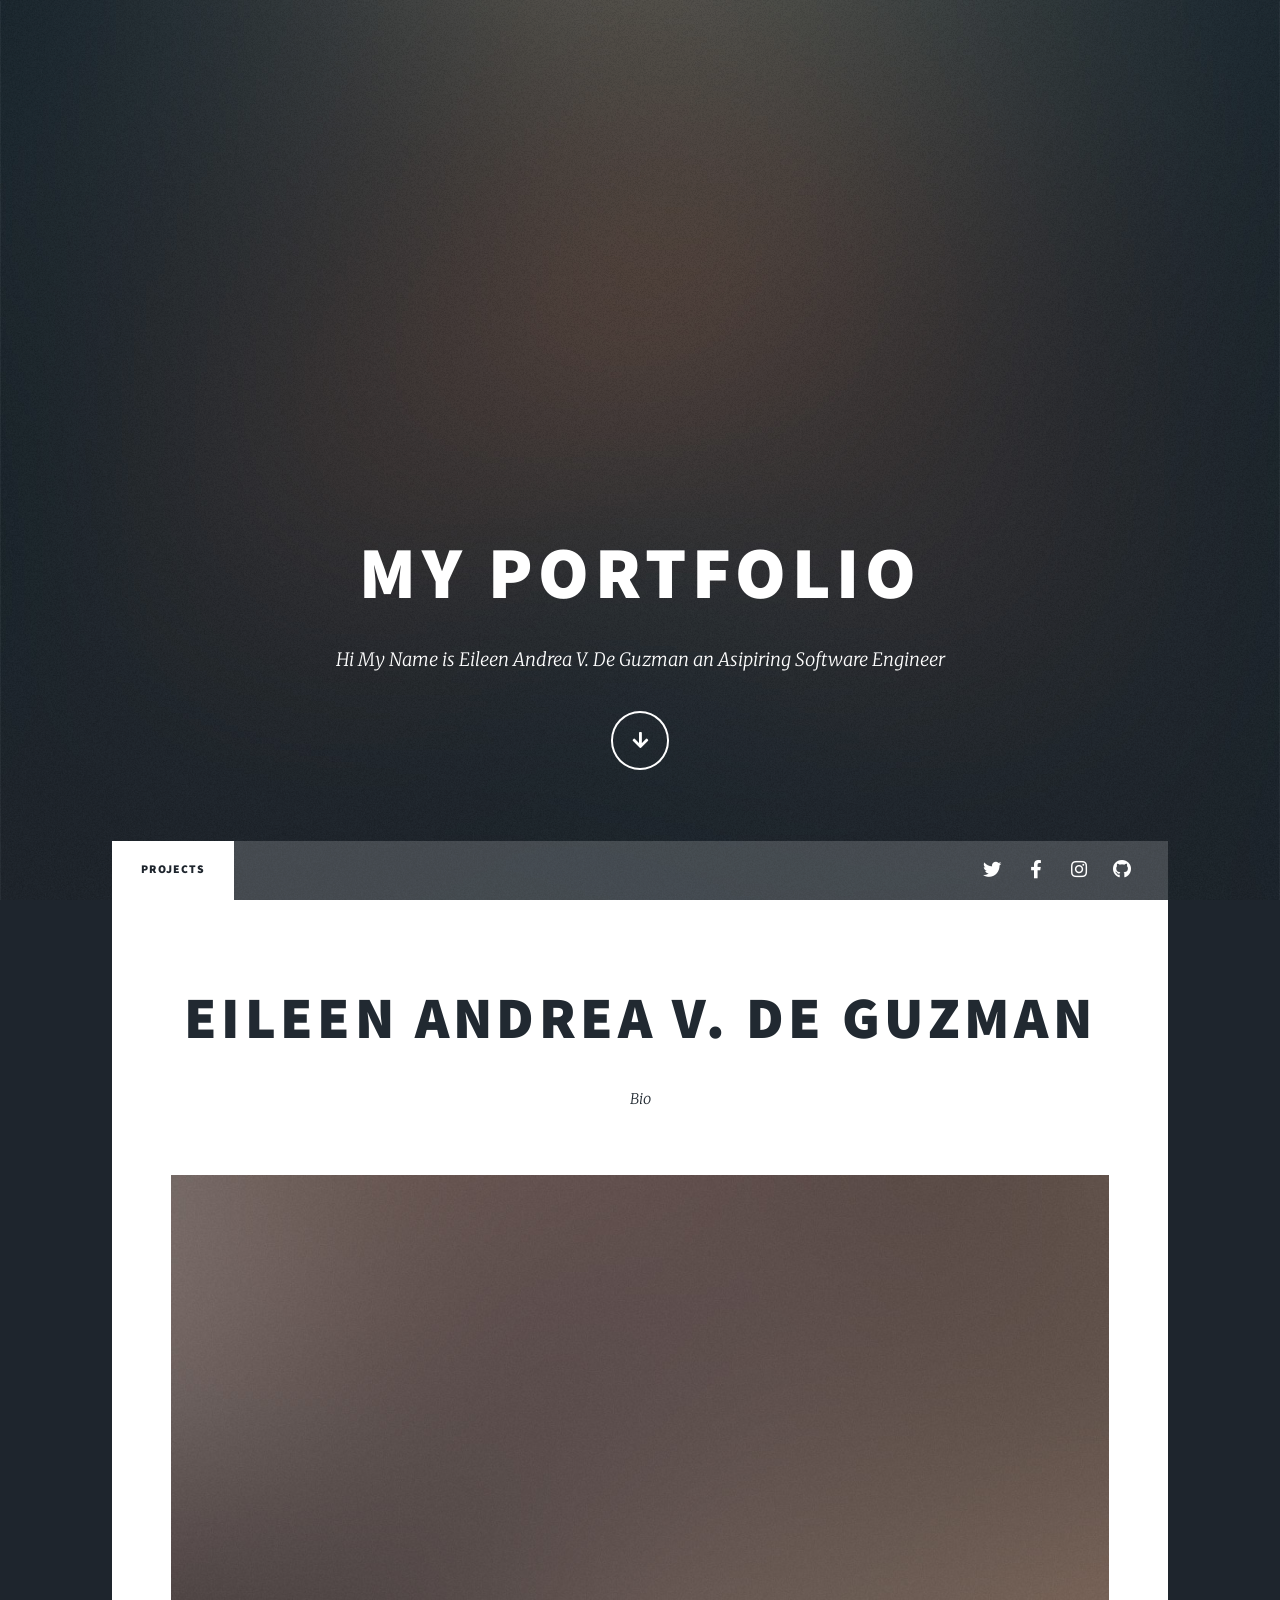
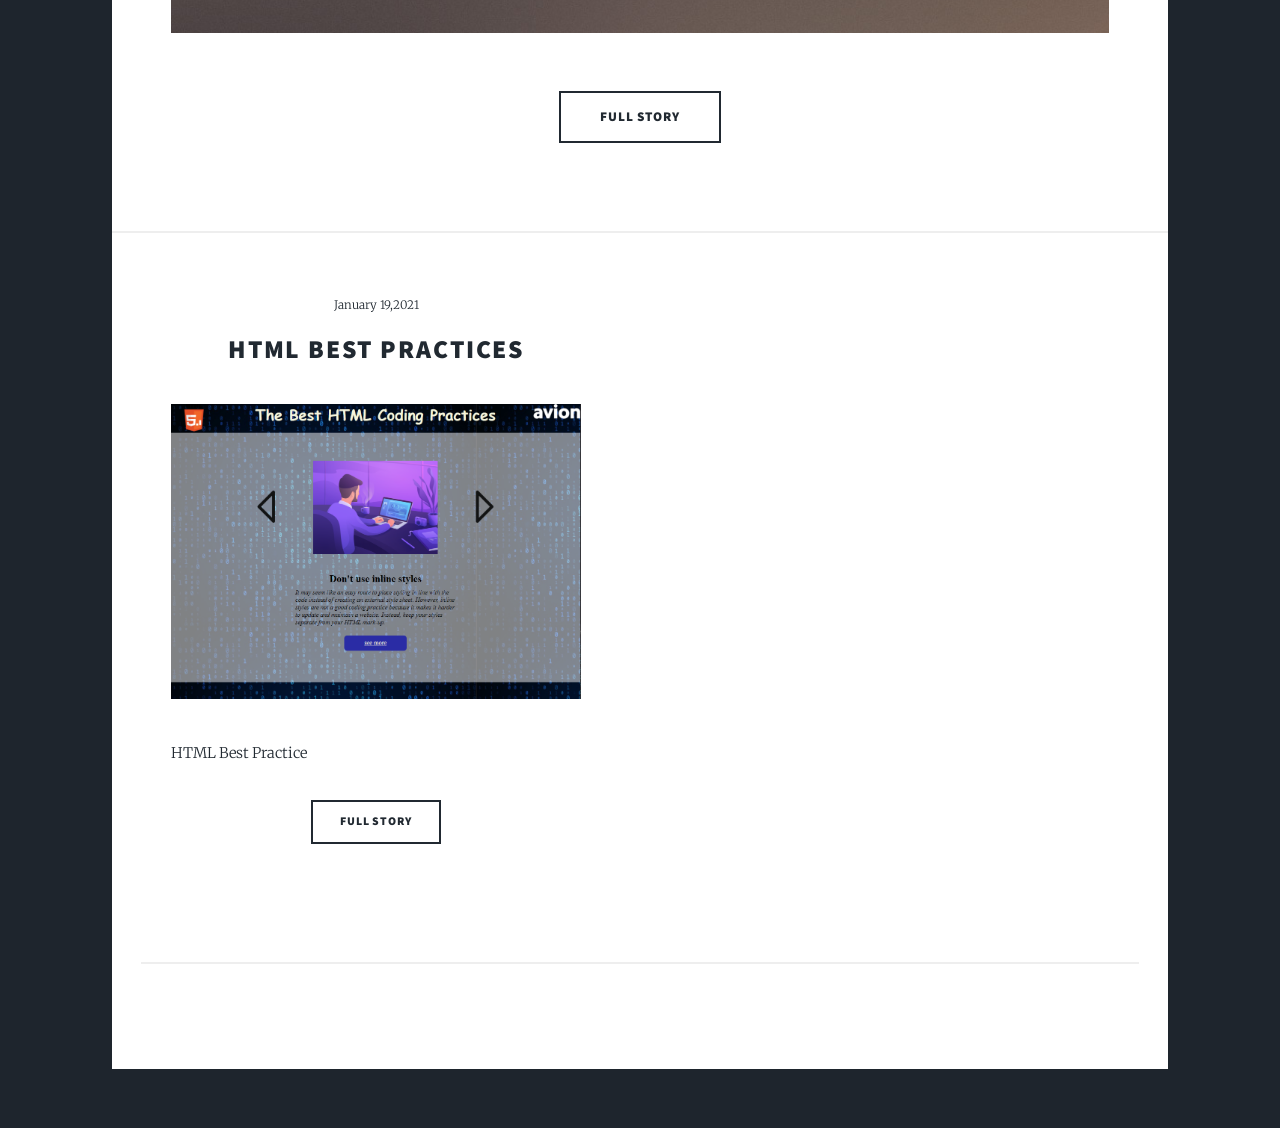
<file: index.html>
<!DOCTYPE HTML>
<!--
	Massively by HTML5 UP
	html5up.net | @ajlkn
	Free for personal and commercial use under the CCA 3.0 license (html5up.net/license)
-->
<html>
	<head>
		<title>My Portfolio</title>
		<meta charset="utf-8" />
		<meta name="viewport" content="width=device-width, initial-scale=1, user-scalable=no" />
		<link rel="stylesheet" href="assets/css/main.css" />
		<noscript><link rel="stylesheet" href="assets/css/noscript.css" /></noscript>
	</head>
	<body class="is-preload">

		<!-- Wrapper -->
			<div id="wrapper" class="fade-in">

				<!-- Intro -->
					<div id="intro">
						<h1>My Portfolio</h1>
						<p>Hi My Name is Eileen Andrea V. De Guzman an Asipiring Software Engineer</p>
						<ul class="actions">
							<li><a href="#header" class="button icon solid solo fa-arrow-down scrolly">Continue</a></li>
						</ul>
					</div>

				<!-- Header -->
					<header id="header">
						<a href="index.html" class="logo">Massively</a>
					</header>

				<!-- Nav -->
					<nav id="nav">
						<ul class="links">
							<li class="active"><a href="index.html">Projects</a></li>
							
						</ul>
						<ul class="icons">
							<li><a href="#" class="icon brands fa-twitter"><span class="label">Twitter</span></a></li>
							<li><a href="#" class="icon brands fa-facebook-f"><span class="label">Facebook</span></a></li>
							<li><a href="#" class="icon brands fa-instagram"><span class="label">Instagram</span></a></li>
							<li><a href="#" class="icon brands fa-github"><span class="label">GitHub</span></a></li>
						</ul>
					</nav>

				<!-- Main -->
					<div id="main">

						<!-- Featured Post -->
							<article class="post featured">
								<header class="major">
									<h2><a href="#">Eileen Andrea V. De Guzman</a></h2>
									<p>Bio</p>
								</header>
								<a href="#" class="image main"><img src="images/pic01.jpg" alt="" /></a>
								<ul class="actions special">
									<li><a href="#" class="button large">Full Story</a></li>
								</ul>
							</article>

						<!-- Posts -->
							<section class="posts">
								<article>
									<header>
										<span class="date">January 19,2021</span>
										<h2><a href="https://eileenandrea.github.io/batch6-activities/Day%201-HTMLBestPractices/">HTML Best Practices<br />
										</a></h2>
									</header>
									<a href="#" class="image fit"><img src="images/Project1.PNG" alt="" /></a>
									<p>HTML Best Practice</p>
									<ul class="actions special">
										<li><a href="#" class="button">Full Story</a></li>
									</ul>
								</article>
								
							</section>

						<!-- Footer -->

				<!-- Copyright -->
					<div id="copyright">
						<ul><li>&copy; Untitled</li><li>Design: <a href="https://html5up.net">HTML5 UP</a></li></ul>
					</div>

			</div>

		<!-- Scripts -->
			<script src="assets/js/jquery.min.js"></script>
			<script src="assets/js/jquery.scrollex.min.js"></script>
			<script src="assets/js/jquery.scrolly.min.js"></script>
			<script src="assets/js/browser.min.js"></script>
			<script src="assets/js/breakpoints.min.js"></script>
			<script src="assets/js/util.js"></script>
			<script src="assets/js/main.js"></script>

	</body>
</html>
</file>
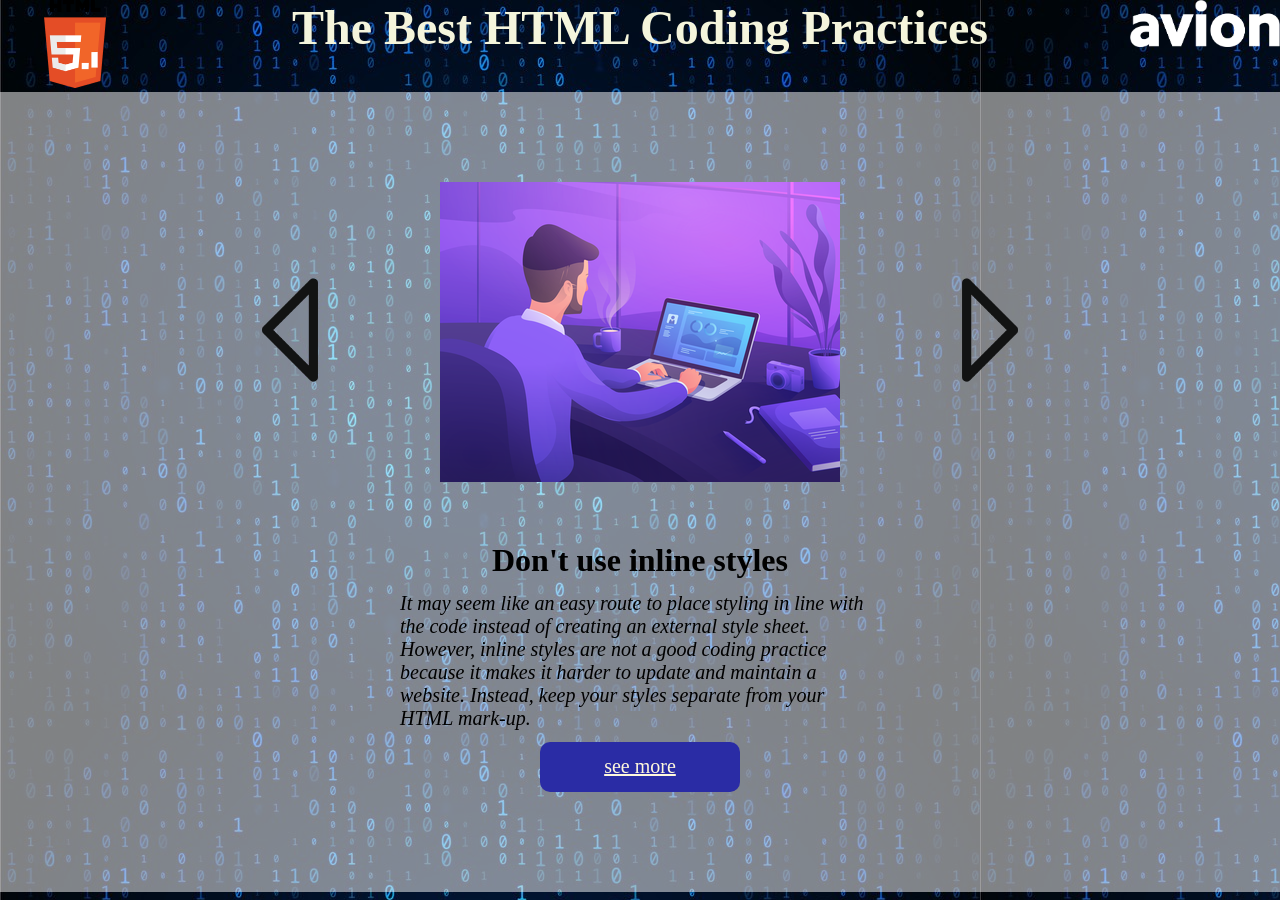
<file: Day 1-HTMLBestPractices/index.html>
<!DOCTYPE html>
<html lang="en">
<head>
    <meta charset="UTF-8">
    <meta name="viewport" content="width=device-width, initial-scale=1.0">
    <title>HTML Best Practi</title>
    <link rel="stylesheet" href="style.css">
</head>
<body>
    <p>
        <div>
           <il> <img 
            id="logo"
            class="htmlLogo"
            src="images\html5-logo-image-logo-html-7.png"></il>
            <il class="Title">
                <H1>The Best HTML Coding Practices</H1>
            </il>
            <il><img id="logo" src="./images/avionwhite.png"></il>
            
        </div>
        <div class="div2">
            
        <div class="div3" >
            <il class="L">
                <img id="logo" src="./images/left arrow.png">
             </il>
            <il >
               <img id="bestPractice1" src="./images/codingman.webp">
            </il>
            <il class = "R">
                <img id="logo" src="./images/right arrow.png">
             </il>
        </div>
        <div class="div4">
            <il>
                <h1>Don't use inline styles</h1>
            </il>
        </div>
        <div class="div5">
            <il>
                <p>It may seem like an easy route to place styling in line with the code instead of creating an external style sheet. However, inline styles are not a good coding practice because it makes it harder to update and maintain a website. Instead, keep your styles separate from your HTML mark-up.</p>
            </il>
        </div>
        <div class="div6">
            <a href="https://blog.tbhcreative.com/2015/08/10-best-practices-in-html.html">see more</a>
        </div>
        </div>
    </p>
    
</body>
</html>
</file>
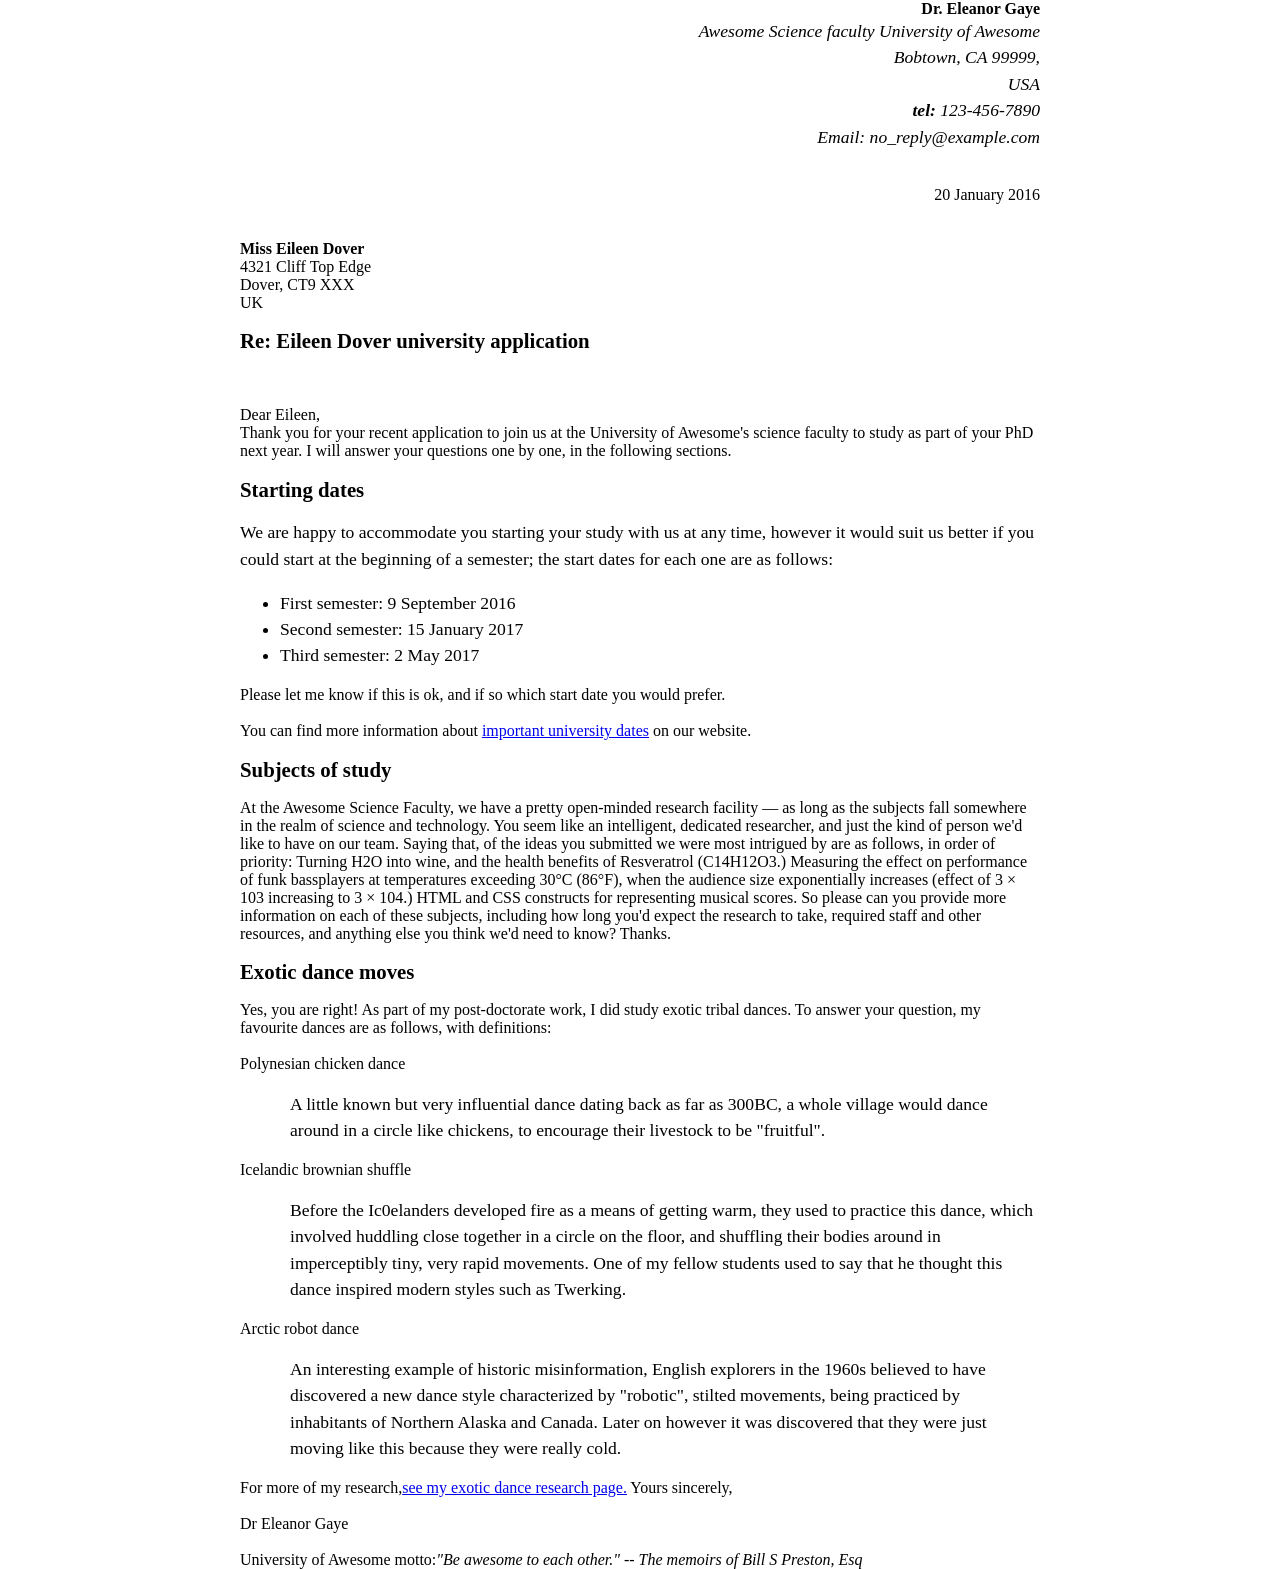
<file: Day2/index.html>
<!DOCTYPE html>
<html lang="en">
<head>
    <style>
    body {
        max-width: 800px;
        margin: 0 auto;
      }
      .sender-column {
        text-align: right;
      }
      h1 {
        font-size: 1.5em;
      }
      h2 {
        font-size: 1.3em;
      }
      p,ul,ol,dl,address {
        font-size: 1.1em;
      }
      p, li, dd, dt, address {
        line-height: 1.5;
      }
      .indent{
          font-size: 1.1em;
          margin-left: 50px;
      }
      </style>
    <meta charset="UTF-8">
    <meta name="viewport" content="width=device-width, initial-scale=1.0">
    <title>Document</title>
</head>
<body>
    <section class="sender-column">
        <strong>Dr. Eleanor Gaye</strong><br>
        <address>Awesome Science faculty
            University of Awesome<br>
            Bobtown, CA 99999,<br>
            USA<br>
            <strong>tel:</strong> 123-456-7890<br>
            Email: no_reply@example.com</address>
        <br><br>
        20 January 2016<br><br>
       <br>
    </section>

    <section>
        <strong>Miss Eileen Dover</strong><br>
        4321 Cliff Top Edge<br>
        Dover, CT9 XXX<br>
        UK
       <h2>Re: Eileen Dover university application</h2><br><br>
 
    </section>

    <main>
        Dear Eileen,<br>
Thank you for your recent application to join us at the University of Awesome's science faculty to study as part of your PhD next year. I will answer your questions one by one, in the following sections.
<h2>Starting dates</h2>
<p>We are happy to accommodate you starting your study with us at any time, however it would suit us better if you could start at the beginning of a semester; the start dates for each one are as follows:
</p>

<ul>
    <li>First semester: 9 September 2016</li>
    <li>Second semester: 15 January 2017</li>
    <li>Third semester: 2 May 2017</li>
</ul>

Please let me know if this is ok, and if so which start date you would prefer.<br><br>
You can find more information about <a href="https://www.w3schools.com/cssref/pr_margin-left.asp">important university dates</a> on our website.<br>

<h2>Subjects of study</h2>
At the Awesome Science Faculty, we have a pretty open-minded research facility — as long as the subjects fall somewhere in the realm of science and technology. You seem like an intelligent, dedicated researcher, and just the kind of person we'd like to have on our team. Saying that, of the ideas you submitted we were most intrigued by are as follows, in order of priority:
Turning H2O into wine, and the health benefits of Resveratrol (C14H12O3.)
Measuring the effect on performance of funk bassplayers at temperatures exceeding 30°C (86°F), when the audience size exponentially increases (effect of 3 × 103 increasing to 3 × 104.)
HTML and CSS constructs for representing musical scores.
So please can you provide more information on each of these subjects, including how long you'd expect the research to take, required staff and other resources, and anything else you think we'd need to know? Thanks.
<h2>Exotic dance moves</h2>
Yes, you are right! As part of my post-doctorate work, I did study exotic tribal dances. To answer your question, my favourite dances are as follows, with definitions:<br><br>
Polynesian chicken dance<br>
<p class="indent">A little known but very influential dance dating back as far as 300BC, a whole village would dance<br> around in a circle like chickens, to encourage their livestock to be "fruitful".</p>

Icelandic brownian shuffle
<p class="indent">Before the Ic0elanders developed fire as a means of getting warm, they used to practice this dance, which involved huddling close together in a circle on the floor, and shuffling their bodies around in imperceptibly tiny, very rapid movements. One of my fellow students used to say that he thought this dance inspired modern styles such as Twerking.</p>

Arctic robot dance
<p class="indent">An interesting example of historic misinformation, English explorers in the 1960s believed to have discovered a new dance style characterized by "robotic", stilted movements, being practiced by inhabitants of Northern Alaska and Canada. Later on however it was discovered that they were just moving like this because they were really cold.</p>

For more of my research,<a href="https://www.w3schools.com/cssref/pr_margin-left.asp">see my exotic dance research page.</a> 
Yours sincerely,<br><br>
Dr Eleanor Gaye<br><br>
University of Awesome motto:<em>"Be awesome to each other." -- The memoirs of Bill S Preston, Esq
</main></em> 
</body>
</html>
</file>
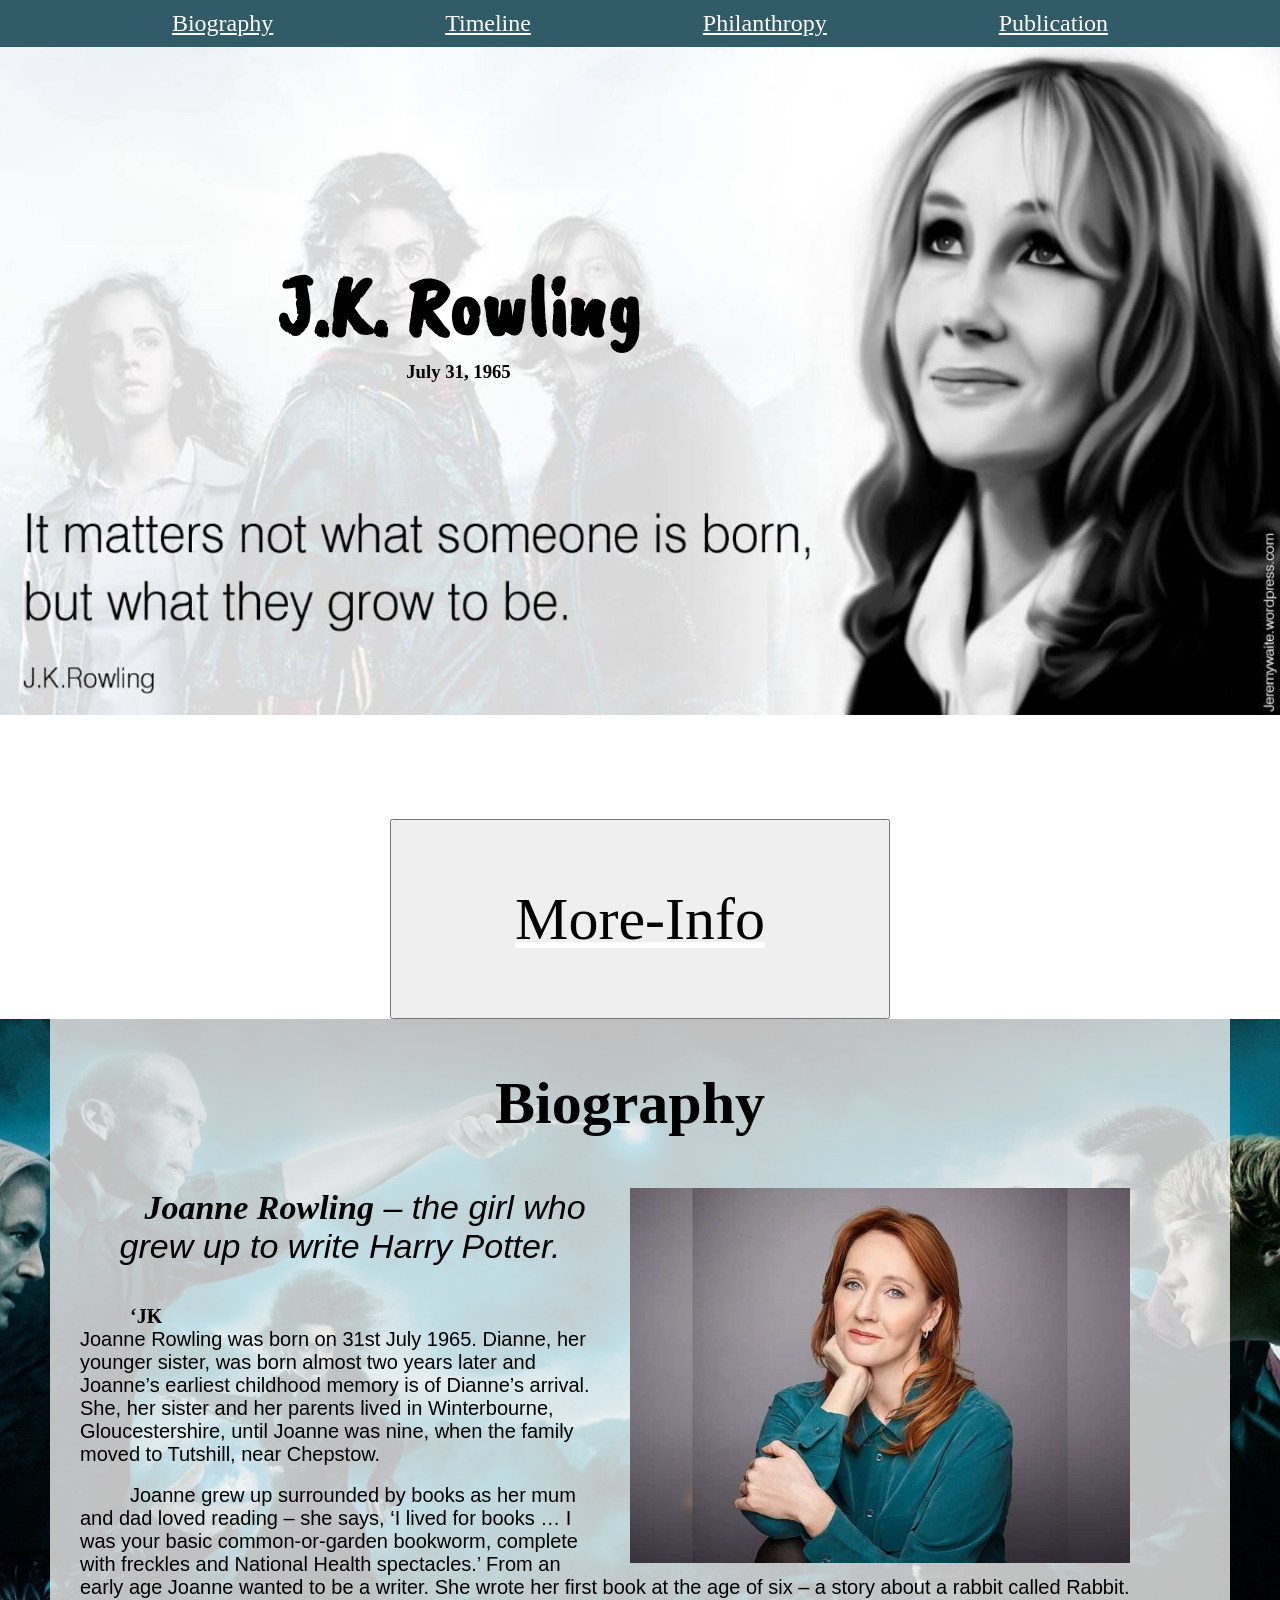
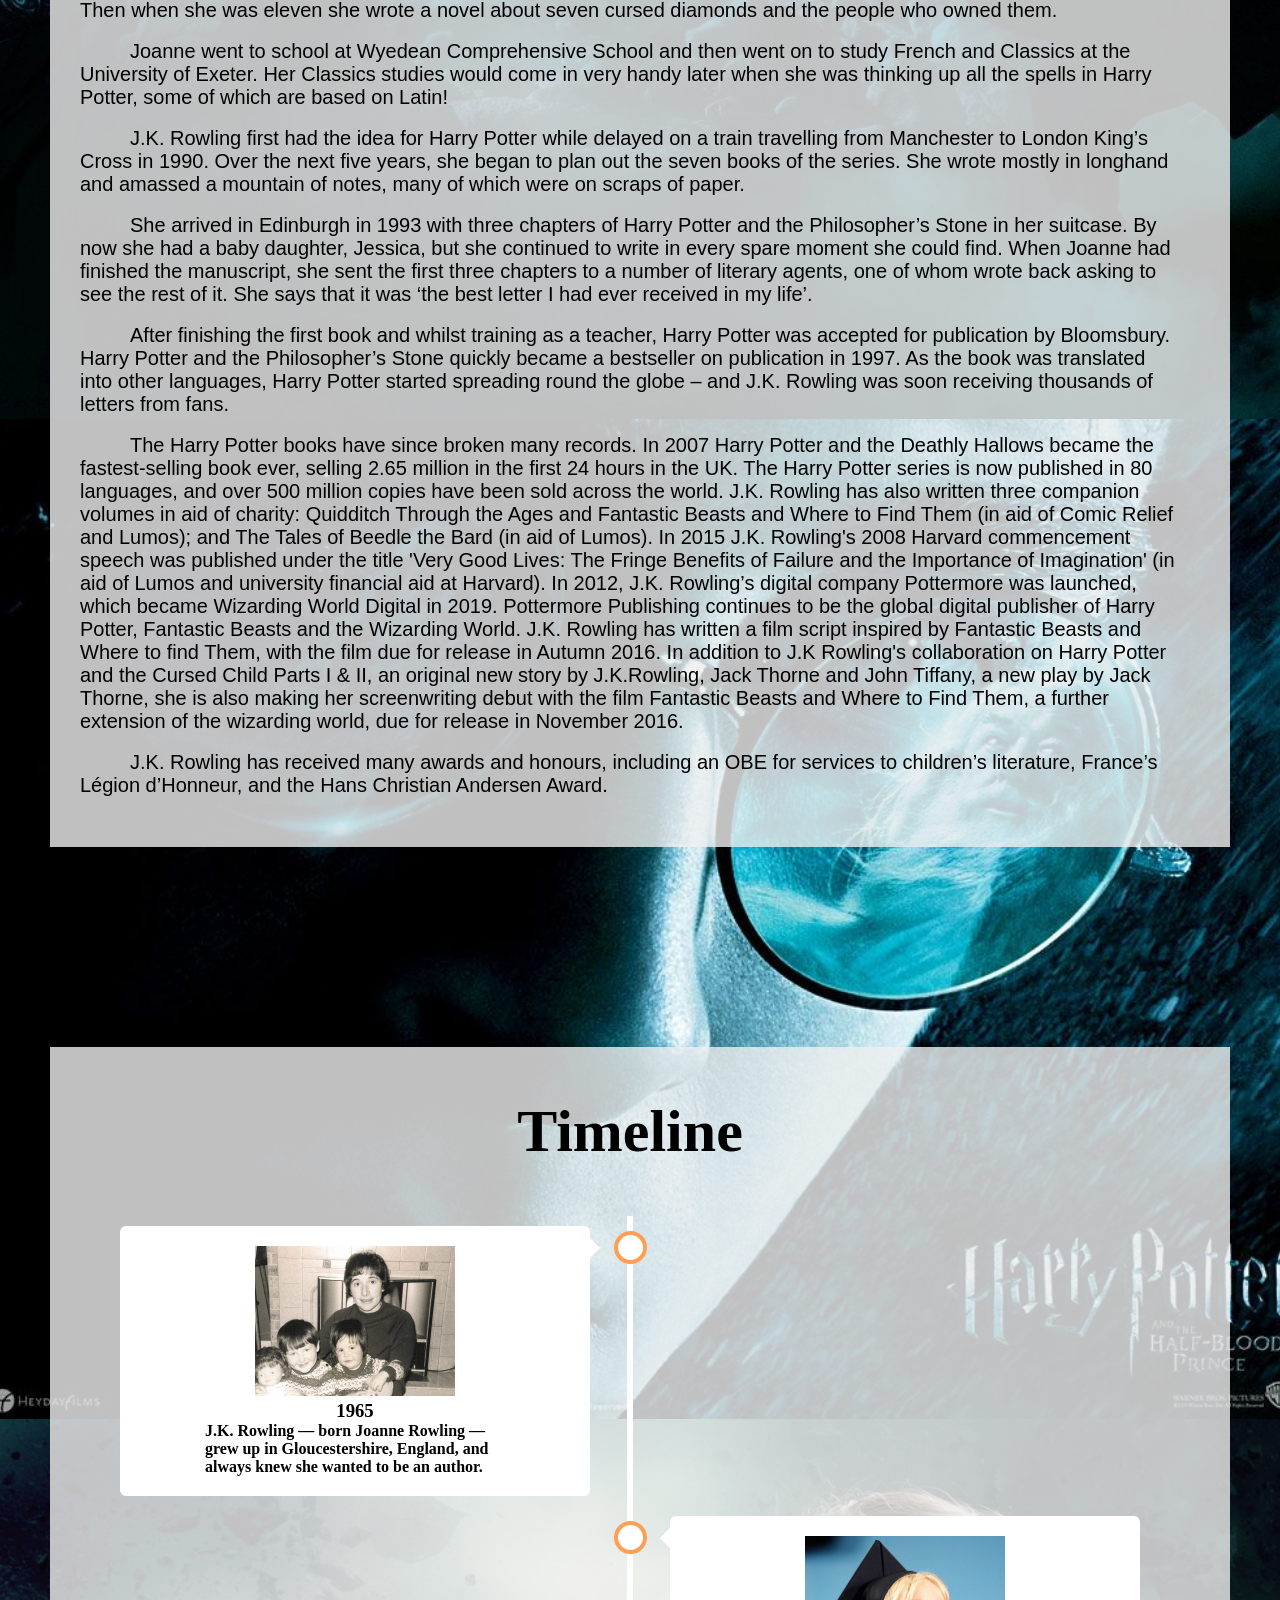
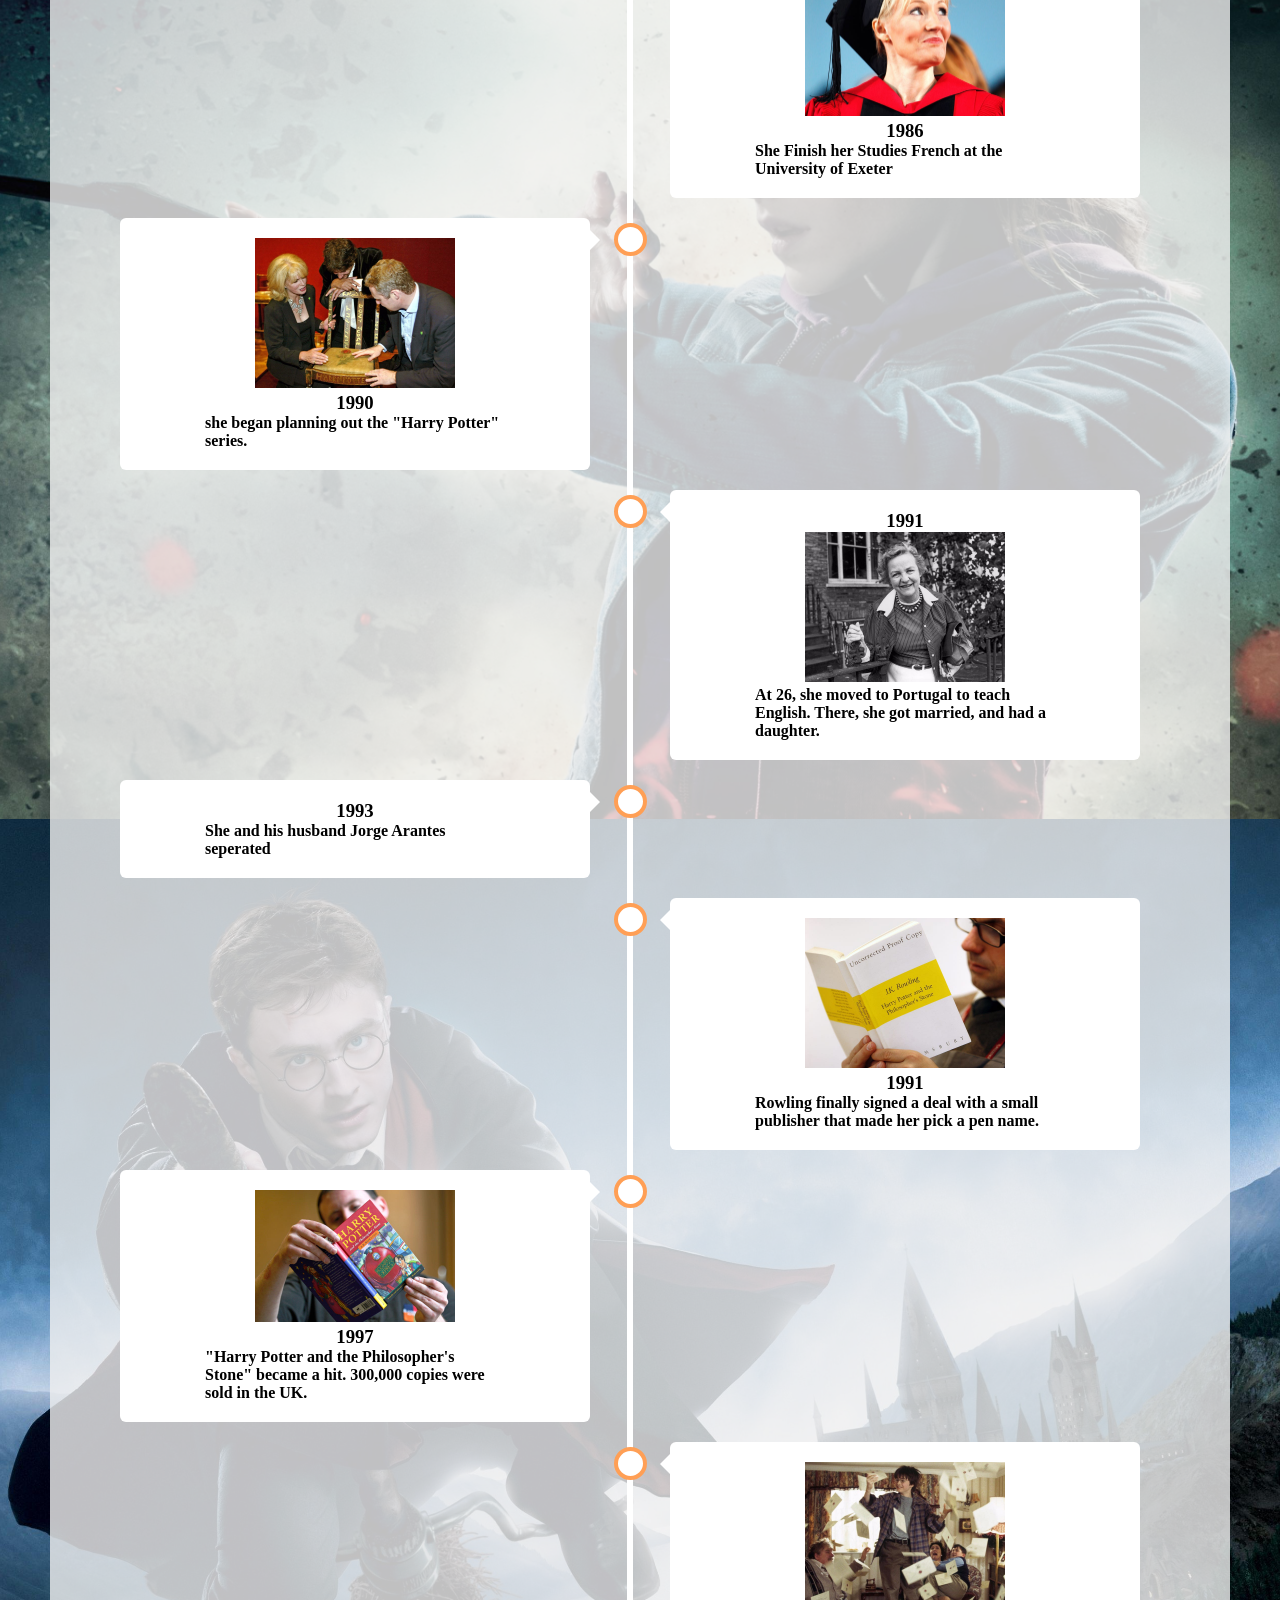
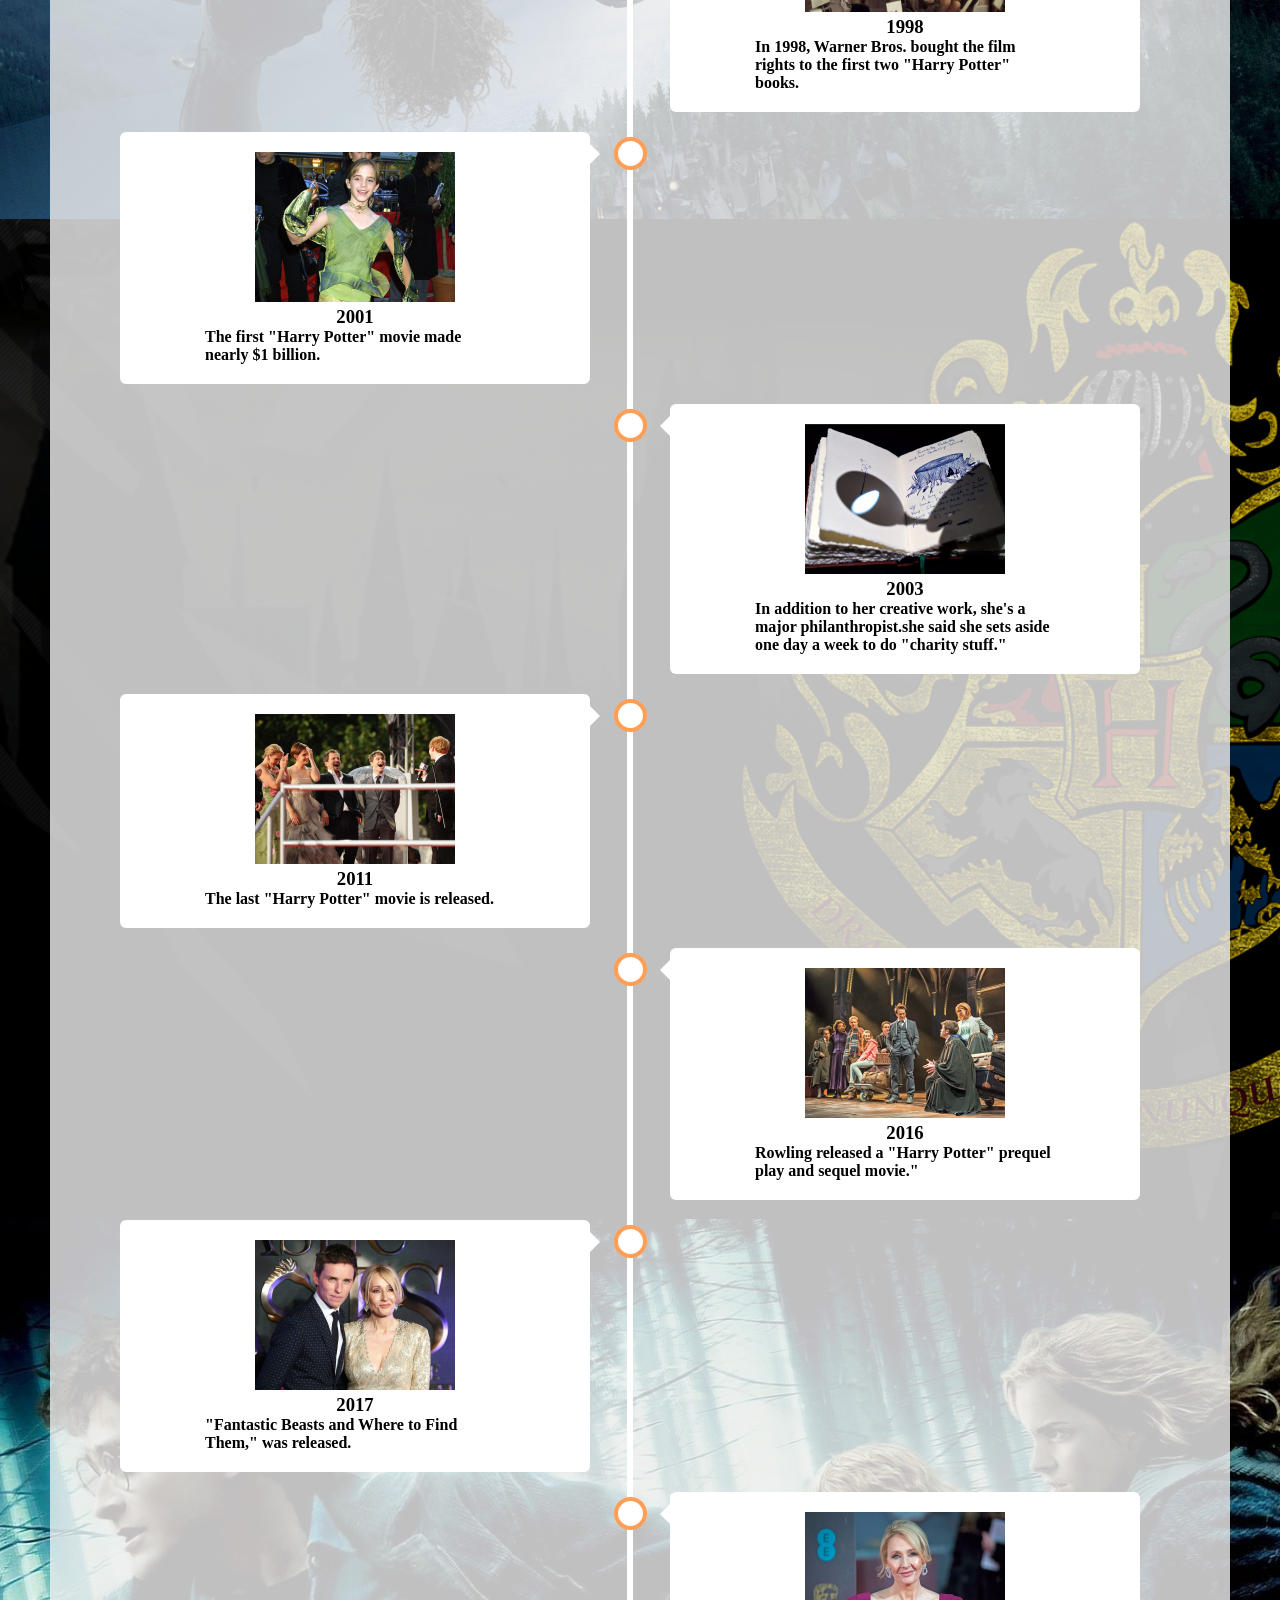
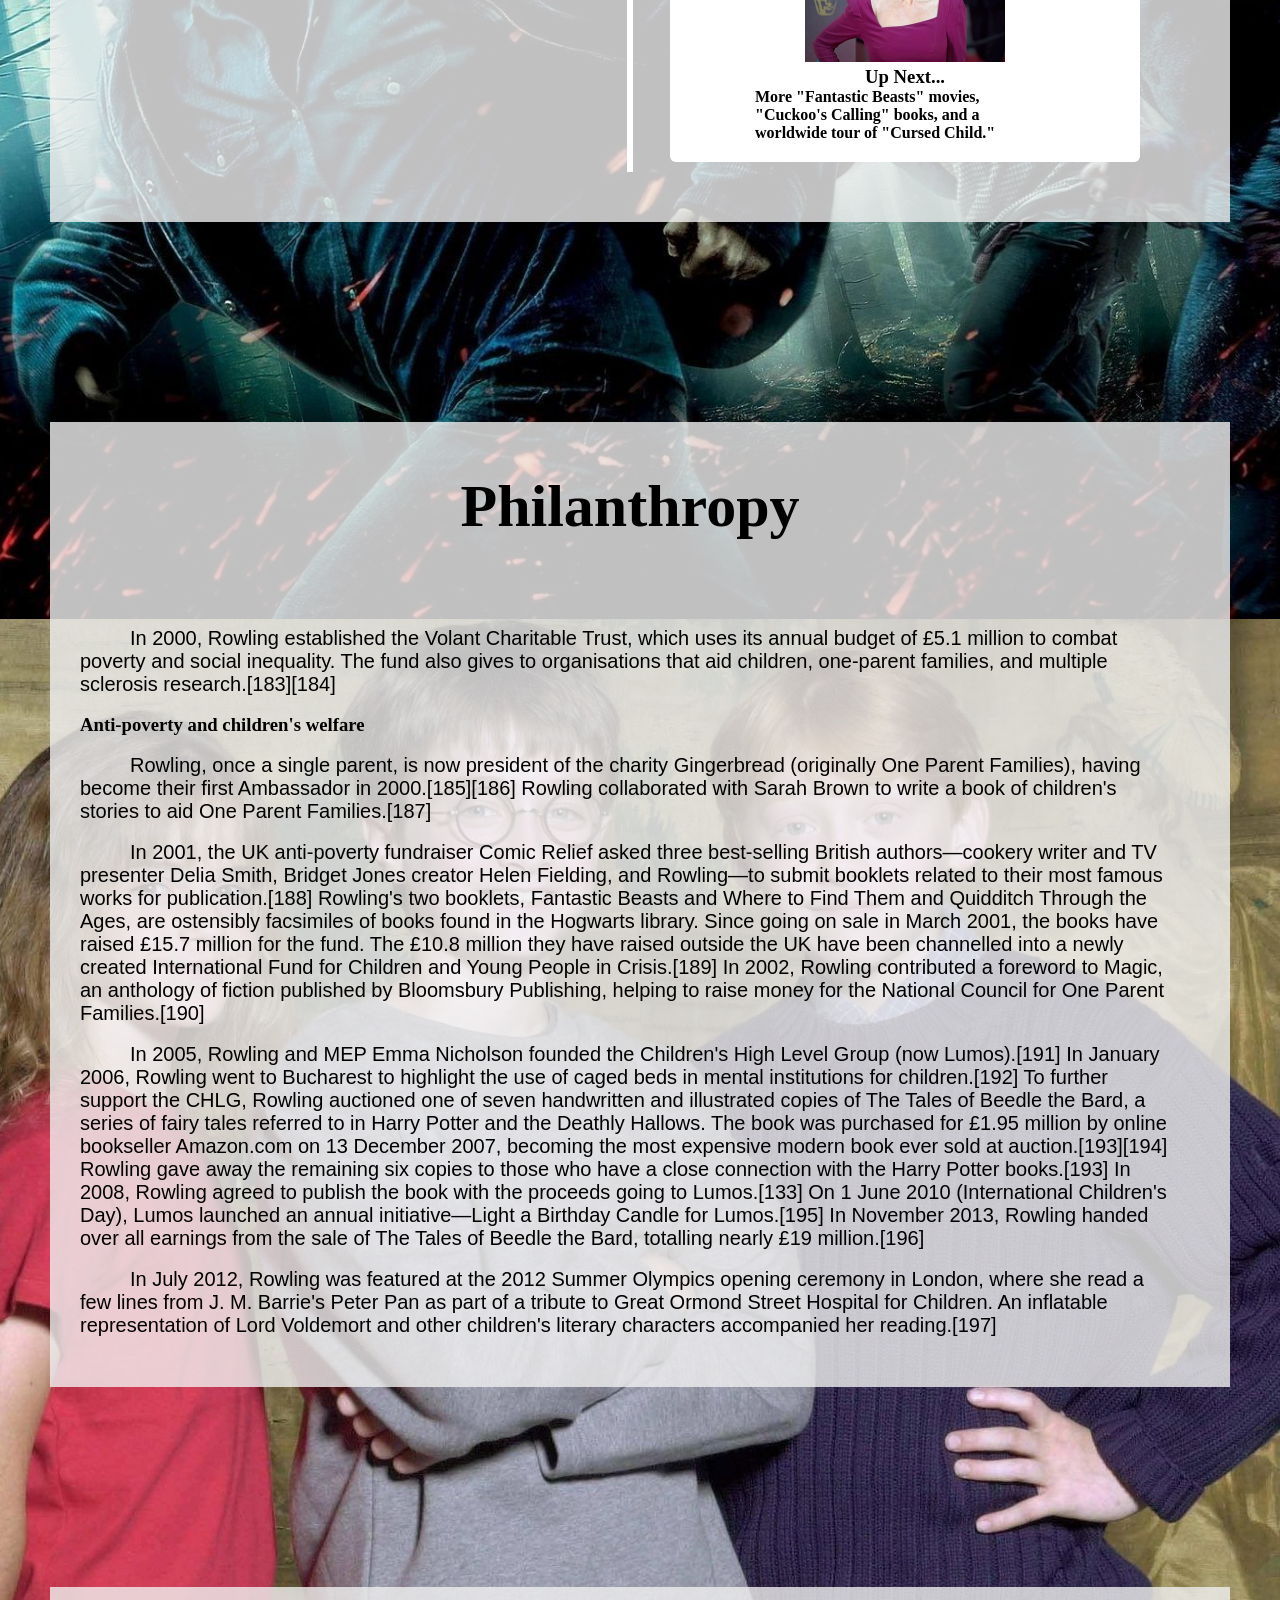
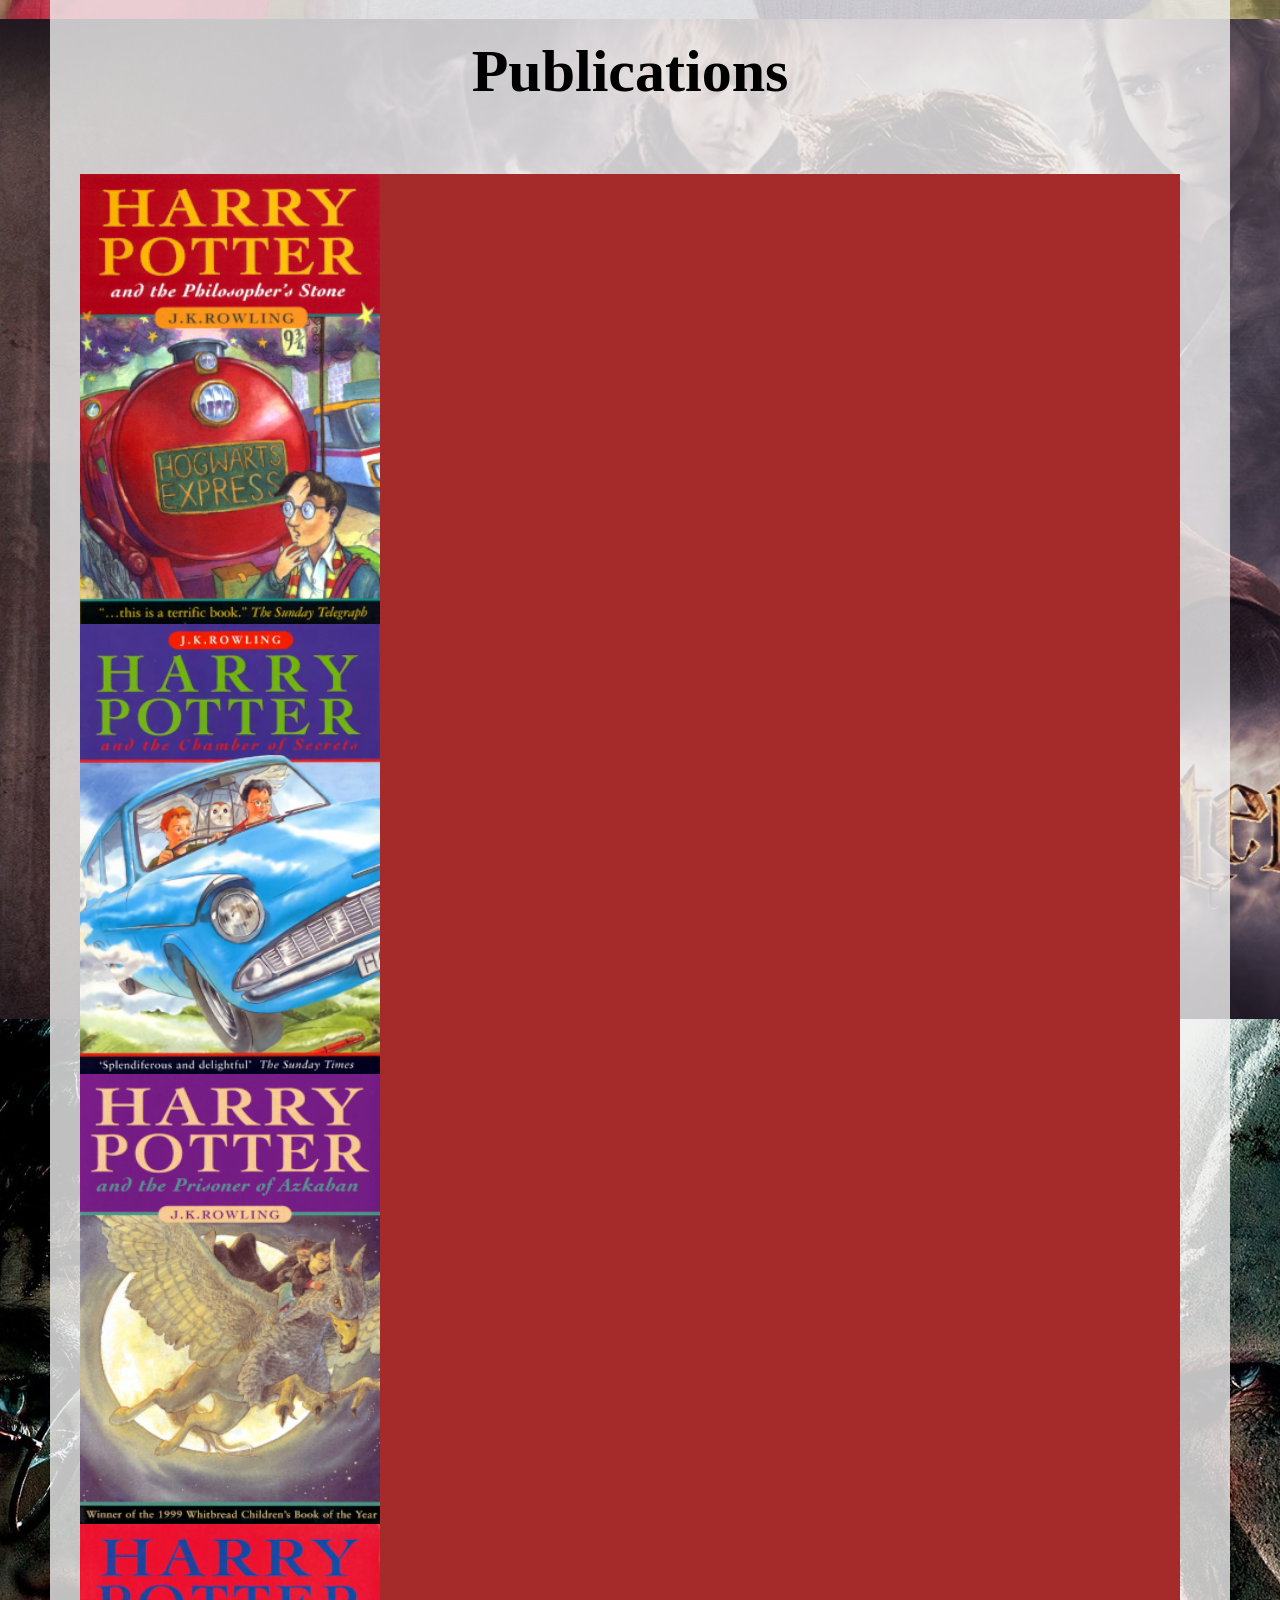
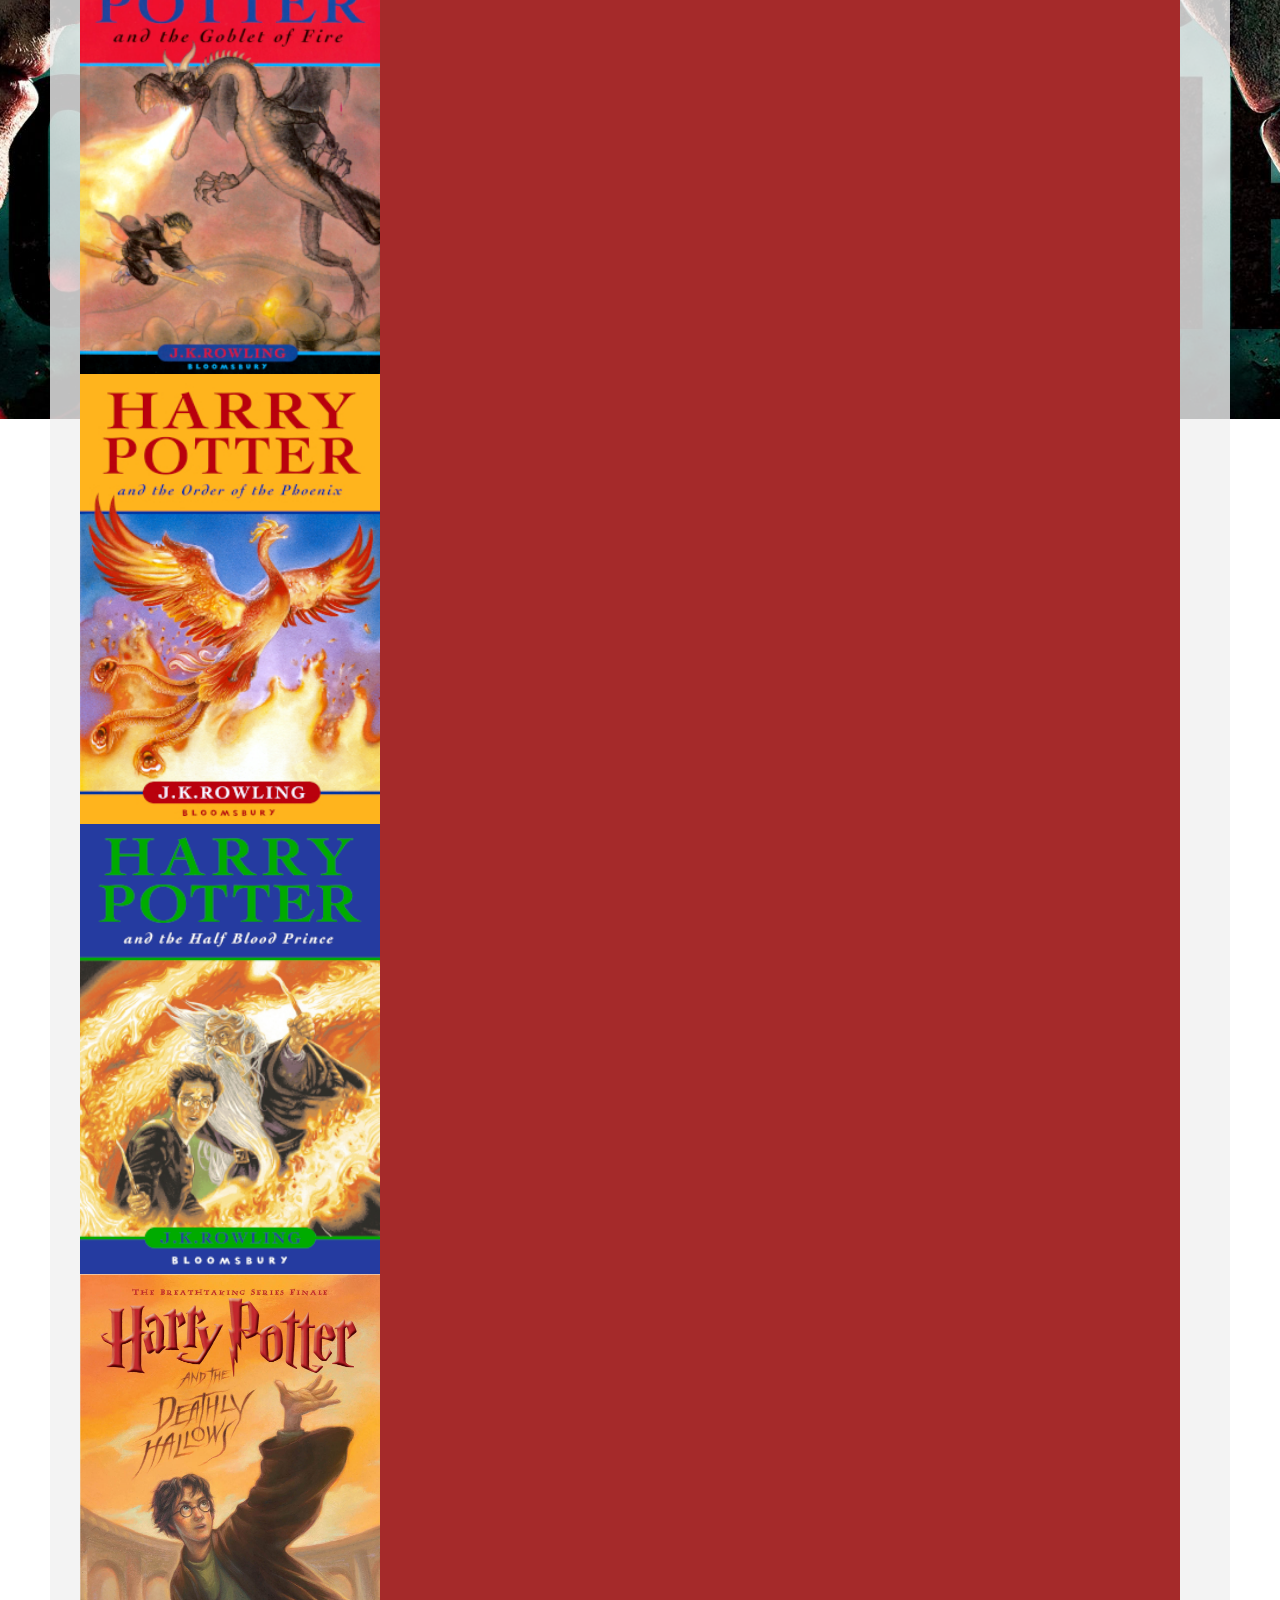
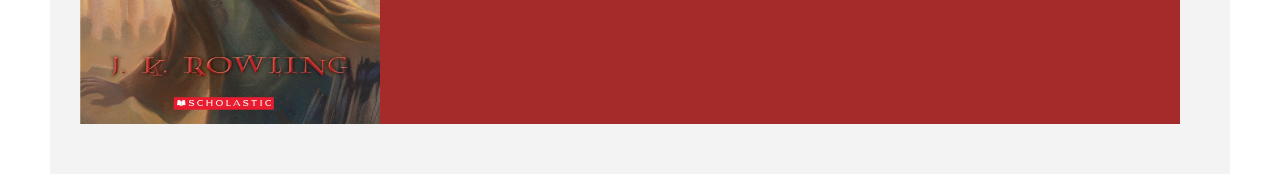
<file: Day3-Tribute Page Project/index.html>
<!DOCTYPE html>
<html lang="en">
<head>
    <meta charset="UTF-8">
    <meta name="viewport" content="width=device-width, initial-scale=1.0">
    <link rel="stylesheet" href="./css/style.css">
    <title>J.K Rowling</title>
</head>
<body id="main">    
    <div class="Header">
        <nav class="navbar">
            <div> <a href="#Brief-Bio">Biography</a></div>
            <div><a href="#Timeline">Timeline</a></div>
            <div><a href="#Philantrophy">Philanthropy</a> </div>
            <div><a href="#Publication">Publication</a> </div>
        </nav>
        <div class="slideShow-container" id="img-div">
            <div class="mySlides fade" id="image">
                <img src="./images/New Project.jpg" style="width:100%">
                <div class="text">
                 <h1 class="Author-name"> J.K. Rowling </h1>
                 <h3 class="birthday">July 31, 1965</h3> 
                </div> 
              
            </div>
              
              <div class="mySlides fade" id="image">
                <img src="./images/New Project (1).jpg" style="width:100%">
                 <div class="text">
                    <h1 class="Author-name"> J.K. Rowling </h1>
                    <h3 class="birthday">July 31, 1965</h3> 
                </div>  
                
            </div>
              
              <div class="mySlides fade" id="image">
                <img src="./images/New Project (4).jpg" style="width:100%">
                 <div class="text">
                    <h1 class="Author-name"> J.K. Rowling </h1>
                    <h3 class="birthday">July 31, 1965</h3> 
                </div> 
            </div>
            
        </div>
    
    </div>
    
    <div class="contents">
        <div class="container">
            <section class="Brief-Bio" id="Brief-Bio">
                <article class="Brief-Bio">
                    <div class="Brief-Bio box">
                        <h2>Biography</h2>
                       <div class="JK-bio">
                              <img src="./images/75024873.jpg" alt="J.K-Rowling" style="width: 500px; margin-left: 30px;margin-right: 50px; float: right;">
                              <p id="JK"><b>Joanne Rowling</b>  – the girl who grew up to write Harry Potter.<br><br></p>
                              </p>  
                                <p>
                                    <b>‘JK</b><br>
                                    Joanne Rowling was born on 31st July 1965. Dianne, her younger sister, was born almost two years later and Joanne’s earliest childhood memory is of Dianne’s arrival. She, her sister and her parents lived in Winterbourne, Gloucestershire, until Joanne was nine, when the family moved to Tutshill, near Chepstow.
                                </p> <br>
                                <p>Joanne grew up surrounded by books as her mum and dad loved reading – she says, ‘I lived for books … I was your basic common-or-garden bookworm, complete with freckles and National Health spectacles.’ From an early age Joanne wanted to be a writer. She wrote her first book at the age of six – a story about a rabbit called Rabbit. Then when she was eleven she wrote a novel about seven cursed diamonds and the people who owned them. 
                                </p> <br>
                                <p>Joanne went to school at Wyedean Comprehensive School and then went on to study French and Classics at the University of Exeter. Her Classics studies would come in very handy later when she was thinking up all the spells in Harry Potter, some of which are based on Latin!
                                </p><br>
                                <p>J.K. Rowling first had the idea for Harry Potter while delayed on a train travelling from Manchester to London King’s Cross in 1990. Over the next five years, she began to plan out the seven books of the series. She wrote mostly in longhand and amassed a mountain of notes, many of which were on scraps of paper. 
                                </p><br>
                                <p>She arrived in Edinburgh in 1993 with three chapters of Harry Potter and the Philosopher’s Stone in her suitcase. By now she had a baby daughter, Jessica, but she continued to write in every spare moment she could find. When Joanne had finished the manuscript, she sent the first three chapters to a number of literary agents, one of whom wrote back asking to see the rest of it. She says that it was ‘the best letter I had ever received in my life’. 
                                </p><br>
                                <p>After finishing the first book and whilst training as a teacher, Harry Potter was accepted for publication by Bloomsbury. Harry Potter and the Philosopher’s Stone quickly became a bestseller on publication in 1997. As the book was translated into other languages, Harry Potter started spreading round the globe – and J.K. Rowling was soon receiving thousands of letters from fans. 
                                </p> <br>
                                <p>The Harry Potter books have since broken many records. In 2007 Harry Potter and the Deathly Hallows became the fastest-selling book ever, selling 2.65 million in the first 24 hours in the UK. The Harry Potter series is now published in 80 languages, and over 500 million copies have been sold across the world. J.K. Rowling has also written three companion volumes in aid of charity: Quidditch Through the Ages and Fantastic Beasts and Where to Find Them (in aid of Comic Relief and Lumos); and The Tales of Beedle the Bard (in aid of Lumos). In 2015  J.K. Rowling's 2008 Harvard commencement speech was published under the title 'Very Good Lives: The Fringe Benefits of Failure and the Importance of Imagination' (in aid of Lumos and university financial aid at Harvard). In 2012, J.K. Rowling’s digital company Pottermore was launched, which became Wizarding World Digital in 2019. Pottermore Publishing continues to be the global digital publisher of Harry Potter, Fantastic Beasts and the Wizarding World. J.K. Rowling has written a film script inspired by Fantastic Beasts and Where to find Them, with the film due for release in Autumn 2016. In addition to J.K Rowling's collaboration on Harry Potter and the Cursed Child Parts I & II, an original new story by J.K.Rowling, Jack Thorne and John Tiffany, a new play by Jack Thorne, she is also making her screenwriting debut with the film Fantastic Beasts and Where to Find Them, a further extension of the wizarding world, due for release in November 2016.
                                </p><br>
                                <p>
                                J.K. Rowling has received many awards and honours, including an OBE for services to children’s literature, France’s Légion d’Honneur, and the Hans Christian Andersen Award. </p></div>
                      
                    </div>
                </article>
            </section>
            <section class="Timeline" id="Timeline">
                <article class="JK-Timeline">
                    <div class="JK-Timeline box">
                        <h2>Timeline</h2>
                        <div class="timeline">
                            <div class="container2 left">
                              <div class="content">
                                  <div>
                                    <img src="./images/EarlyFamPhotoOfJK.jpg" style="width: 200px; text-align: center;" >
                                  </div>
                                <h3>1965</h3>
                                <b style="width: 300px;">J.K. Rowling — born Joanne Rowling — grew up in Gloucestershire, England, and always knew she wanted to be an author.</b>
                              </div>
                            </div>
                            <div class="container2 right">
                              <div class="content">
                                <div>
                                    <img src="./images/graduate.jpg" style="width: 200px; text-align: center;" >
                                </div>
                                <h3>1986</h3>
                                <b style="width: 300px;">She Finish her Studies French at the University of Exeter</b>
                              </div>
                            </div>
                            <div class="container2 left">
                                <div class="content">
                                    <div>
                                      <img src="./images/1990.jpg" style="width: 200px; text-align: center;" >
                                    </div>
                                  <h3>1990</h3>
                                  <b style="width: 300px;">she began planning out the "Harry Potter" series.</b>
                                </div>
                              </div>
                              <div class="container2 right">
                                <div class="content">
                                  <h3>1991</h3>
                                  <div>
                                      <img src="./images/1991.jpg" style="width: 200px; text-align: center;" >
                                  </div>
                                  <b style="width: 300px;">At 26, she moved to Portugal to teach English. There, she got married, and had a daughter.</b>
                                </div>
                              </div>
                              <div class="container2 left">
                                <div class="content">
                                  <h3>1993</h3>
                                  <b style="width: 300px;">She and his husband Jorge Arantes seperated</b>
                                </div>
                              </div>
                             <div class="container2 right">
                                <div class="content">
                                  <div>
                                      <img src="./images/1995.jpg" style="width: 200px; text-align: center;" >
                                  </div>
                                  <h3>1991</h3>
                                  <b style="width: 300px;">Rowling finally signed a deal with a small publisher that made her pick a pen name.
                                     </b>
                                </div>
                            </div>
                            <div class="container2 left">
                                <div class="content">
                                    <div>
                                      <img src="./images/1997.jpg" style="width: 200px; text-align: center;" >
                                    </div>
                                  <h3>1997</h3>
                                  <b style="width: 300px;">"Harry Potter and the Philosopher's Stone" became a hit. 300,000 copies were sold in the UK.</b>
                                </div>
                              </div>
                              <div class="container2 right">
                                <div class="content">
                                  <div>
                                      <img src="./images/1998.jpg" style="width: 200px; text-align: center;" >
                                  </div>
                                  <h3>1998</h3>
                                  <b style="width: 300px;">In 1998, Warner Bros. bought the film rights to the first two "Harry Potter" books.
                                </b>
                                </div>
                            </div>
                                <div class="container2 left">
                                    <div class="content">
                                        <div>
                                          <img src="./images/2001.jpg" style="width: 200px; text-align: center;" >
                                        </div>
                                      <h3>2001</h3>
                                      <b style="width: 300px;">The first "Harry Potter" movie made nearly $1 billion.</b>
                                    </div>
                                  </div>
                                  <div class="container2 right">
                                    <div class="content">
                                      <div>
                                          <img src="./images/2003.jpg" style="width: 200px; text-align: center;" >
                                      </div>
                                      <h3>2003</h3>
                                      <b style="width: 300px;">In addition to her creative work, she's a major philanthropist.she said she sets aside one day a week to do "charity stuff."
                                    </b>
                                    </div>
                                </div>
                                    <div class="container2 left">
                                        <div class="content">
                                            <div>
                                              <img src="./images/2011.jpg" style="width: 200px; text-align: center;" >
                                            </div>
                                          <h3>2011</h3>
                                          <b style="width: 300px;">The last "Harry Potter" movie is released.</b>
                                        </div>
                                      </div>
                                      <div class="container2 right">
                                        <div class="content">
                                          <div>
                                              <img src="./images/2016.jpg" style="width: 200px; text-align: center;" >
                                          </div>
                                          <h3>2016</h3>
                                          <b style="width: 300px;"> Rowling released a "Harry Potter" prequel play and sequel movie."
                                        </b>
                                        </div> </div>
                                        <div class="container2 left">
                                            <div class="content">
                                                <div>
                                                  <img src="./images/2017.jpg" style="width: 200px; text-align: center;" >
                                                </div>
                                              <h3>2017</h3>
                                              <b style="width: 300px;">"Fantastic Beasts and Where to Find Them," was released.
                                            </b>
                                            </div>
                                          </div>
                                          <div class="container2 right">
                                            <div class="content">
                                              <div>
                                                  <img src="./images/upnext.jpg" style="width: 200px; text-align: center;" >
                                              </div>
                                              <h3>Up Next...</h3>
                                              <b style="width: 300px;"> More "Fantastic Beasts" movies, "Cuckoo's Calling" books, and a worldwide tour of "Cursed Child."
                                            </b>
                                            </div>
    
                          </div>
                    </div>
                </article>
            </section>
            <section class="Philantropy" id="Philantrophy">
                <article class="JK-Philantropy">
                    <div class="JK-Philantropy box">
                        <h2>Philanthropy</h2> <br><br>
                        <p> In 2000, Rowling established the Volant Charitable Trust, which uses its annual budget of £5.1 million to combat poverty and social inequality. The fund also gives to organisations that aid children, one-parent families, and multiple sclerosis research.[183][184]
                        </p><br>
                        <h3>Anti-poverty and children's welfare
                        </h3><br>
                        <p>  Rowling, once a single parent, is now president of the charity Gingerbread (originally One Parent Families), having become their first Ambassador in 2000.[185][186] Rowling collaborated with Sarah Brown to write a book of children's stories to aid One Parent Families.[187]
                        </p>    
                        <br>
                        <p> In 2001, the UK anti-poverty fundraiser Comic Relief asked three best-selling British authors—cookery writer and TV presenter Delia Smith, Bridget Jones creator Helen Fielding, and Rowling—to submit booklets related to their most famous works for publication.[188] Rowling's two booklets, Fantastic Beasts and Where to Find Them and Quidditch Through the Ages, are ostensibly facsimiles of books found in the Hogwarts library. Since going on sale in March 2001, the books have raised £15.7 million for the fund. The £10.8 million they have raised outside the UK have been channelled into a newly created International Fund for Children and Young People in Crisis.[189] In 2002, Rowling contributed a foreword to Magic, an anthology of fiction published by Bloomsbury Publishing, helping to raise money for the National Council for One Parent Families.[190]
                        </p>
                        <br>
                        <p> In 2005, Rowling and MEP Emma Nicholson founded the Children's High Level Group (now Lumos).[191] In January 2006, Rowling went to Bucharest to highlight the use of caged beds in mental institutions for children.[192] To further support the CHLG, Rowling auctioned one of seven handwritten and illustrated copies of The Tales of Beedle the Bard, a series of fairy tales referred to in Harry Potter and the Deathly Hallows. The book was purchased for £1.95 million by online bookseller Amazon.com on 13 December 2007, becoming the most expensive modern book ever sold at auction.[193][194] Rowling gave away the remaining six copies to those who have a close connection with the Harry Potter books.[193] In 2008, Rowling agreed to publish the book with the proceeds going to Lumos.[133] On 1 June 2010 (International Children's Day), Lumos launched an annual initiative—Light a Birthday Candle for Lumos.[195] In November 2013, Rowling handed over all earnings from the sale of The Tales of Beedle the Bard, totalling nearly £19 million.[196]
                        </p>
                        <br>
                        <p> In July 2012, Rowling was featured at the 2012 Summer Olympics opening ceremony in London, where she read a few lines from J. M. Barrie's Peter Pan as part of a tribute to Great Ormond Street Hospital for Children. An inflatable representation of Lord Voldemort and other children's literary characters accompanied her reading.[197]</p>
                           
                    </div>
                </article>
            </section>
    
    
            <section class="Publication" id="Publication">
                <article class="JK-Publication">
                    <div class="JK-Publication box">
                        <h2>Publications</h2><br>
                        <h3 style="font-size: 24px; text-align: center; background-color: brown; co3 >Harry Potter series</h3>
                        <br><br>
                        <div class ="HP-box">
                            <div class="HP-book">
                                <a href="https://en.wikipedia.org/wiki/Harry_Potter_and_the_Philosopher%27s_Stone"><img src="./images/Harry_Potter_and_the_Philosopher's_Stone_Book_Cover.jpg" style="width: 300px; height: 450px;"></a>
                                <div class="overlay">
                                    <div class="hp-book-text"><a href="https://en.wikipedia.org/wiki/Harry_Potter_and_the_Philosopher%27s_Stone">Harry Potter and the Philosopher's Stone <br>(26 June 1997)</a></div>
                                </div>
                            </div>
    
                            <div class="HP-book">
                                <a href="https://en.wikipedia.org/wiki/Harry_Potter_and_the_Chamber_of_Secrets"><img src="./images/Harry_Potter_and_the_Chamber_of_Secrets.jpg" style="width: 300px; height: 450px;" ></a>
                                <div class="overlay">
                                    <div class="hp-book-text"><a href="https://en.wikipedia.org/wiki/Harry_Potter_and_the_Chamber_of_Secrets">Harry Potter and the Chamber of Secrets <br>(2 July 1998)</a></div>
                                </div>
                            </div>
                            
                            <div class="HP-book">
                                <a href="https://en.wikipedia.org/wiki/Harry_Potter_and_the_Prisoner_of_Azkaban">
                                    <img src="./images/Harry_Potter_and_the_Prisoner_of_Azkaban.jpg" style="width: 300px; height: 450px;">
                                </a>
                                 <div class="overlay">
                                    <div class="hp-book-text"><a href="https://en.wikipedia.org/wiki/Harry_Potter_and_the_Prisoner_of_Azkaban">Harry Potter and the Prisoner of Azkaban <br> (8 July 1999)</a></div>
                                </div>
                            </div>
                            
                            <div class="HP-book">
                                <a href="https://en.wikipedia.org/wiki/Harry_Potter_and_the_Goblet_of_Fire">
                                    <img src="./images/Harry_Potter_and_the_Goblet_of_Fire_cover.png" style="width: 300px; height: 450px;">
                                </a>
                                 <div class="overlay">
                                    <div class="hp-book-text"> <a href="https://en.wikipedia.org/wiki/Harry_Potter_and_the_Goblet_of_Fire">Harry Potter and the Goblet of Fire <br> (8 July 2000)</a></div>
                                </div>
                            </div>
                            
                            <div class="HP-book">
                                <a href="https://en.wikipedia.org/wiki/Harry_Potter_and_the_Order_of_the_Phoenix">
                                    <img src="./images/Harry_Potter_and_the_Order_of_the_Phoenix.jpg" style="width: 300px; height: 450px;">
                                </a>
                                 <div class="overlay">
                                    <div class="hp-book-text"><a href="https://en.wikipedia.org/wiki/Harry_Potter_and_the_Order_of_the_Phoenix">Harry Potter and the Order of the Phoenix <br> (21 June 2003)</a></div>
                                </div>
                            </div>
                          
                            <div class="HP-book">
                                <a href="https://en.wikipedia.org/wiki/Harry_Potter_and_the_Half-Blood_Prince">
                                    <img src="./images/Harry_Potter_and_the_Half-Blood_Prince_cover.png" style="width: 300px; height: 450px;">
                                </a>
                                 <div class="overlay">
                                    <div class="hp-book-text"><a href="https://en.wikipedia.org/wiki/Harry_Potter_and_the_Half-Blood_Prince">Harry Potter and the Half-Blood Prince <br> (16 July 2005)</a></div>
                                </div>
                            </div>
    
                            <div class="HP-book">
                                <a href="https://en.wikipedia.org/wiki/Harry_Potter_and_the_Deathly_Hallows">
                                    <img src="./images/Harry_Potter_and_the_Deathly_Hallows.jpg" style="width: 300px; height: 450px;">
                                </a>
                                 <div class="overlay">
                                    <div class="hp-book-text"> <a href="https://en.wikipedia.org/wiki/Harry_Potter_and_the_Deathly_Hallows">Harry Potter and the Deathly Hallows <br>(21 July 2007)</a></div>
                                </div>
                            </div>
                         
                        </div>
                    </div>
                </article>
            </section>
         <a id="tribute-link" href="https://en.wikipedia.org/wiki/J._K._Rowling" target="blank">  <button class="tribute-link">More-Info</button>
       </a>
          </div>
          <div class="bg-image img1"></div>
          <div class="bg-image img2"></div>
          <div class="bg-image img3"></div>
          <div class="bg-image img4"></div>
          <div class="bg-image img5"></div>
          <div class="bg-image img6"></div>
          <div class="bg-image img7"></div>
          <div class="bg-image img8"></div>
          <div class="bg-image img9"></div>
      
    </div> 


       
   

   <script>
        var slideIndex = 0;
        showSlides();
        
        function showSlides() {
          var i;
          var slides = document.getElementsByClassName("mySlides");
          for (i = 0; i < slides.length; i++) {
            slides[i].style.display = "none";  
          }
          slideIndex++;
          if (slideIndex > slides.length) {slideIndex = 1}    
        
          slides[slideIndex-1].style.display = "block";  
          setTimeout(showSlides, 3000); // Change image every 2 seconds
        }
        </script>  
</body>
</html>
</file>
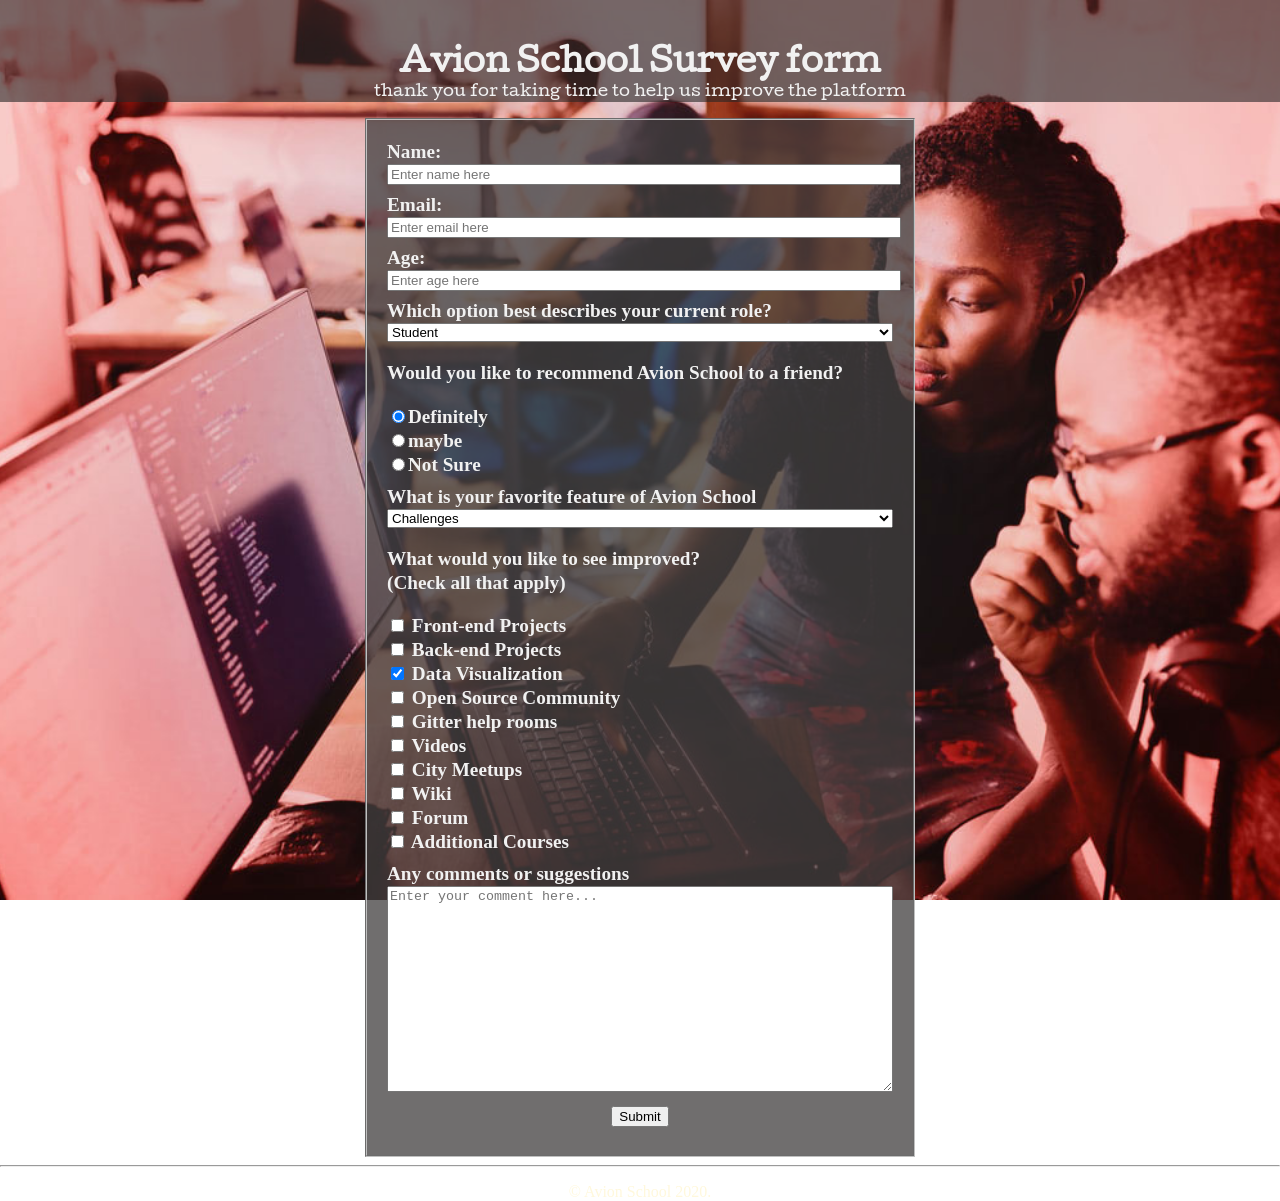
<file: Day4-SurveyForm/index.html>
<!DOCTYPE html>
<html lang="en">
<head>
    <meta charset="UTF-8">
    <meta name="viewport" content="width=device-width, initial-scale=1.0">
    <title>Document</title>
    <link rel="stylesheet" href="./css/style.css">
</head>
<body>
        <header><h1 id="title">Avion School Survey form</h1>
            <p id="description">thank you for taking time to help us improve the platform</p>
            </header>
        <fieldset>        
            <form action="./action.html" id="survey-form"> <div>
                <label id="name-label" for="name">Name:<br>
                   <input class="inputfields" type="text" id="name" name="user_name" placeholder="Enter name here" required> 
                </label>
            </div>
            <div>
                <label id="email-label" for="email">Email:<br>
                     <input class="inputfields" type="email" id="email" name="user_email" placeholder="Enter email here"required> 
                </label>
            </div>
            <div>
                <label  id="number" for="number">Age:</label><br>
                <input class="inputfields" type="number" id="number" name="user_age"  placeholder="Enter age here" min="0" max="122" required"> 
            </div>
            <div>
                <label id="dropdown-label" for="dropdown">Which option best describes your current role?</label><br>
                <select class="inputfields" name ="role" id="dropdown">
                    <option value="student">Student</option>
                    <option value="professional">Professional</option>
                    <option value="Hobbyist">Hobbyist</option>
                    <option value="preferNotToSay">Prefer not to say</option>
                    <option calue="other">Other</option>
                </select>
            </div>
            <div>
                <p> Would you like to recommend Avion School to a friend?</p>
                <input type="radio" name="recommend" id="definitely-recomend" value="definitely" checked><label for="definitely-recomend">Definitely</label><br>
                
                <input type="radio" name="recommend" id="maybe-recomend" value="maybe"><label for="maybe-recomend">maybe</label><br>
                
                <input type="radio" name="recommend" id="notSure-recomend" value="not sure"><label for="notSure-recomend">Not Sure</label><br>
            </div>

            <div>
                <label id="dropdown2-label" for="dropdown2">What is your favorite feature of Avion School</label><br>
                <select class="inputfields" name ="features" id="dropdown2">
                    <option value="Challenges">Challenges</option>
                    <option value="Projects">Projects</option>
                    <option value="Community">Community</option>
                    <option value="Open Source">Open Source</option>
                    <option calue="Other">Other</option>
                </select>
            </div>
            <div>
                <p>What would you like to see improved?<br> (Check all that apply)</p>
                <input type="checkbox" name="improvements" id="front-end" value="Front-end Projects" >
                <label for="front-end">Front-end Projects</label>
                <br>
                <input type="checkbox" name="improvements" id="back-end" value="Back-end Projects" >
                <label for="Back-end">Back-end Projects</label>
                <br>
                <input type="checkbox" name="improvements" id="data-visulization" value="Data Visualization" checked>
                <label for="data-visulization">Data Visualization</label>
                <br>
                <input type="checkbox" name="improvements" id="open-source-community" value="Open Source Community">
                <label for="open-source-community">Open Source Community</label>
                <br>
                <input type="checkbox" name="improvements" id="gitter-help-rooms" value="Gitter help rooms">
                <label for="gitter-help-rooms">Gitter help rooms</label>
                <br>
                <input type="checkbox" name="improvements" id="videos" value="videos">
                <label for="videos">Videos</label>
                <br>
                <input type="checkbox" name="improvements" id="city-meetups" value="City Meetups">
                <label for="city-meetups">City Meetups</label>
                <br>
                <input type="checkbox" name="improvements" id="wiki" value="Wiki">
                <label for="wiki">Wiki</label>
                <br>
                <input type="checkbox" name="improvements" id="forum" value="Forum">
                <label for="forum">Forum</label>
                <br>
                <input type="checkbox" name="improvements" id="additional-courses" value="Additional Courses">
                <label for="additional-courses">Additional Courses</label>
                <br>
            </div>
            <div>
                <label id="comments-label" for="comments">Any comments or suggestions</label><br>
                <textarea name="comments" id="comments" placeholder="Enter your comment here..." ></textarea>
            </div>
            <div class="submit">
                <button type="submit" id="submit" class="submit-button">
                Submit
              </button></form>
            </div>
        </fieldset>
        <footer>
            <hr>
            <p style="text-align: center; color: cornsilk;">© Avion School 2020.</p>
        </footer>
    
</body>
</html>
</file>
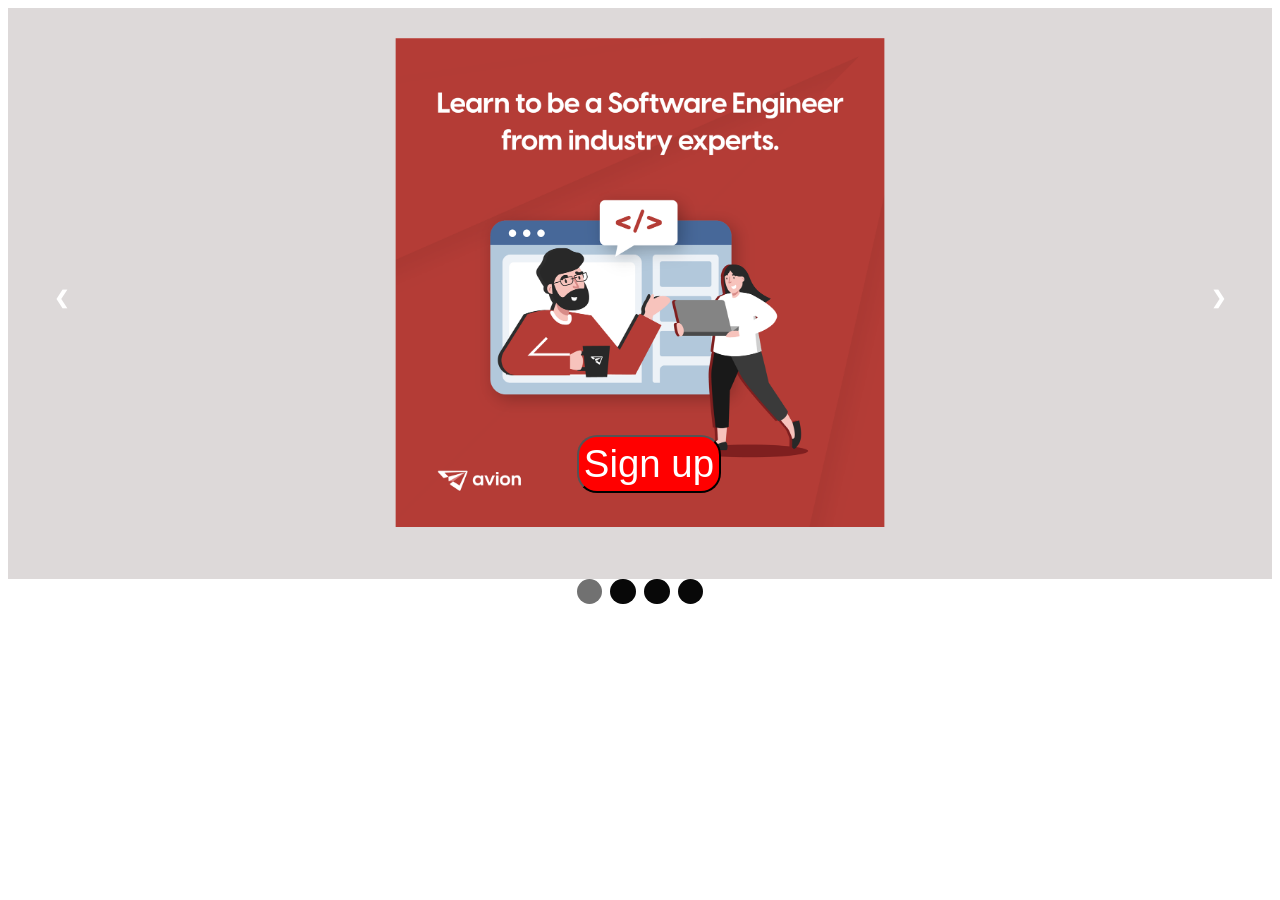
<file: Day4-SurveyForm2/index.html>
<!DOCTYPE html>
<html lang="en">
<head>
    <meta charset="UTF-8">
    <meta name="viewport" content="width=device-width, initial-scale=1.0">
    <title>Document</title>
    <link rel="stylesheet" href="./css/style.css">
</head>
<body>
  <!-- Slideshow container -->
<div class="slideshow-container" id="slideshow-cont">

    <!-- Full-width images with number and caption text -->
    <div class="mySlides fade">
      <img src="./image/adimage1.png" style="width:100%">
    </div>
  
    <div class="mySlides fade">
      <img src="./image/adimage2.png" style="width:100%">
    </div>
  
    <div class="mySlides fade">
      <img src="./image/adimage3.png" style="width:100%">
    </div>

    <div class="mySlides fade">
        <img src="./image/adimage4.png" style="width:100%">
    </div>

    
   <button class="signup-button">Sign up</button>
    <!-- Next and previous buttons -->
    <a class="prev" onclick="plusSlides(-1)">&#10094;</a>
    <a class="next" onclick="plusSlides(1)">&#10095;</a>
  <br>
</div>
  <!-- The dots/circles -->
  <div style="text-align:center">
    <span class="dot" onclick="currentSlide(1)"></span>
    <span class="dot" onclick="currentSlide(2)"></span>
    <span class="dot" onclick="currentSlide(3)"></span>
    <span class="dot" onclick="currentSlide(4)"></span>
  </div>
    <div class="myForms" id="MYFORMS">
        <form action="./action.html" id="survey-form"> 
            <div>
                <label id="name-label" for="name">Name:<br>
                <input class="inputfields" type="text" id="name" name="user_name" placeholder="Enter name here" required> 
                </label>
            </div>
            <div>
                <label id="email-label" for="email">Email:<br>
                    <input class="inputfields" type="email" id="email" name="user_email" placeholder="Enter email here"required> 
                </label>
            </div>
            <div>
                <label  id="number" for="number">Age:</label><br>
                <input class="inputfields" type="number" id="number" name="user_age"  placeholder="Enter age here" min="0" max="122" required"> 
            </div>
            <div>
                <legend id="gender-label">Gender</legend>
                <label id="gender">
                    <input type="radio" checked>Male
                </label>
                <label id="gender">
                    <input type="radio">Female
                </label>
            </div>
            <div>
                <label id="dropdown-label" for="dropdown">Which option best describes your current role?</label><br>
                <select class="inputfields" name ="role" id="dropdown">
                    <option value="student">Student</option>
                    <option value="professional">Professional</option>
                    <option value="Hobbyist">Hobbyist</option>
                    <option value="preferNotToSay">Prefer not to say</option>
                    <option calue="other">Other</option>
                </select>
            </div>
         </form>
    </div>
        
<script>
    var slideIndex = 1;
    showSlides(slideIndex);
    
    // Next/previous controls
    function plusSlides(n) {
      showSlides(slideIndex += n);
    }
    
    // Thumbnail image controls
    function currentSlide(n) {
      showSlides(slideIndex = n);
    }
    
    function showSlides(n) {
      var i;
      var slides = document.getElementsByClassName("mySlides");
      var dots = document.getElementsByClassName("dot");
      if (n > slides.length) {slideIndex = 1}
      if (n < 1) {slideIndex = slides.length}
      for (i = 0; i < slides.length; i++) {
          slides[i].style.display = "none";
      }
      for (i = 0; i < dots.length; i++) {
          dots[i].className = dots[i].className.replace(" active", "");
      }
      slides[slideIndex-1].style.display = "block";
      dots[slideIndex-1].className += " active";
    }

var slideIndex2 = 0;
showSlides2();

function showSlides2() {
  var i2;
  var slides2 = document.getElementsByClassName("mySlides");
  var dots2 = document.getElementsByClassName("dot");
  for (i = 0; i < slides2.length; i++) {
    slides2[i].style.display = "none";  
  }
  slideIndex2++;
  if (slideIndex2 > slides2.length) {slideIndex2 = 1}    
  for (i = 0; i < dots2.length; i++) {
    dots2[i].className = dots2[i].className.replace(" active", "");
  }
  slides2[slideIndex2-1].style.display = "block";  
  dots2[slideIndex2-1].className += " active";
  setTimeout(showSlides2, 5000); // Change image every 2 seconds
}
var Forms = document.querySelector(".myForms");
let signupButton = document.querySelector(".signup-button");
let slideshowContainer = document.getElementById("slideshow-cont");



signupButton.addEventListener("click",function(){
    console.log('a button is click');
    slideshowContainer.classList.add("blur");
    Forms.style.display = "block";
});



    </script>
</body>
</html>
</file>
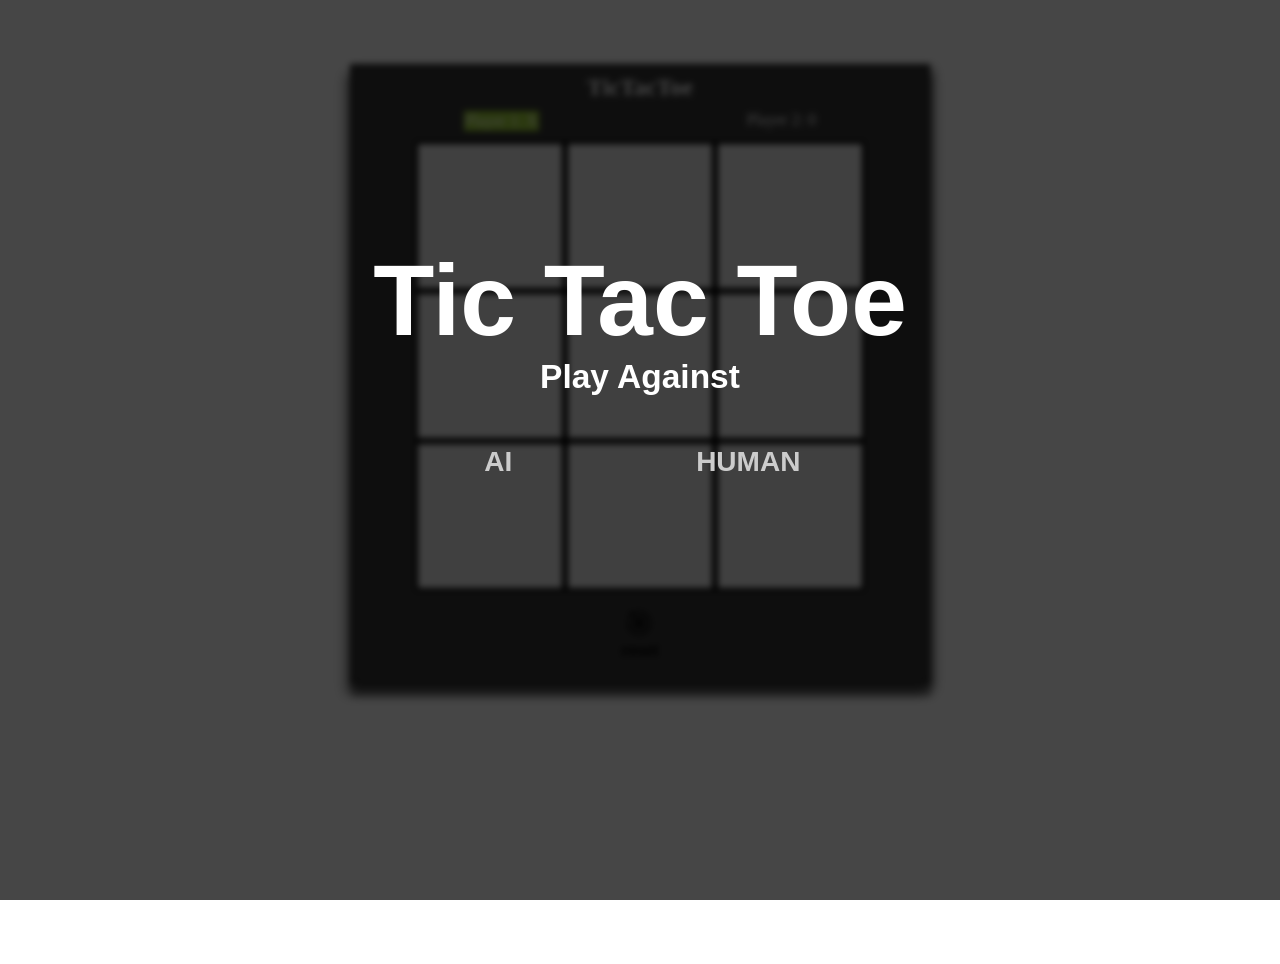
<file: TicTacToe/index.html>
<!DOCTYPE html>
<html lang="en">
<head>
    <meta charset="UTF-8">
    <meta http-equiv="X-UA-Compatible" content="IE=edge">
    <meta name="viewport" content="width=device-width, initial-scale=1.0">
    <title>Document</title>
    <link rel="stylesheet" href="./css/style.css">
</head>
<body>
    <div class="outercontainer">
    <div class="header"><h2>TicTacToe</h2></div>
        <div class="playercontainer">
      
            <div class = "player active" id="player1">Player 1: X</div>
            <div id= "player2"> Player 2: 0</div>
        </div>
        <div class="innercontainer"></div>
        <div class="button-container">
            <div class="previous">
                <button class="btn btn-previous hidden">
                    previous
                </button>
            </div>
            <div class="reset">
                <img src="./assets/iconmonstr-gear-12.svg" alt="reset button">
                <h3>reset</h3>
            </div>
            <div class="Next">
                <button class="btn btn-next hidden"> Next </button>
            </div>
        </div>
    </div>
    <div class="overlay1">
        <div class="text-container">
            <h1>Tic Tac Toe</h1>
            <h6>Play Against</h6>
            <div class="overlay1btn">
                <div class="AIorHUMAN AI">AI</div>
                <div class="AIorHUMAN HUMAN">HUMAN</div>
            </div>
        </div>
    </div>
    <div class="overlay hidden">
        <div class="text-container">
            <h1>Gameover</h1>
            <h3 class="winner"> Player x Wins</h3>
            <div class="overlaybtn">
                <div class="playagain">Play Again</div>
                <div class="movehistory">Move History</div>
            </div>
        </div>
    </div>
    <script src="./js/game.js"></script>
</body>
</html>
</file>
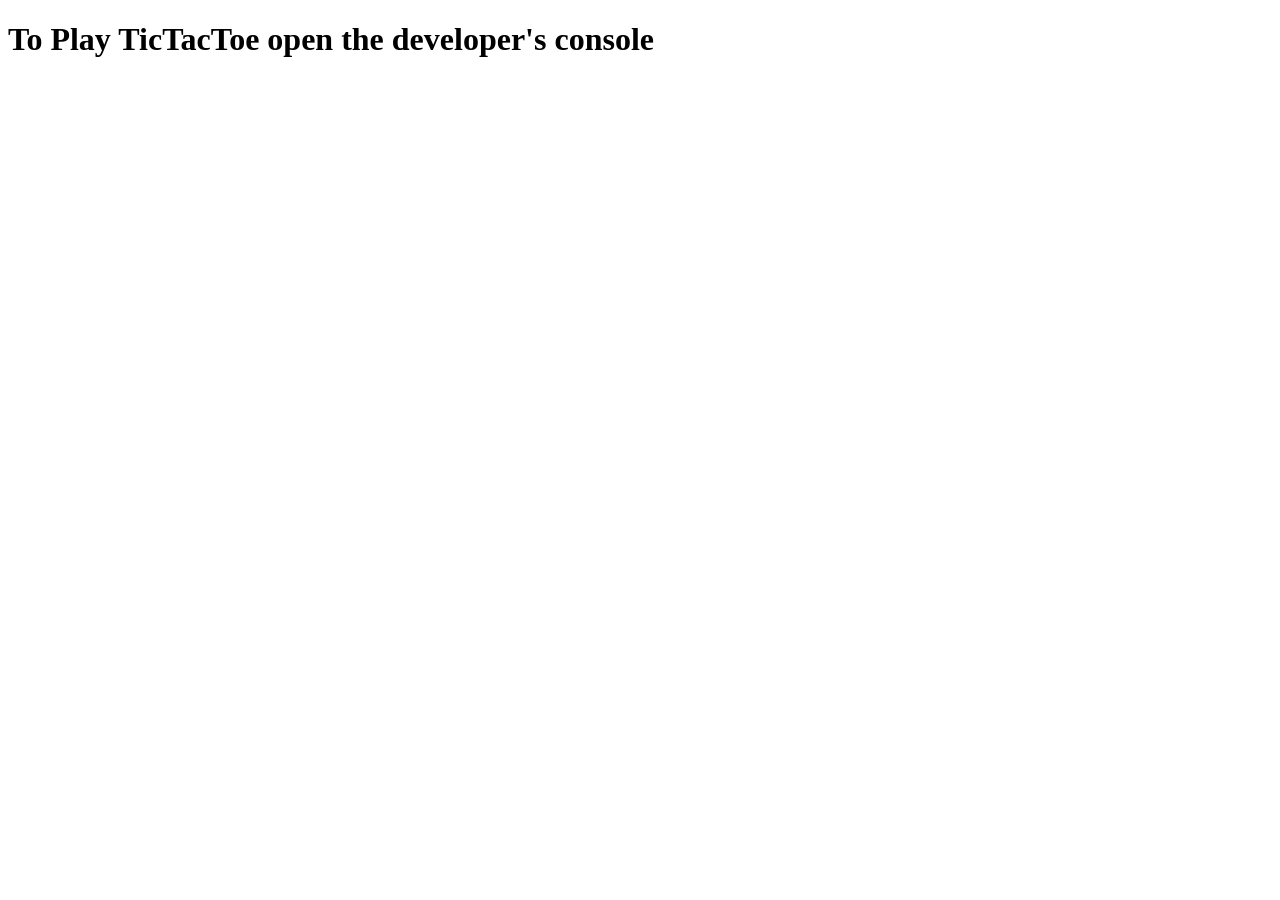
<file: tictactoe_console/index.html>
<!DOCTYPE html>
<html lang="en">
<head>
    <meta charset="UTF-8">
    <meta http-equiv="X-UA-Compatible" content="IE=edge">
    <meta name="viewport" content="width=device-width, initial-scale=1.0">
    <title>Document</title>
</head>
<body>
    <h1>To Play TicTacToe open the developer's console</h1>
    <script src="./script.js"></script>
</body>
</html>
</file>
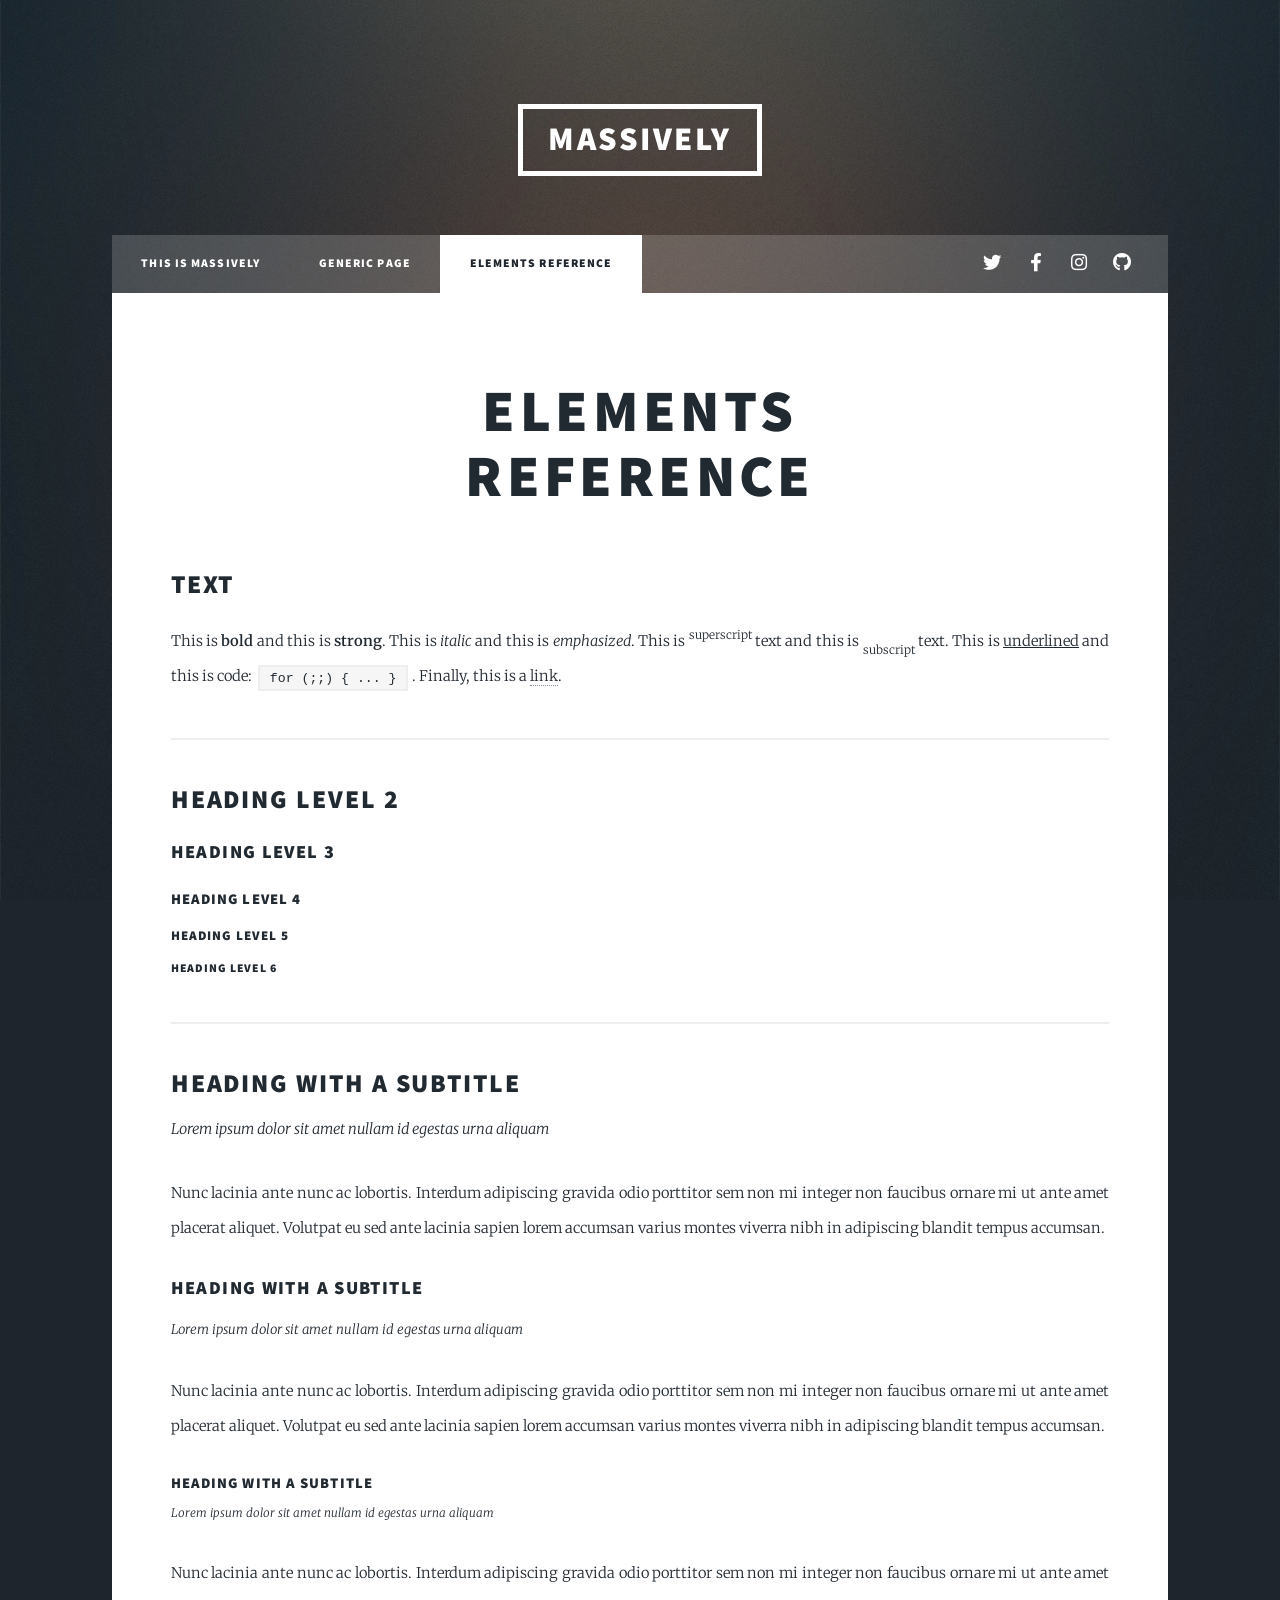
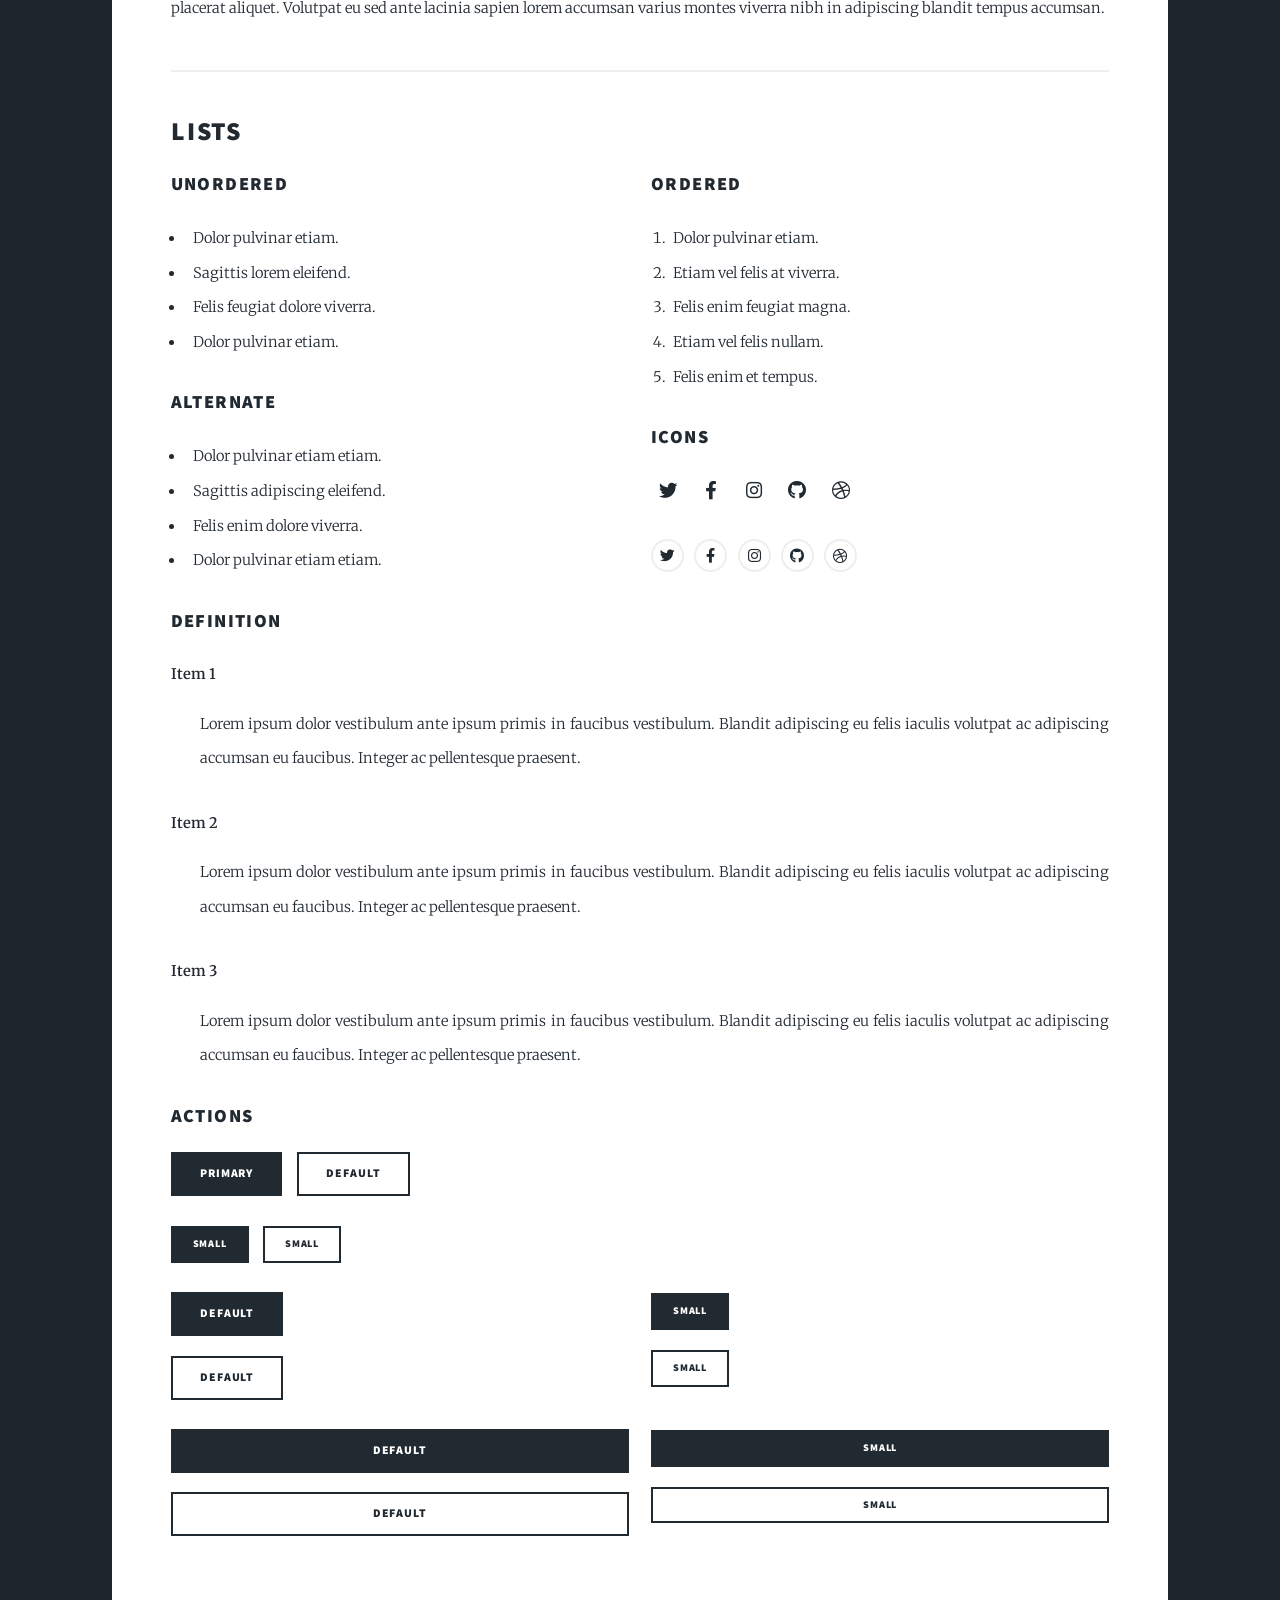
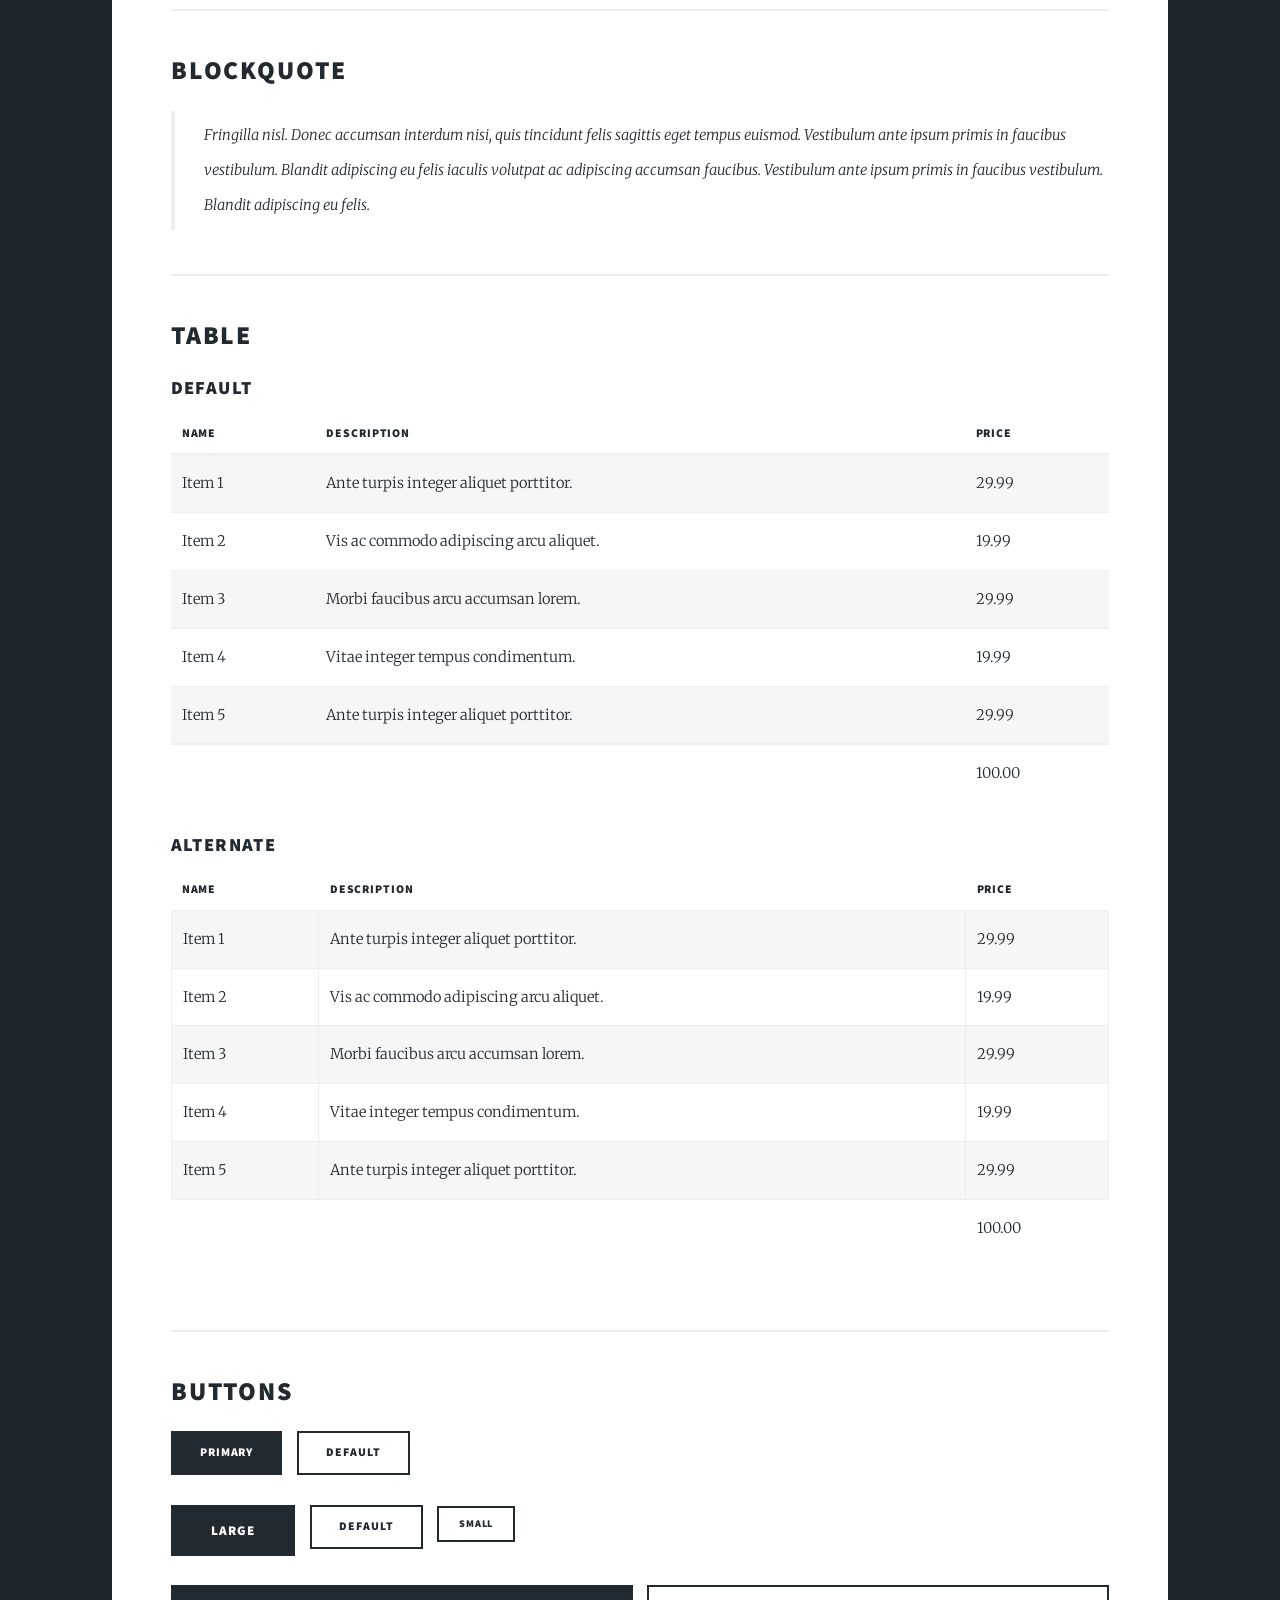
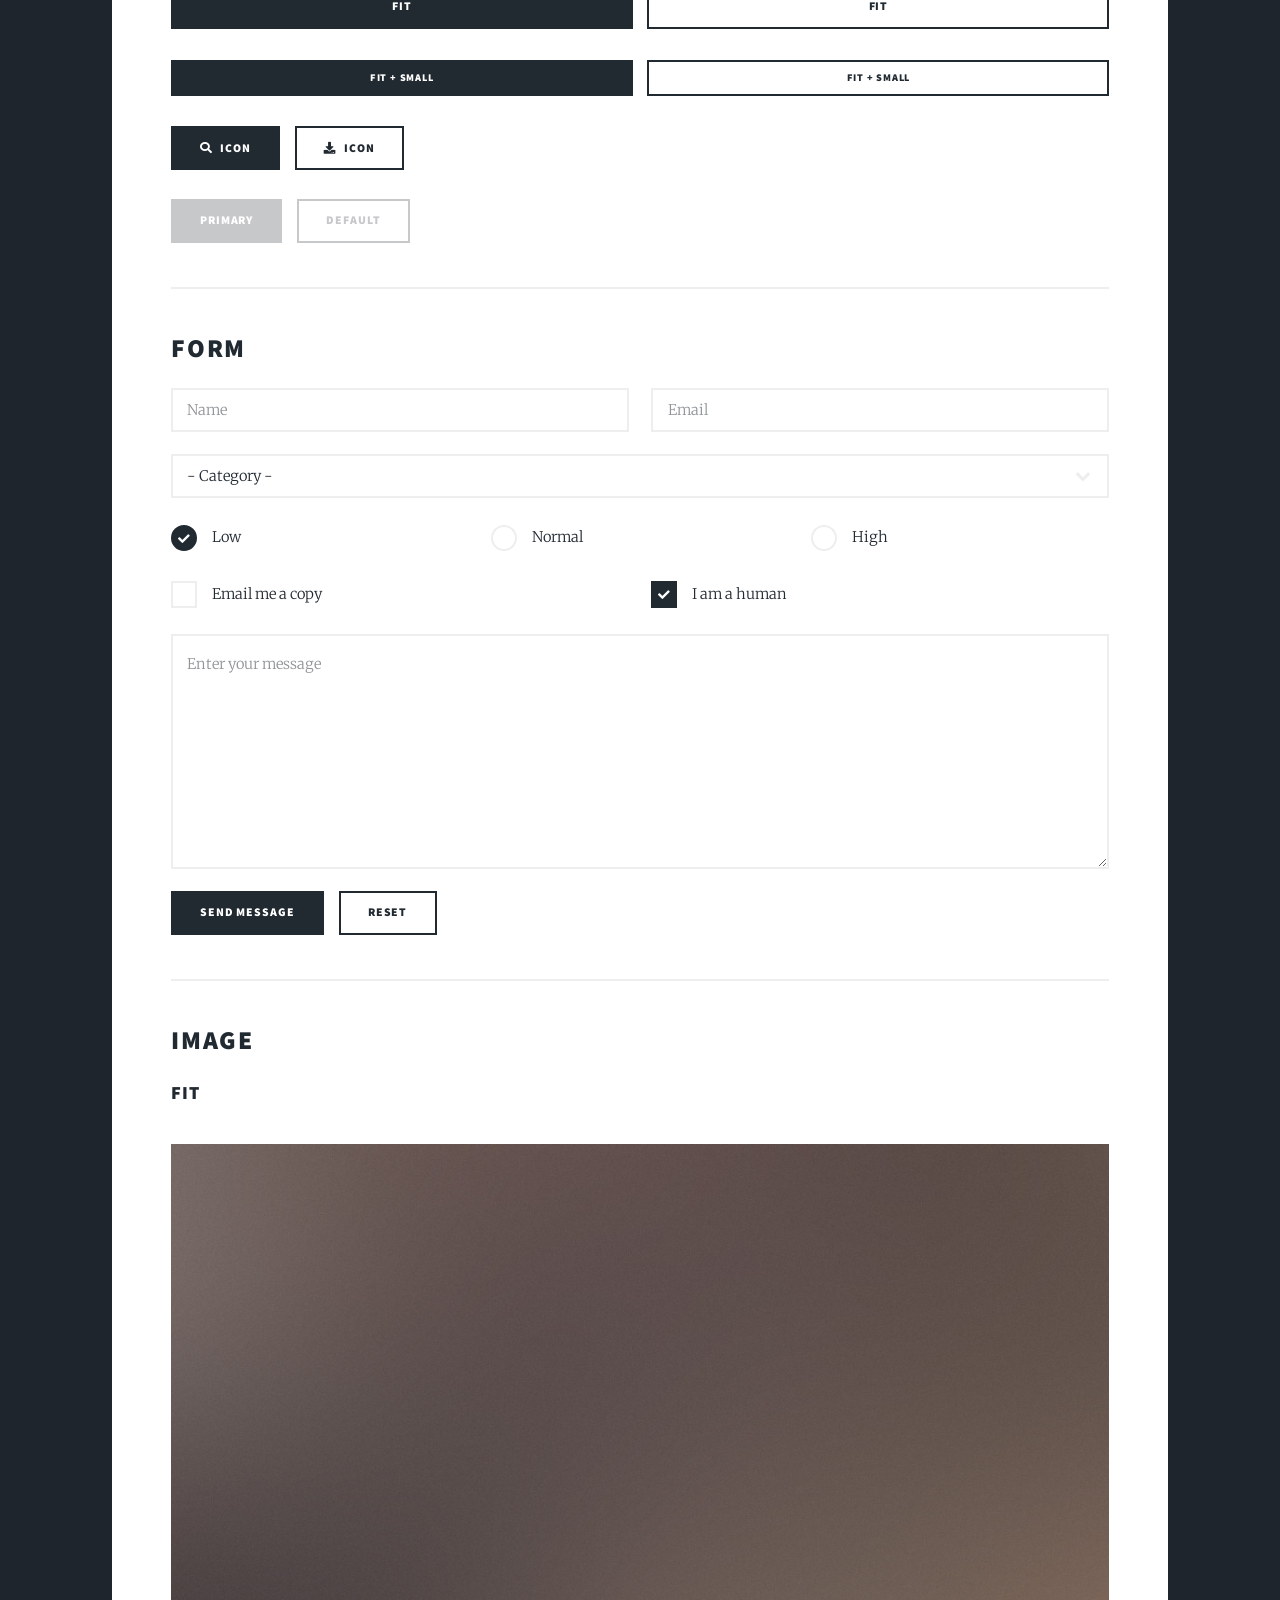
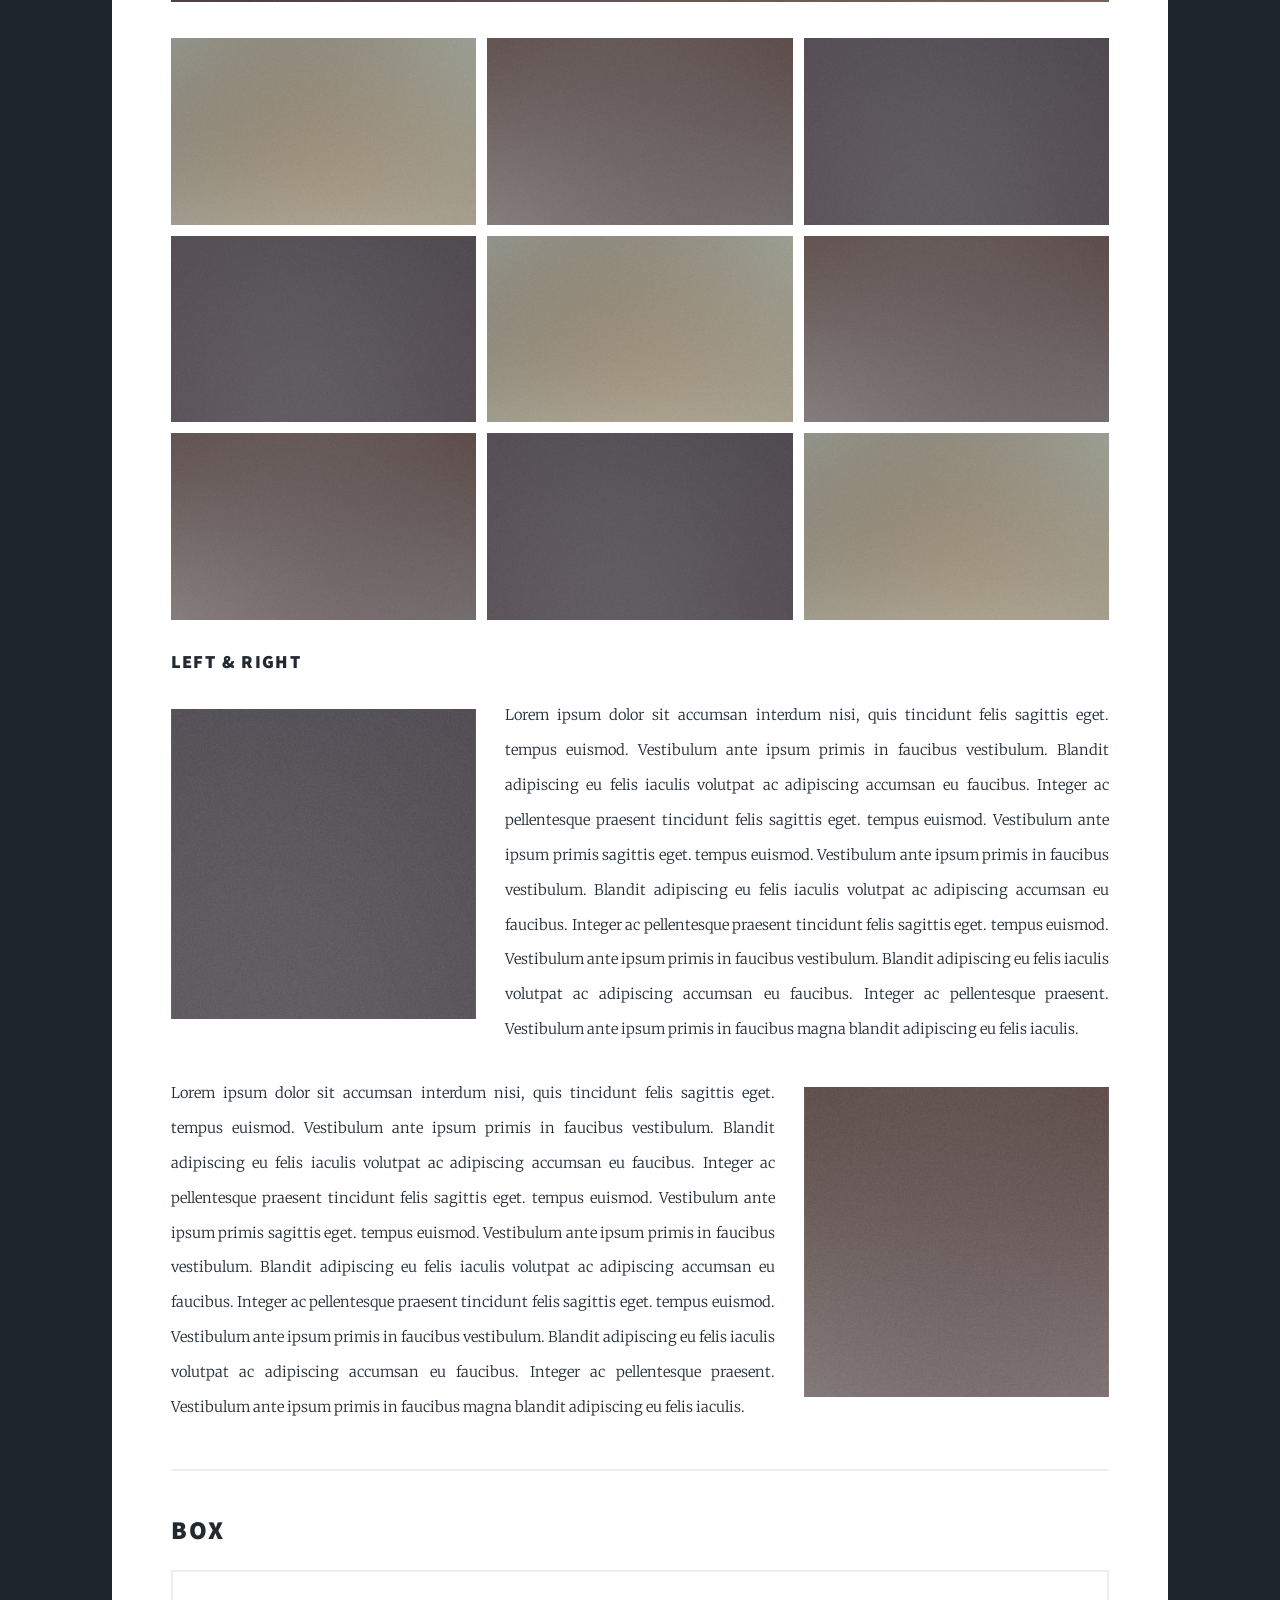
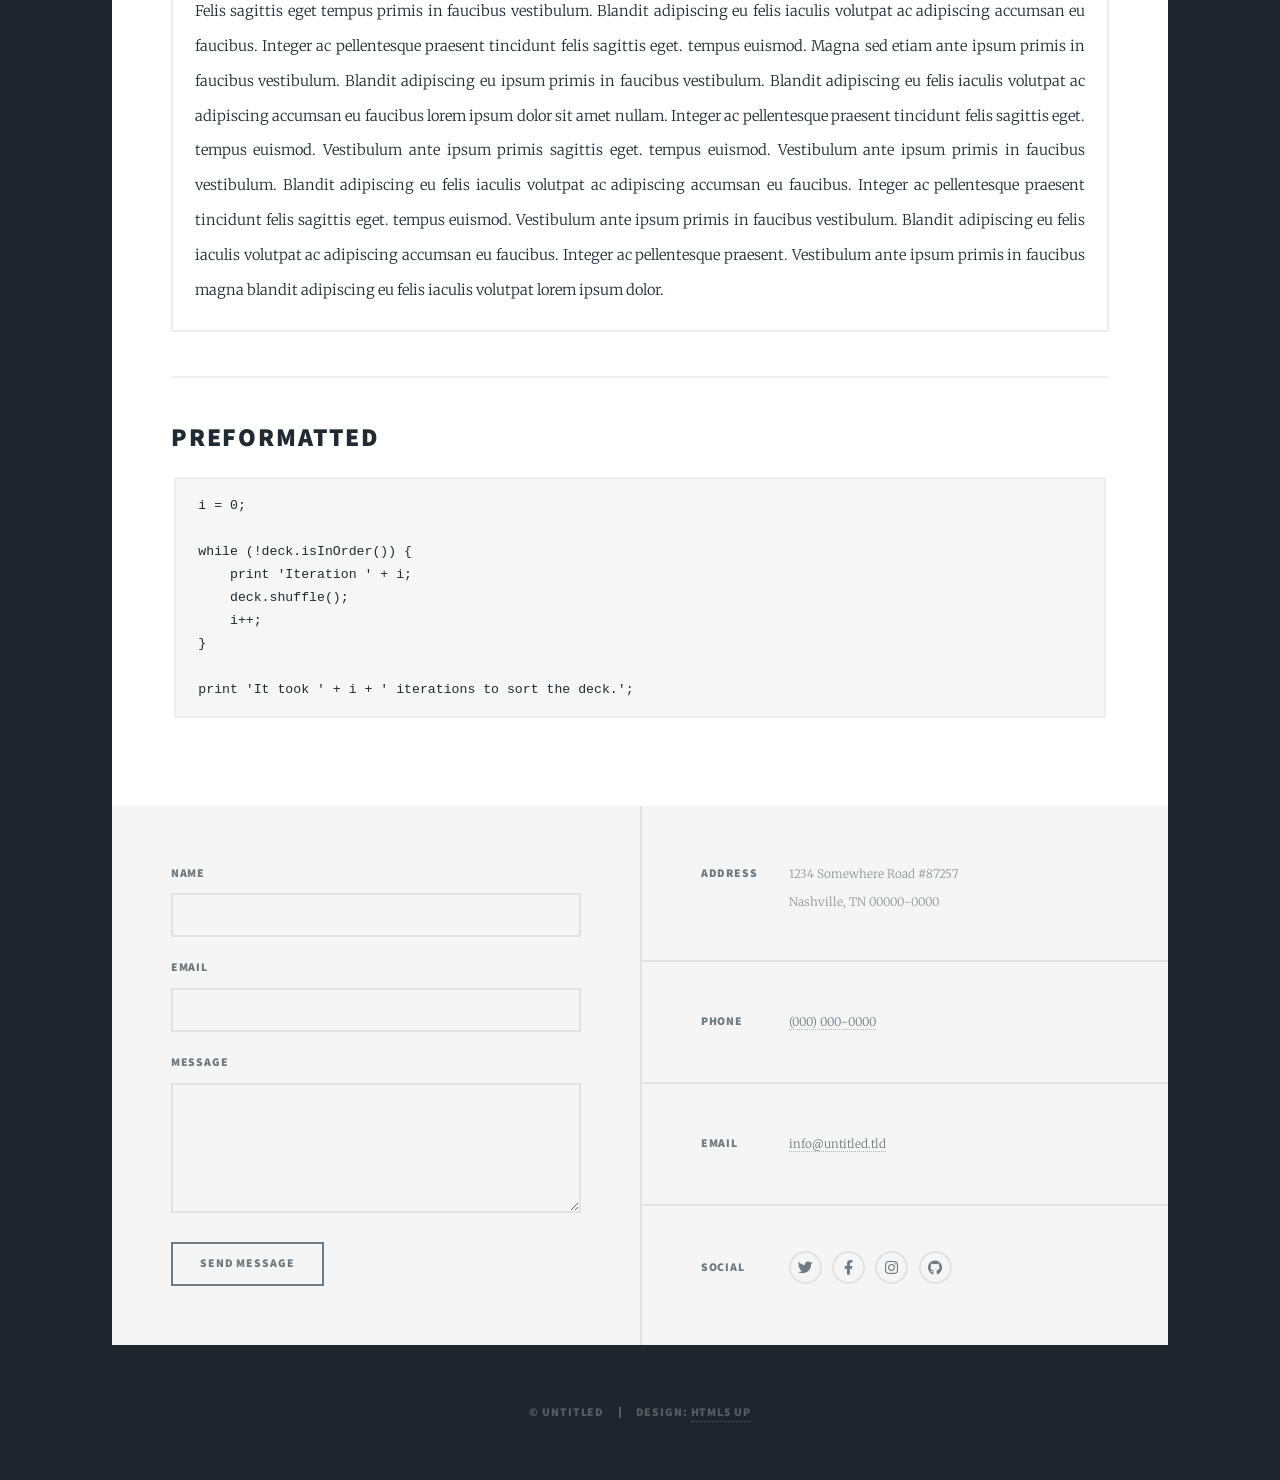
<file: elements.html>
<!DOCTYPE HTML>
<!--
	Massively by HTML5 UP
	html5up.net | @ajlkn
	Free for personal and commercial use under the CCA 3.0 license (html5up.net/license)
-->
<html>
	<head>
		<title>Elements Reference - Massively by HTML5 UP</title>
		<meta charset="utf-8" />
		<meta name="viewport" content="width=device-width, initial-scale=1, user-scalable=no" />
		<link rel="stylesheet" href="assets/css/main.css" />
		<noscript><link rel="stylesheet" href="assets/css/noscript.css" /></noscript>
	</head>
	<body class="is-preload">

		<!-- Wrapper -->
			<div id="wrapper">

				<!-- Header -->
					<header id="header">
						<a href="index.html" class="logo">Massively</a>
					</header>

				<!-- Nav -->
					<nav id="nav">
						<ul class="links">
							<li><a href="index.html">This is Massively</a></li>
							<li><a href="generic.html">Generic Page</a></li>
							<li class="active"><a href="elements.html">Elements Reference</a></li>
						</ul>
						<ul class="icons">
							<li><a href="#" class="icon brands fa-twitter"><span class="label">Twitter</span></a></li>
							<li><a href="#" class="icon brands fa-facebook-f"><span class="label">Facebook</span></a></li>
							<li><a href="#" class="icon brands fa-instagram"><span class="label">Instagram</span></a></li>
							<li><a href="#" class="icon brands fa-github"><span class="label">GitHub</span></a></li>
						</ul>
					</nav>

				<!-- Main -->
					<div id="main">

						<!-- Post -->
							<section class="post">
								<header class="major">
									<h1>Elements<br />
									Reference</h1>
								</header>

								<!-- Text stuff -->
									<h2>Text</h2>
									<p>This is <b>bold</b> and this is <strong>strong</strong>. This is <i>italic</i> and this is <em>emphasized</em>.
									This is <sup>superscript</sup> text and this is <sub>subscript</sub> text.
									This is <u>underlined</u> and this is code: <code>for (;;) { ... }</code>.
									Finally, this is a <a href="#">link</a>.</p>
									<hr />
									<h2>Heading Level 2</h2>
									<h3>Heading Level 3</h3>
									<h4>Heading Level 4</h4>
									<h5>Heading Level 5</h5>
									<h6>Heading Level 6</h6>
									<hr />
									<header>
										<h2>Heading with a Subtitle</h2>
										<p>Lorem ipsum dolor sit amet nullam id egestas urna aliquam</p>
									</header>
									<p>Nunc lacinia ante nunc ac lobortis. Interdum adipiscing gravida odio porttitor sem non mi integer non faucibus ornare mi ut ante amet placerat aliquet. Volutpat eu sed ante lacinia sapien lorem accumsan varius montes viverra nibh in adipiscing blandit tempus accumsan.</p>
									<header>
										<h3>Heading with a Subtitle</h3>
										<p>Lorem ipsum dolor sit amet nullam id egestas urna aliquam</p>
									</header>
									<p>Nunc lacinia ante nunc ac lobortis. Interdum adipiscing gravida odio porttitor sem non mi integer non faucibus ornare mi ut ante amet placerat aliquet. Volutpat eu sed ante lacinia sapien lorem accumsan varius montes viverra nibh in adipiscing blandit tempus accumsan.</p>
									<header>
										<h4>Heading with a Subtitle</h4>
										<p>Lorem ipsum dolor sit amet nullam id egestas urna aliquam</p>
									</header>
									<p>Nunc lacinia ante nunc ac lobortis. Interdum adipiscing gravida odio porttitor sem non mi integer non faucibus ornare mi ut ante amet placerat aliquet. Volutpat eu sed ante lacinia sapien lorem accumsan varius montes viverra nibh in adipiscing blandit tempus accumsan.</p>

									<hr />

								<!-- Lists -->
									<h2>Lists</h2>
									<div class="row">
										<div class="col-6 col-12-small">

											<h3>Unordered</h3>
											<ul>
												<li>Dolor pulvinar etiam.</li>
												<li>Sagittis lorem eleifend.</li>
												<li>Felis feugiat dolore viverra.</li>
												<li>Dolor pulvinar etiam.</li>
											</ul>

											<h3>Alternate</h3>
											<ul class="alt">
												<li>Dolor pulvinar etiam etiam.</li>
												<li>Sagittis adipiscing eleifend.</li>
												<li>Felis enim dolore viverra.</li>
												<li>Dolor pulvinar etiam etiam.</li>
											</ul>

										</div>
										<div class="col-6 col-12-small">

											<h3>Ordered</h3>
											<ol>
												<li>Dolor pulvinar etiam.</li>
												<li>Etiam vel felis at viverra.</li>
												<li>Felis enim feugiat magna.</li>
												<li>Etiam vel felis nullam.</li>
												<li>Felis enim et tempus.</li>
											</ol>

											<h3>Icons</h3>
											<ul class="icons">
												<li><a href="#" class="icon brands fa-twitter"><span class="label">Twitter</span></a></li>
												<li><a href="#" class="icon brands fa-facebook-f"><span class="label">Facebook</span></a></li>
												<li><a href="#" class="icon brands fa-instagram"><span class="label">Instagram</span></a></li>
												<li><a href="#" class="icon brands fa-github"><span class="label">Github</span></a></li>
												<li><a href="#" class="icon brands fa-dribbble"><span class="label">Dribbble</span></a></li>
											</ul>
											<ul class="icons alt">
												<li><a href="#" class="icon brands alt fa-twitter"><span class="label">Twitter</span></a></li>
												<li><a href="#" class="icon brands alt fa-facebook-f"><span class="label">Facebook</span></a></li>
												<li><a href="#" class="icon brands alt fa-instagram"><span class="label">Instagram</span></a></li>
												<li><a href="#" class="icon brands alt fa-github"><span class="label">Github</span></a></li>
												<li><a href="#" class="icon brands alt fa-dribbble"><span class="label">Dribbble</span></a></li>
											</ul>

										</div>
									</div>
									<h3>Definition</h3>
									<dl>
										<dt>Item 1</dt>
										<dd>
											<p>Lorem ipsum dolor vestibulum ante ipsum primis in faucibus vestibulum. Blandit adipiscing eu felis iaculis volutpat ac adipiscing accumsan eu faucibus. Integer ac pellentesque praesent.</p>
										</dd>
										<dt>Item 2</dt>
										<dd>
											<p>Lorem ipsum dolor vestibulum ante ipsum primis in faucibus vestibulum. Blandit adipiscing eu felis iaculis volutpat ac adipiscing accumsan eu faucibus. Integer ac pellentesque praesent.</p>
										</dd>
										<dt>Item 3</dt>
										<dd>
											<p>Lorem ipsum dolor vestibulum ante ipsum primis in faucibus vestibulum. Blandit adipiscing eu felis iaculis volutpat ac adipiscing accumsan eu faucibus. Integer ac pellentesque praesent.</p>
										</dd>
									</dl>

									<h3>Actions</h3>
									<ul class="actions">
										<li><a href="#" class="button primary">Primary</a></li>
										<li><a href="#" class="button">Default</a></li>
									</ul>
									<ul class="actions small">
										<li><a href="#" class="button primary small">Small</a></li>
										<li><a href="#" class="button small">Small</a></li>
									</ul>
									<div class="row">
										<div class="col-6 col-12-small">
											<ul class="actions stacked">
												<li><a href="#" class="button primary">Default</a></li>
												<li><a href="#" class="button">Default</a></li>
											</ul>
										</div>
										<div class="col-6 col-12-small">
											<ul class="actions stacked">
												<li><a href="#" class="button primary small">Small</a></li>
												<li><a href="#" class="button small">Small</a></li>
											</ul>
										</div>
									</div>
									<div class="row">
										<div class="col-6 col-12-small">
											<ul class="actions stacked">
												<li><a href="#" class="button primary fit">Default</a></li>
												<li><a href="#" class="button fit">Default</a></li>
											</ul>
										</div>
										<div class="col-6 col-12-small">
											<ul class="actions stacked">
												<li><a href="#" class="button primary small fit">Small</a></li>
												<li><a href="#" class="button small fit">Small</a></li>
											</ul>
										</div>
									</div>

									<hr />

								<!-- Blockquote -->
									<h2>Blockquote</h2>
									<blockquote>Fringilla nisl. Donec accumsan interdum nisi, quis tincidunt felis sagittis eget tempus euismod. Vestibulum ante ipsum primis in faucibus vestibulum. Blandit adipiscing eu felis iaculis volutpat ac adipiscing accumsan faucibus. Vestibulum ante ipsum primis in faucibus vestibulum. Blandit adipiscing eu felis.</blockquote>

									<hr />

								<!-- Table -->
									<h2>Table</h2>

									<h3>Default</h3>
									<div class="table-wrapper">
										<table>
											<thead>
												<tr>
													<th>Name</th>
													<th>Description</th>
													<th>Price</th>
												</tr>
											</thead>
											<tbody>
												<tr>
													<td>Item 1</td>
													<td>Ante turpis integer aliquet porttitor.</td>
													<td>29.99</td>
												</tr>
												<tr>
													<td>Item 2</td>
													<td>Vis ac commodo adipiscing arcu aliquet.</td>
													<td>19.99</td>
												</tr>
												<tr>
													<td>Item 3</td>
													<td> Morbi faucibus arcu accumsan lorem.</td>
													<td>29.99</td>
												</tr>
												<tr>
													<td>Item 4</td>
													<td>Vitae integer tempus condimentum.</td>
													<td>19.99</td>
												</tr>
												<tr>
													<td>Item 5</td>
													<td>Ante turpis integer aliquet porttitor.</td>
													<td>29.99</td>
												</tr>
											</tbody>
											<tfoot>
												<tr>
													<td colspan="2"></td>
													<td>100.00</td>
												</tr>
											</tfoot>
										</table>
									</div>

									<h3>Alternate</h3>
									<div class="table-wrapper">
										<table class="alt">
											<thead>
												<tr>
													<th>Name</th>
													<th>Description</th>
													<th>Price</th>
												</tr>
											</thead>
											<tbody>
												<tr>
													<td>Item 1</td>
													<td>Ante turpis integer aliquet porttitor.</td>
													<td>29.99</td>
												</tr>
												<tr>
													<td>Item 2</td>
													<td>Vis ac commodo adipiscing arcu aliquet.</td>
													<td>19.99</td>
												</tr>
												<tr>
													<td>Item 3</td>
													<td> Morbi faucibus arcu accumsan lorem.</td>
													<td>29.99</td>
												</tr>
												<tr>
													<td>Item 4</td>
													<td>Vitae integer tempus condimentum.</td>
													<td>19.99</td>
												</tr>
												<tr>
													<td>Item 5</td>
													<td>Ante turpis integer aliquet porttitor.</td>
													<td>29.99</td>
												</tr>
											</tbody>
											<tfoot>
												<tr>
													<td colspan="2"></td>
													<td>100.00</td>
												</tr>
											</tfoot>
										</table>
									</div>

									<hr />

								<!-- Buttons -->
									<h2>Buttons</h2>
									<ul class="actions">
										<li><a href="#" class="button primary">Primary</a></li>
										<li><a href="#" class="button">Default</a></li>
									</ul>
									<ul class="actions">
										<li><a href="#" class="button primary large">Large</a></li>
										<li><a href="#" class="button">Default</a></li>
										<li><a href="#" class="button small">Small</a></li>
									</ul>
									<ul class="actions fit">
										<li><a href="#" class="button primary fit">Fit</a></li>
										<li><a href="#" class="button fit">Fit</a></li>
									</ul>
									<ul class="actions fit small">
										<li><a href="#" class="button primary fit small">Fit + Small</a></li>
										<li><a href="#" class="button fit small">Fit + Small</a></li>
									</ul>
									<ul class="actions">
										<li><a href="#" class="button primary icon solid fa-search">Icon</a></li>
										<li><a href="#" class="button icon solid fa-download">Icon</a></li>
									</ul>
									<ul class="actions">
										<li><span class="button primary disabled">Primary</span></li>
										<li><span class="button disabled">Default</span></li>
									</ul>

									<hr />

								<!-- Form -->
									<h2>Form</h2>

									<form method="post" action="#">
										<div class="row gtr-uniform">
											<div class="col-6 col-12-xsmall">
												<input type="text" name="demo-name" id="demo-name" value="" placeholder="Name" />
											</div>
											<div class="col-6 col-12-xsmall">
												<input type="email" name="demo-email" id="demo-email" value="" placeholder="Email" />
											</div>
											<!-- Break -->
											<div class="col-12">
												<select name="demo-category" id="demo-category">
													<option value="">- Category -</option>
													<option value="1">Manufacturing</option>
													<option value="1">Shipping</option>
													<option value="1">Administration</option>
													<option value="1">Human Resources</option>
												</select>
											</div>
											<!-- Break -->
											<div class="col-4 col-12-small">
												<input type="radio" id="demo-priority-low" name="demo-priority" checked>
												<label for="demo-priority-low">Low</label>
											</div>
											<div class="col-4 col-12-small">
												<input type="radio" id="demo-priority-normal" name="demo-priority">
												<label for="demo-priority-normal">Normal</label>
											</div>
											<div class="col-4 col-12-small">
												<input type="radio" id="demo-priority-high" name="demo-priority">
												<label for="demo-priority-high">High</label>
											</div>
											<!-- Break -->
											<div class="col-6 col-12-small">
												<input type="checkbox" id="demo-copy" name="demo-copy">
												<label for="demo-copy">Email me a copy</label>
											</div>
											<div class="col-6 col-12-small">
												<input type="checkbox" id="demo-human" name="demo-human" checked>
												<label for="demo-human">I am a human</label>
											</div>
											<!-- Break -->
											<div class="col-12">
												<textarea name="demo-message" id="demo-message" placeholder="Enter your message" rows="6"></textarea>
											</div>
											<!-- Break -->
											<div class="col-12">
												<ul class="actions">
													<li><input type="submit" value="Send Message" class="primary" /></li>
													<li><input type="reset" value="Reset" /></li>
												</ul>
											</div>
										</div>
									</form>

									<hr />

								<!-- Image -->
									<h2>Image</h2>

									<h3>Fit</h3>
									<span class="image fit"><img src="images/pic01.jpg" alt="" /></span>
									<div class="box alt">
										<div class="row gtr-50 gtr-uniform">
											<div class="col-4"><span class="image fit"><img src="images/pic02.jpg" alt="" /></span></div>
											<div class="col-4"><span class="image fit"><img src="images/pic03.jpg" alt="" /></span></div>
											<div class="col-4"><span class="image fit"><img src="images/pic04.jpg" alt="" /></span></div>
											<!-- Break -->
											<div class="col-4"><span class="image fit"><img src="images/pic04.jpg" alt="" /></span></div>
											<div class="col-4"><span class="image fit"><img src="images/pic02.jpg" alt="" /></span></div>
											<div class="col-4"><span class="image fit"><img src="images/pic03.jpg" alt="" /></span></div>
											<!-- Break -->
											<div class="col-4"><span class="image fit"><img src="images/pic03.jpg" alt="" /></span></div>
											<div class="col-4"><span class="image fit"><img src="images/pic04.jpg" alt="" /></span></div>
											<div class="col-4"><span class="image fit"><img src="images/pic02.jpg" alt="" /></span></div>
										</div>
									</div>

									<h3>Left &amp; Right</h3>
									<p><span class="image left"><img src="images/pic08.jpg" alt="" /></span>Lorem ipsum dolor sit accumsan interdum nisi, quis tincidunt felis sagittis eget. tempus euismod. Vestibulum ante ipsum primis in faucibus vestibulum. Blandit adipiscing eu felis iaculis volutpat ac adipiscing accumsan eu faucibus. Integer ac pellentesque praesent tincidunt felis sagittis eget. tempus euismod. Vestibulum ante ipsum primis sagittis eget. tempus euismod. Vestibulum ante ipsum primis in faucibus vestibulum. Blandit adipiscing eu felis iaculis volutpat ac adipiscing accumsan eu faucibus. Integer ac pellentesque praesent tincidunt felis sagittis eget. tempus euismod. Vestibulum ante ipsum primis in faucibus vestibulum. Blandit adipiscing eu felis iaculis volutpat ac adipiscing accumsan eu faucibus. Integer ac pellentesque praesent. Vestibulum ante ipsum primis in faucibus magna blandit adipiscing eu felis iaculis.</p>
									<p><span class="image right"><img src="images/pic09.jpg" alt="" /></span>Lorem ipsum dolor sit accumsan interdum nisi, quis tincidunt felis sagittis eget. tempus euismod. Vestibulum ante ipsum primis in faucibus vestibulum. Blandit adipiscing eu felis iaculis volutpat ac adipiscing accumsan eu faucibus. Integer ac pellentesque praesent tincidunt felis sagittis eget. tempus euismod. Vestibulum ante ipsum primis sagittis eget. tempus euismod. Vestibulum ante ipsum primis in faucibus vestibulum. Blandit adipiscing eu felis iaculis volutpat ac adipiscing accumsan eu faucibus. Integer ac pellentesque praesent tincidunt felis sagittis eget. tempus euismod. Vestibulum ante ipsum primis in faucibus vestibulum. Blandit adipiscing eu felis iaculis volutpat ac adipiscing accumsan eu faucibus. Integer ac pellentesque praesent. Vestibulum ante ipsum primis in faucibus magna blandit adipiscing eu felis iaculis.</p>

									<hr />

								<!-- Box -->
									<h2>Box</h2>
									<div class="box">
										<p>Felis sagittis eget tempus primis in faucibus vestibulum. Blandit adipiscing eu felis iaculis volutpat ac adipiscing accumsan eu faucibus. Integer ac pellentesque praesent tincidunt felis sagittis eget. tempus euismod. Magna sed etiam ante ipsum primis in faucibus vestibulum. Blandit adipiscing eu ipsum primis in faucibus vestibulum. Blandit adipiscing eu felis iaculis volutpat ac adipiscing accumsan eu faucibus lorem ipsum dolor sit amet nullam. Integer ac pellentesque praesent tincidunt felis sagittis eget. tempus euismod. Vestibulum ante ipsum primis sagittis eget. tempus euismod. Vestibulum ante ipsum primis in faucibus vestibulum. Blandit adipiscing eu felis iaculis volutpat ac adipiscing accumsan eu faucibus. Integer ac pellentesque praesent tincidunt felis sagittis eget. tempus euismod. Vestibulum ante ipsum primis in faucibus vestibulum. Blandit adipiscing eu felis iaculis volutpat ac adipiscing accumsan eu faucibus. Integer ac pellentesque praesent. Vestibulum ante ipsum primis in faucibus magna blandit adipiscing eu felis iaculis volutpat lorem ipsum dolor.</p>
									</div>

									<hr />

								<!-- Preformatted Code -->
									<h2>Preformatted</h2>
									<pre><code>i = 0;

while (!deck.isInOrder()) {
    print 'Iteration ' + i;
    deck.shuffle();
    i++;
}

print 'It took ' + i + ' iterations to sort the deck.';
</code></pre>

							</section>

					</div>

				<!-- Footer -->
					<footer id="footer">
						<section>
							<form method="post" action="#">
								<div class="fields">
									<div class="field">
										<label for="name">Name</label>
										<input type="text" name="name" id="name" />
									</div>
									<div class="field">
										<label for="email">Email</label>
										<input type="text" name="email" id="email" />
									</div>
									<div class="field">
										<label for="message">Message</label>
										<textarea name="message" id="message" rows="3"></textarea>
									</div>
								</div>
								<ul class="actions">
									<li><input type="submit" value="Send Message" /></li>
								</ul>
							</form>
						</section>
						<section class="split contact">
							<section class="alt">
								<h3>Address</h3>
								<p>1234 Somewhere Road #87257<br />
								Nashville, TN 00000-0000</p>
							</section>
							<section>
								<h3>Phone</h3>
								<p><a href="#">(000) 000-0000</a></p>
							</section>
							<section>
								<h3>Email</h3>
								<p><a href="#">info@untitled.tld</a></p>
							</section>
							<section>
								<h3>Social</h3>
								<ul class="icons alt">
									<li><a href="#" class="icon brands alt fa-twitter"><span class="label">Twitter</span></a></li>
									<li><a href="#" class="icon brands alt fa-facebook-f"><span class="label">Facebook</span></a></li>
									<li><a href="#" class="icon brands alt fa-instagram"><span class="label">Instagram</span></a></li>
									<li><a href="#" class="icon brands alt fa-github"><span class="label">GitHub</span></a></li>
								</ul>
							</section>
						</section>
					</footer>

				<!-- Copyright -->
					<div id="copyright">
						<ul><li>&copy; Untitled</li><li>Design: <a href="https://html5up.net">HTML5 UP</a></li></ul>
					</div>

			</div>

		<!-- Scripts -->
			<script src="assets/js/jquery.min.js"></script>
			<script src="assets/js/jquery.scrollex.min.js"></script>
			<script src="assets/js/jquery.scrolly.min.js"></script>
			<script src="assets/js/browser.min.js"></script>
			<script src="assets/js/breakpoints.min.js"></script>
			<script src="assets/js/util.js"></script>
			<script src="assets/js/main.js"></script>

	</body>
</html>
</file>
<file: Day 1-HTMLBestPractices/style.css>
* {
    margin: 0;
    padding: 0;
    box-sizing: inherit;
  }

  
body{
    background-image: url('./images/BG.jpg');


}

#bestpractice1{
    display: block;
    margin-top: 100px;
}

#logo{
    width: 150px;
}

div{
    margin-top: auto;
    display: flex;
    justify-content: space-between;
}

.Title{
    font-size: 24px;
    font-family: cursive;
    color: beige;
}
.div2{
    height: 800px;
     background:#7f7f7f;
    background:rgba(255,255,255,0.5);
    position: relative;
    justify-content: center;
    
}

.div3{
    margin-top: 90px;
    height: 300px;
    width: 1000px;
    display: flex;
    justify-content: space-evenly;
}
.L{
    flex-direction: column;
    align-self: center;
}
.R{
    flex-direction: column;
    align-self: center;
}
.div4{
    position: fixed;
    margin-top: 450px;
}

.div5{
    position: fixed;
    margin-top: 500px;
    margin-left: 400px;
    margin-right: 400px;
    font-size: 20px;
    font-style: italic;
}

.div6{
    width: 200px;
    height: 50px;
    background-color: rgb(42, 44, 165);
    position: fixed;
    margin-top: 650px;
    border: black;
    justify-content: center;
    border-radius: 10px;
}

a{
    margin: auto;
    color: cornsilk;
    font-size: 20px;
}
</file>
<file: Day3-Tribute Page Project/css/style.css>
@import url(https://fonts.googleapis.com/css2?family=Caveat+Brush&display=swap);

h1 {
  font-family: 'Caveat Brush', handwriting;
  font-size: 85px;
  
}
h2{
  text-align: center;
  font-size: 60px;
  margin-bottom: 50px;
}
p{
  font-size: 20px;
  text-indent: 50px;
  font-family: Arial, Helvetica, sans-serif;
}
a{
  color: #ffffff;
}
.navbar{
  padding-top: 10px;
  padding-bottom: 10px;
  font-size: 24px;
  color: white;
  background-color:rgb(50, 91, 104);
  position:relative;
  display: flex;
  flex-direction: row;
  width: 100%;
  justify-content: space-evenly;
}
#JK{
  font-size: 34px;
  font-style: italic;
  text-align: center;
}
* {
  margin: 0;
  padding: 0;
  box-sizing: border-box;
  font-family: Montserrat;
  scroll-behavior: smooth;
}
.myslides{
  display: flex;
  flex-direction: column;
  justify-content: center;
}
  
  .slideshow-container{
    max-height: 700px;
    position: relative;
    margin: auto;
  }
  .bg-image {
    height: 1000px; 
    background-position: center;
    background-repeat: no-repeat;
    background-size: cover;
  }
  .active {
    background-color: #717171;
  }
  
  /* Fading animation */
  .fade {
    -webkit-animation-name: fade;
    -webkit-animation-duration: 1.5s;
    animation-name: fade;
    animation-duration: 2s;
  }
  
  @-webkit-keyframes fade {
    from {opacity: .4} 
    to {opacity: 1}
  }
  
  @keyframes fade {
    from {opacity: .4} 
    to {opacity: 1}
  }
  
  /* On smaller screens, decrease text size */
  @media only screen and (max-width: 300px) {
    .text {font-size: 11px}
  }
  .text {
    position: absolute;
    top: 50%;
    left: 50%;
    color: black;
    transform: translate(-100%, -100%);
    }
  
#image{
  position: relative;
  text-align: center;
  color: white;
  width: 100%;
  height: auto;
}
.header-text-main {
  font-weight: 700;
  font-size: var(--main-header-text);
  text-transform: uppercase;
}
.header-text {
  display: inline!important;
  color: #fff;
  font-weight: 200;
}
  /* Images used */
  .img1 { background-image: url("../images/22924.jpg"); }
  .img2 { background-image: url("../images/22929.jpg"); }
  .img3 { background-image: url("../images/22933.jpg"); }
  .img4 { background-image: url("../images/22940.jpg"); }
  .img5 { background-image: url("../images/22947.png"); }
  .img6 { background-image: url("../images/22934.jpg"); }
  .img7 { background-image: url("../images/thumb-1920-242396.jpg"); }
  .img8 { background-image: url("../images/thumb-1920-506800.jpg"); }
  .img9 { background-image: url("../images/22976.jpg"); }

  .container{
    position: absolute;
    max-width: max-content;
    transform: translate(0%,0%);
  }


  .box{
    margin-top:200px;
    margin-left: 50px;
    margin-right: 50px;
    padding-left: 30px;
    padding-right: 50px;
    padding-top: 50px;
    padding-bottom:50px ;
    background: rgba(240, 240, 240, 0.8);
  }

  .HP-box{
    display: flex;
    flex-direction: row;
    flex-wrap: wrap;
    margin-left: 10px;
    justify-content: space-around;
  }

 #tribute-link{
   display: flex;
   margin-left: auto;
   justify-content: center;
   margin-top: 100px;
 }
 button{
   width: 500px;
   height: 200px;
   font-size: 60px;
 }
 
.HP-book{
  position: relative;
  width: 50%;
  width: 300px;
   height: 450px;
}

 .overlay {
  position: absolute;
  top: 0;
  bottom: 0;
  left: 0;
  right: 0;
  height: 100%;
  width: 100%;
  opacity: 0;
  transition: .5s ease;
  background-color: #008CBA;
}

.HP-book:hover .overlay {
  opacity: 1;
}

.hp-book-text{
  color: white;
  font-size: 20px;
  position: absolute;
  top: 50%;
  left: 50%;
  -webkit-transform: translate(-50%, -50%);
  -ms-transform: translate(-50%, -50%);
  transform: translate(-50%, -50%);
  text-align: center;
}
/* The actual timeline (the vertical ruler) */
.timeline {
  position: relative;
  max-width: 1200px;
  margin: 0 auto;
}

/* The actual timeline (the vertical ruler) */
.timeline::after {
  content: '';
  position: absolute;
  width: 6px;
  background-color: white;
  top: 0;
  bottom: 0;
  left: 50%;
  margin-left: -3px;
}

/* Container around content */
.container2 {
  padding: 10px 40px;
  position: relative;
  background-color: inherit;
  width: 50%;
}

/* The circles on the timeline */
.container2::after {
  content: '';
  position: absolute;
  width: 25px;
  height: 25px;
  right: -17px;
  background-color: white;
  border: 4px solid #FF9F55;
  top: 15px;
  border-radius: 50%;
  z-index: 1;
}

/* Place the container to the left */
.left {
  left: 0;
}

/* Place the container to the right */
.right {
  left: 50%;
}

/* Add arrows to the left container (pointing right) */
.left::before {
  content: " ";
  height: 0;
  position: absolute;
  top: 22px;
  width: 0;
  z-index: 1;
  right: 30px;
  border: medium solid white;
  border-width: 10px 0 10px 10px;
  border-color: transparent transparent transparent white;
}

/* Add arrows to the right container (pointing left) */
.right::before {
  content: " ";
  height: 0;
  position: absolute;
  top: 22px;
  width: 0;
  z-index: 1;
  left: 30px;
  border: medium solid white;
  border-width: 10px 10px 10px 0;
  border-color: transparent white transparent transparent;
}

/* Fix the circle for containers on the right side */
.right::after {
  left: -16px;
}

/* The actual content */
.content {
  display: flex;
  flex-direction: column;
  align-items: center;
  min-width: max-content;
  padding: 20px 30px;
  background-color: white;
  position: relative;
  border-radius: 6px;
}

/* Media queries - Responsive timeline on screens less than 600px wide */
@media screen and (max-width: 600px) {
/* Place the timelime to the left */
  .timeline::after {
    left: 31px;
  }

/* Full-width containers */
  .container2 {
    width: 100%;
    padding-left: 70px;
    padding-right: 25px;
  }

/* Make sure that all arrows are pointing leftwards */
  .container2::before {
    left: 60px;
    border: medium solid white;
    border-width: 10px 10px 10px 0;
    border-color: transparent white transparent transparent;
  }

/* Make sure all circles are at the same spot */
  .left::after, .right::after {
    left: 15px;
  }

/* Make all right containers behave like the left ones */
  .right {
    left: 0%;
  }
}
</file>
<file: Day4-SurveyForm/css/style.css>
@import url(https://fonts.googleapis.com/css2?family=Cutive&display=swap);
html{
    height: 100%;
}

body{
    height: 100%;
    background-image: url('../images/background.jpg');
    position: relative;
    margin-top: 0px;
    margin-left: 0px;
    margin-right: 0px;
    background-attachment: fixed;
    background-repeat: no-repeat;
    background-position: center;
    background-size: cover;
   

}
header{
    padding-top: 1px;
    text-align: center;
    color:	#f1f1f1;
    background-color: rgba(39, 38, 38, 0.6);
    line-height: 1.6rem;
      font-family: 'Cutive', serif;
}
h1{
    margin-top: 45px;
    margin-bottom: 0px;
    font-weight: 800;
}
#description{
    margin-top:5px;
    font-size: 16px;
    font-weight: 200;
}
fieldset{
    font-size: 1.2rem;
    padding:10px;
    font-weight: 600;
    margin: auto;
    width: 35%;
    background-color:rgba(65, 63, 63, 0.753); 
    color: #f1f1f1;  
    line-height: 1.5rem;
    padding: 20px;
}

input:focus{
    background-color: rgba(253, 255, 251, 0.5);
}
select:focus{
    background-color: rgba(253, 255, 251, 0.5);
}
textarea:focus{
    background-color: rgba(253, 255, 251, 0.5);
}
div{
    margin-bottom: 0.5rem;
}
.inputfields{
    width: 100%;
    display: block;  
}
#comments{
    width: 500px;
    height: 200px;
}
@media only screen and (max-width: 600px) {
    .inputfields{
        width: 100%;
    }
    #comments{
        width: 250px;
        height: 150px;
    }
}

.submit{
    display: flex;
    justify-content: center;
}
footer{margin-bottom: 0px;}
</file>
<file: Day4-SurveyForm2/css/style.css>
*{
    box-sizing: border-box;
}
header{
    width: 100%;
    height: 75px;
   background-color: brown;
   margin-bottom: 10px;
}
.slideshow-container{
    max-width: 100%;;
    position: relative;
    margin: auto;
    padding: 30px;
    background-color: rgba(161, 150, 150, 0.363);
    vertical-align: middle;
   
}
/* The dots/bullets/indicators */
.dot {
    height: 2vw;
    width: 2vw;
    margin: 0 2px;
    background-color: rgb(8, 8, 8);
    border-radius: 50%;
    display: inline-block;
    transition: background-color 0.6s ease;
  }
 .dot:hover{
   background-color: cornsilk;
 }

img{
    max-width: 60%;
    position: relative;
    left: 20%;
}
.signup-button{
    position: absolute;
    left: 45%;
    bottom: 15%;
    background-color: red;
    color: white;
    padding: 5px;
    border-radius: 20px;
    width: auto;
    transition: 0.6s ease;
    font-size: 3vw;
}


.prev, .next {
    cursor: pointer;
    position: absolute;
    top: 50%;
    width: auto;
    margin-top: -22px;
    padding: 16px;
    color: white;
    font-weight: bold;
    font-size: 18px;
    transition: 0.6s ease;
    border-radius: 0 3px 3px 0;
    user-select: none;
  }
  .next {
    right: 30px;
    border-radius: 3px 0 0 3px;
  }
  .prev:hover, .next:hover {
    background-color: rgba(0,0,0,0.8);
  }
  .active, .dot:hover {
    background-color: #717171;
  }
  .fade {
    -webkit-animation-name: fade;
    -webkit-animation-duration: 1.5s;
    animation-name: fade;
    animation-duration: 1.5s;
  }
  
  @-webkit-keyframes fade {
    from {opacity: .4}
    to {opacity: 1}
  }
  
  @keyframes fade {
    from {opacity: .4}
    to {opacity: 1}
  }
  
  .container{
      display: none;
  }

.myForms{
    display: none;
    flex-direction: column;
    align-items: center;
    position: absolute;
    top: 0;left: 30%;right: 0;bottom: 0;
    margin-top: 25px;
    width: 40%;
    height: max-content;
    font-size: 2vw;
    padding:10px;
    background-color:rgba(65, 63, 63, 0.753); 
    color: #f1f1f1;  
    line-height: 1.5rem;
    padding: 30px;
    border-radius: 30px;

}
.inputfields{
    border-radius: 30px;
    font-size: 2vw;
    width: 100%;
    display: block;  
}
.blur{
    filter: blur(8px);
}
</file>
<file: TicTacToe/css/style.css>
*{
    margin: 0;
    box-sizing: border-box;
}
html{
    height: 100%;
    width: 100%;    
}

body{
    height: 100%;
    width: 100%;
}
@import url(https://fonts.googleapis.com/css2?family=Montserrat:wght@100;200;300;400;500;600;800;900&display=swap);



.outercontainer{
    width: 580px;
    height: 620px ;
    margin-top: 5%;
    display: block;
    justify-content: center;
    grid-row-start: 2;
    background-color:#353535;
    padding: 10px;
    margin-left: auto;
    margin-right: auto;
    box-shadow: inset -1px 1px 7px rgba(0,0,0,.2), 
    inset 1px -1px 7px rgba(0,0,0,.2), 
    1px 12px 5px rgba(0,0,0,.4), 
    4px 3px 8px rgba(0,0,0,.4), 
    5px 10px 10px rgba(0,0,0,.2), 
    -5px 10px 10px rgba(0,0,0,.4);
    position: relative;
}
.innercontainer{
    display: grid;
    grid-template-columns: repeat(3,150px);
    grid-template-rows: repeat(3,150px);
    justify-content: center;
    margin: auto;
    margin-top: 10px;
    width: 450px;
    background-color: rgb(233, 233, 233);
}
.boxes{
    width: 150px;
    height: 150px;
    font-size: 120px;
    border-width: 3px;
    border-color: black;
    border-style: solid;
    text-align: center;
    

}
.playercontainer{
    display: flex;
    flex-direction: row;
    justify-content: space-around;
    color: white;
    
}
h2{
    color: white;
    text-align: center;
    margin-bottom: 10px;
}

.player.active{
    background-color: yellowgreen;
    padding: 1px;
}

.button-container{
    display: grid;
    grid-template-columns: repeat(3,150px);
    justify-items: center;
    width: 450px;
    margin: auto;
    margin-top: 20px;
}

.btn{
    padding: 5px;
    font-size: 20px;
    width: 100px;
    border-radius: 10px;
}
img{
    text-shadow: 1px 1px 2px rgb(255, 255, 255), 0 0 25px blue, 0 0 5px darkblue;
    margin-left: 6px;
}
.hidden{
    display: none;
}
h3{
    text-align: center;
}
.reset:hover{
    filter: saturate(50%);
    color: white;
}
.overlay{
    position: absolute;
    top: 0;
    left: 0;
    width: inherit;
    height: 100%;
    background-color: rgba(0, 0, 0, 0.726);
    backdrop-filter: blur(3px);
    z-index: 5;
}
.text-container{
    position: absolute;
    top: 40%;
    left: 50%;
    transform: translate(-50%, -50%);
    color: white;
    text-align: center;
    font-family: 'Montserrat', sans-serif;
    font-size: 50px;
}
.overlaybtn{
    display: grid;
    grid-template-columns: repeat(2,250px);
    margin-top: 50px;
}
.overlaybtn div{
    background: none;
    border: none;
    font-size: 28px;
    color: rgba(206, 206, 206, 0.993);
    font-weight: 700;
}
.playagain:hover{
    color: rgb(36, 252, 54);
    cursor: pointer;
}
.movehistory:hover{
    color: rgb(243, 22, 22);
    cursor: pointer;
}
.overlay1{
    position: absolute;
    top: 0;
    left: 0;
    width: inherit;
    height: 100%;
    background-color: rgba(0, 0, 0, 0.726);
    backdrop-filter: blur(3px);
    z-index: 5;
}
.overlay1btn{
    display: grid;
    grid-template-columns: repeat(2,250px);
    margin-top: 50px;
}
.overlay1btn div{
    background: none;
    border: none;
    font-size: 28px;
    color: rgba(206, 206, 206, 0.993);
    font-weight: 700;
}

.AI:hover{
    color: rgb(36, 252, 54);
    cursor: pointer;
}
.HUMAN:hover{
    color: rgb(243, 22, 22);
    cursor: pointer;
}
</file>
<file: assets/css/main.css>
@import url(fontawesome-all.min.css);
@import url("https://fonts.googleapis.com/css?family=Merriweather:300,700,300italic,700italic|Source+Sans+Pro:900");

/*
	Massively by HTML5 UP
	html5up.net | @ajlkn
	Free for personal and commercial use under the CCA 3.0 license (html5up.net/license)
*/

html, body, div, span, applet, object,
iframe, h1, h2, h3, h4, h5, h6, p, blockquote,
pre, a, abbr, acronym, address, big, cite,
code, del, dfn, em, img, ins, kbd, q, s, samp,
small, strike, strong, sub, sup, tt, var, b,
u, i, center, dl, dt, dd, ol, ul, li, fieldset,
form, label, legend, table, caption, tbody,
tfoot, thead, tr, th, td, article, aside,
canvas, details, embed, figure, figcaption,
footer, header, hgroup, menu, nav, output, ruby,
section, summary, time, mark, audio, video {
	margin: 0;
	padding: 0;
	border: 0;
	font-size: 100%;
	font: inherit;
	vertical-align: baseline;}

article, aside, details, figcaption, figure,
footer, header, hgroup, menu, nav, section {
	display: block;}

body {
	line-height: 1;
}

ol, ul {
	list-style: none;
}

blockquote, q {
	quotes: none;
}

	blockquote:before, blockquote:after, q:before, q:after {
		content: '';
		content: none;
	}

table {
	border-collapse: collapse;
	border-spacing: 0;
}

body {
	-webkit-text-size-adjust: none;
}

mark {
	background-color: transparent;
	color: inherit;
}

input::-moz-focus-inner {
	border: 0;
	padding: 0;
}

input, select, textarea {
	-moz-appearance: none;
	-webkit-appearance: none;
	-ms-appearance: none;
	appearance: none;
}

/* Basic */

	@-ms-viewport {
		width: device-width;
	}

	body {
		-ms-overflow-style: scrollbar;
	}

	@media screen and (max-width: 480px) {

		html, body {
			min-width: 320px;
		}

	}

	html {
		box-sizing: border-box;
	}

	*, *:before, *:after {
		box-sizing: inherit;
	}

	body {
		background-color: #1e252d;
	}

		body.is-preload *, body.is-preload *:before, body.is-preload *:after {
			-moz-animation: none !important;
			-webkit-animation: none !important;
			-ms-animation: none !important;
			animation: none !important;
			-moz-transition: none !important;
			-webkit-transition: none !important;
			-ms-transition: none !important;
			transition: none !important;
		}

/* Type */

	html {
		font-size: 16pt;
	}

		@media screen and (max-width: 1680px) {

			html {
				font-size: 12pt;
			}

		}

		@media screen and (max-width: 1280px) {

			html {
				font-size: 11pt;
			}

		}

		@media screen and (max-width: 360px) {

			html {
				font-size: 10pt;
			}

		}

	body {
		color: #212931;
	}

	body, input, select, textarea {
		font-family: "Merriweather", Georgia, serif;
		font-weight: 300;
		font-size: 1rem;
		line-height: 2.375;
	}

	a {
		-moz-transition: color 0.2s ease-in-out, background-color 0.2s ease-in-out, border-color 0.2s ease-in-out, box-shadow 0.2s ease-in-out;
		-webkit-transition: color 0.2s ease-in-out, background-color 0.2s ease-in-out, border-color 0.2s ease-in-out, box-shadow 0.2s ease-in-out;
		-ms-transition: color 0.2s ease-in-out, background-color 0.2s ease-in-out, border-color 0.2s ease-in-out, box-shadow 0.2s ease-in-out;
		transition: color 0.2s ease-in-out, background-color 0.2s ease-in-out, border-color 0.2s ease-in-out, box-shadow 0.2s ease-in-out;
		border-bottom: dotted 1px;
		text-decoration: none;
	}

		a:hover {
			border-bottom-color: transparent;
		}

	strong, b {
		font-weight: 600;
	}

	em, i {
		font-style: italic;
	}

	p {
		text-align: justify;
		margin: 0 0 2rem 0;
	}

	h1, h2, h3, h4, h5, h6 {
		font-family: "Source Sans Pro", Helvetica, sans-serif;
		font-weight: 900;
		line-height: 1.5;
		letter-spacing: 0.075em;
		text-transform: uppercase;
		margin: 0 0 1rem 0;
	}

		h1 a, h2 a, h3 a, h4 a, h5 a, h6 a {
			border-bottom: 0;
			color: inherit;
			text-decoration: none;
		}

	h1 {
		font-size: 4rem;
		line-height: 1.1;
		margin: 0 0 2rem 0;
	}

	h2 {
		font-size: 1.75rem;
		line-height: 1.3;
		margin: 0 0 1.5rem 0;
	}

	h3 {
		font-size: 1.25rem;
		margin: 0 0 1.5rem 0;
	}

	h4 {
		font-size: 1rem;
	}

	h5 {
		font-size: 0.9rem;
	}

	h6 {
		font-size: 0.8rem;
	}

	sub {
		font-size: 0.8rem;
		position: relative;
		top: 0.5rem;
	}

	sup {
		font-size: 0.8rem;
		position: relative;
		top: -0.5rem;
	}

	blockquote {
		border-left: solid 4px;
		font-style: italic;
		margin: 0 0 2rem 0;
		padding: 0.5rem 0 0.5rem 2rem;
	}

	code {
		border: solid 2px;
		font-family: "Courier New", monospace;
		font-size: 0.9rem;
		margin: 0 0.25rem;
		padding: 0.25rem 0.65rem;
	}

	pre {
		-webkit-overflow-scrolling: touch;
		font-family: "Courier New", monospace;
		font-size: 0.9rem;
		margin: 0 0 2rem 0;
	}

		pre code {
			display: block;
			line-height: 1.75;
			padding: 1rem 1.5rem;
			overflow-x: auto;
		}

	hr {
		border: 0;
		border-bottom: solid 2px;
		margin: 3rem 0;
	}

		hr.major {
			margin: 5rem 0;
		}

	.align-left {
		text-align: left;
	}

	.align-center {
		text-align: center;
	}

	.align-right {
		text-align: right;
	}

	input, select, textarea {
		color: #212931;
	}

	a {
		color: #212931;
		border-bottom-color: rgba(33, 41, 49, 0.5);
	}

		a:hover {
			border-bottom-color: transparent;
			color: #18bfef !important;
		}

	strong, b {
		color: #212931;
	}

	h1, h2, h3, h4, h5, h6 {
		color: #212931;
	}

	blockquote {
		border-left-color: #eeeeee;
	}

	code {
		background: rgba(220, 220, 220, 0.25);
		border-color: #eeeeee;
	}

	hr {
		border-bottom-color: #eeeeee;
	}

/* Row */

	.row {
		display: flex;
		flex-wrap: wrap;
		box-sizing: border-box;
		align-items: stretch;
	}

		.row > * {
			box-sizing: border-box;
		}

		.row.gtr-uniform > * > :last-child {
			margin-bottom: 0;
		}

		.row.aln-left {
			justify-content: flex-start;
		}

		.row.aln-center {
			justify-content: center;
		}

		.row.aln-right {
			justify-content: flex-end;
		}

		.row.aln-top {
			align-items: flex-start;
		}

		.row.aln-middle {
			align-items: center;
		}

		.row.aln-bottom {
			align-items: flex-end;
		}

		.row > .imp {
			order: -1;
		}

		.row > .col-1 {
			width: 8.33333%;
		}

		.row > .off-1 {
			margin-left: 8.33333%;
		}

		.row > .col-2 {
			width: 16.66667%;
		}

		.row > .off-2 {
			margin-left: 16.66667%;
		}

		.row > .col-3 {
			width: 25%;
		}

		.row > .off-3 {
			margin-left: 25%;
		}

		.row > .col-4 {
			width: 33.33333%;
		}

		.row > .off-4 {
			margin-left: 33.33333%;
		}

		.row > .col-5 {
			width: 41.66667%;
		}

		.row > .off-5 {
			margin-left: 41.66667%;
		}

		.row > .col-6 {
			width: 50%;
		}

		.row > .off-6 {
			margin-left: 50%;
		}

		.row > .col-7 {
			width: 58.33333%;
		}

		.row > .off-7 {
			margin-left: 58.33333%;
		}

		.row > .col-8 {
			width: 66.66667%;
		}

		.row > .off-8 {
			margin-left: 66.66667%;
		}

		.row > .col-9 {
			width: 75%;
		}

		.row > .off-9 {
			margin-left: 75%;
		}

		.row > .col-10 {
			width: 83.33333%;
		}

		.row > .off-10 {
			margin-left: 83.33333%;
		}

		.row > .col-11 {
			width: 91.66667%;
		}

		.row > .off-11 {
			margin-left: 91.66667%;
		}

		.row > .col-12 {
			width: 100%;
		}

		.row > .off-12 {
			margin-left: 100%;
		}

		.row.gtr-0 {
			margin-top: 0;
			margin-left: 0rem;
		}

			.row.gtr-0 > * {
				padding: 0 0 0 0rem;
			}

			.row.gtr-0.gtr-uniform {
				margin-top: 0rem;
			}

				.row.gtr-0.gtr-uniform > * {
					padding-top: 0rem;
				}

		.row.gtr-25 {
			margin-top: 0;
			margin-left: -0.375rem;
		}

			.row.gtr-25 > * {
				padding: 0 0 0 0.375rem;
			}

			.row.gtr-25.gtr-uniform {
				margin-top: -0.375rem;
			}

				.row.gtr-25.gtr-uniform > * {
					padding-top: 0.375rem;
				}

		.row.gtr-50 {
			margin-top: 0;
			margin-left: -0.75rem;
		}

			.row.gtr-50 > * {
				padding: 0 0 0 0.75rem;
			}

			.row.gtr-50.gtr-uniform {
				margin-top: -0.75rem;
			}

				.row.gtr-50.gtr-uniform > * {
					padding-top: 0.75rem;
				}

		.row {
			margin-top: 0;
			margin-left: -1.5rem;
		}

			.row > * {
				padding: 0 0 0 1.5rem;
			}

			.row.gtr-uniform {
				margin-top: -1.5rem;
			}

				.row.gtr-uniform > * {
					padding-top: 1.5rem;
				}

		.row.gtr-150 {
			margin-top: 0;
			margin-left: -2.25rem;
		}

			.row.gtr-150 > * {
				padding: 0 0 0 2.25rem;
			}

			.row.gtr-150.gtr-uniform {
				margin-top: -2.25rem;
			}

				.row.gtr-150.gtr-uniform > * {
					padding-top: 2.25rem;
				}

		.row.gtr-200 {
			margin-top: 0;
			margin-left: -3rem;
		}

			.row.gtr-200 > * {
				padding: 0 0 0 3rem;
			}

			.row.gtr-200.gtr-uniform {
				margin-top: -3rem;
			}

				.row.gtr-200.gtr-uniform > * {
					padding-top: 3rem;
				}

		@media screen and (max-width: 1680px) {

			.row {
				display: flex;
				flex-wrap: wrap;
				box-sizing: border-box;
				align-items: stretch;
			}

				.row > * {
					box-sizing: border-box;
				}

				.row.gtr-uniform > * > :last-child {
					margin-bottom: 0;
				}

				.row.aln-left {
					justify-content: flex-start;
				}

				.row.aln-center {
					justify-content: center;
				}

				.row.aln-right {
					justify-content: flex-end;
				}

				.row.aln-top {
					align-items: flex-start;
				}

				.row.aln-middle {
					align-items: center;
				}

				.row.aln-bottom {
					align-items: flex-end;
				}

				.row > .imp-xlarge {
					order: -1;
				}

				.row > .col-1-xlarge {
					width: 8.33333%;
				}

				.row > .off-1-xlarge {
					margin-left: 8.33333%;
				}

				.row > .col-2-xlarge {
					width: 16.66667%;
				}

				.row > .off-2-xlarge {
					margin-left: 16.66667%;
				}

				.row > .col-3-xlarge {
					width: 25%;
				}

				.row > .off-3-xlarge {
					margin-left: 25%;
				}

				.row > .col-4-xlarge {
					width: 33.33333%;
				}

				.row > .off-4-xlarge {
					margin-left: 33.33333%;
				}

				.row > .col-5-xlarge {
					width: 41.66667%;
				}

				.row > .off-5-xlarge {
					margin-left: 41.66667%;
				}

				.row > .col-6-xlarge {
					width: 50%;
				}

				.row > .off-6-xlarge {
					margin-left: 50%;
				}

				.row > .col-7-xlarge {
					width: 58.33333%;
				}

				.row > .off-7-xlarge {
					margin-left: 58.33333%;
				}

				.row > .col-8-xlarge {
					width: 66.66667%;
				}

				.row > .off-8-xlarge {
					margin-left: 66.66667%;
				}

				.row > .col-9-xlarge {
					width: 75%;
				}

				.row > .off-9-xlarge {
					margin-left: 75%;
				}

				.row > .col-10-xlarge {
					width: 83.33333%;
				}

				.row > .off-10-xlarge {
					margin-left: 83.33333%;
				}

				.row > .col-11-xlarge {
					width: 91.66667%;
				}

				.row > .off-11-xlarge {
					margin-left: 91.66667%;
				}

				.row > .col-12-xlarge {
					width: 100%;
				}

				.row > .off-12-xlarge {
					margin-left: 100%;
				}

				.row.gtr-0 {
					margin-top: 0;
					margin-left: 0rem;
				}

					.row.gtr-0 > * {
						padding: 0 0 0 0rem;
					}

					.row.gtr-0.gtr-uniform {
						margin-top: 0rem;
					}

						.row.gtr-0.gtr-uniform > * {
							padding-top: 0rem;
						}

				.row.gtr-25 {
					margin-top: 0;
					margin-left: -0.375rem;
				}

					.row.gtr-25 > * {
						padding: 0 0 0 0.375rem;
					}

					.row.gtr-25.gtr-uniform {
						margin-top: -0.375rem;
					}

						.row.gtr-25.gtr-uniform > * {
							padding-top: 0.375rem;
						}

				.row.gtr-50 {
					margin-top: 0;
					margin-left: -0.75rem;
				}

					.row.gtr-50 > * {
						padding: 0 0 0 0.75rem;
					}

					.row.gtr-50.gtr-uniform {
						margin-top: -0.75rem;
					}

						.row.gtr-50.gtr-uniform > * {
							padding-top: 0.75rem;
						}

				.row {
					margin-top: 0;
					margin-left: -1.5rem;
				}

					.row > * {
						padding: 0 0 0 1.5rem;
					}

					.row.gtr-uniform {
						margin-top: -1.5rem;
					}

						.row.gtr-uniform > * {
							padding-top: 1.5rem;
						}

				.row.gtr-150 {
					margin-top: 0;
					margin-left: -2.25rem;
				}

					.row.gtr-150 > * {
						padding: 0 0 0 2.25rem;
					}

					.row.gtr-150.gtr-uniform {
						margin-top: -2.25rem;
					}

						.row.gtr-150.gtr-uniform > * {
							padding-top: 2.25rem;
						}

				.row.gtr-200 {
					margin-top: 0;
					margin-left: -3rem;
				}

					.row.gtr-200 > * {
						padding: 0 0 0 3rem;
					}

					.row.gtr-200.gtr-uniform {
						margin-top: -3rem;
					}

						.row.gtr-200.gtr-uniform > * {
							padding-top: 3rem;
						}

		}

		@media screen and (max-width: 1280px) {

			.row {
				display: flex;
				flex-wrap: wrap;
				box-sizing: border-box;
				align-items: stretch;
			}

				.row > * {
					box-sizing: border-box;
				}

				.row.gtr-uniform > * > :last-child {
					margin-bottom: 0;
				}

				.row.aln-left {
					justify-content: flex-start;
				}

				.row.aln-center {
					justify-content: center;
				}

				.row.aln-right {
					justify-content: flex-end;
				}

				.row.aln-top {
					align-items: flex-start;
				}

				.row.aln-middle {
					align-items: center;
				}

				.row.aln-bottom {
					align-items: flex-end;
				}

				.row > .imp-large {
					order: -1;
				}

				.row > .col-1-large {
					width: 8.33333%;
				}

				.row > .off-1-large {
					margin-left: 8.33333%;
				}

				.row > .col-2-large {
					width: 16.66667%;
				}

				.row > .off-2-large {
					margin-left: 16.66667%;
				}

				.row > .col-3-large {
					width: 25%;
				}

				.row > .off-3-large {
					margin-left: 25%;
				}

				.row > .col-4-large {
					width: 33.33333%;
				}

				.row > .off-4-large {
					margin-left: 33.33333%;
				}

				.row > .col-5-large {
					width: 41.66667%;
				}

				.row > .off-5-large {
					margin-left: 41.66667%;
				}

				.row > .col-6-large {
					width: 50%;
				}

				.row > .off-6-large {
					margin-left: 50%;
				}

				.row > .col-7-large {
					width: 58.33333%;
				}

				.row > .off-7-large {
					margin-left: 58.33333%;
				}

				.row > .col-8-large {
					width: 66.66667%;
				}

				.row > .off-8-large {
					margin-left: 66.66667%;
				}

				.row > .col-9-large {
					width: 75%;
				}

				.row > .off-9-large {
					margin-left: 75%;
				}

				.row > .col-10-large {
					width: 83.33333%;
				}

				.row > .off-10-large {
					margin-left: 83.33333%;
				}

				.row > .col-11-large {
					width: 91.66667%;
				}

				.row > .off-11-large {
					margin-left: 91.66667%;
				}

				.row > .col-12-large {
					width: 100%;
				}

				.row > .off-12-large {
					margin-left: 100%;
				}

				.row.gtr-0 {
					margin-top: 0;
					margin-left: 0rem;
				}

					.row.gtr-0 > * {
						padding: 0 0 0 0rem;
					}

					.row.gtr-0.gtr-uniform {
						margin-top: 0rem;
					}

						.row.gtr-0.gtr-uniform > * {
							padding-top: 0rem;
						}

				.row.gtr-25 {
					margin-top: 0;
					margin-left: -0.375rem;
				}

					.row.gtr-25 > * {
						padding: 0 0 0 0.375rem;
					}

					.row.gtr-25.gtr-uniform {
						margin-top: -0.375rem;
					}

						.row.gtr-25.gtr-uniform > * {
							padding-top: 0.375rem;
						}

				.row.gtr-50 {
					margin-top: 0;
					margin-left: -0.75rem;
				}

					.row.gtr-50 > * {
						padding: 0 0 0 0.75rem;
					}

					.row.gtr-50.gtr-uniform {
						margin-top: -0.75rem;
					}

						.row.gtr-50.gtr-uniform > * {
							padding-top: 0.75rem;
						}

				.row {
					margin-top: 0;
					margin-left: -1.5rem;
				}

					.row > * {
						padding: 0 0 0 1.5rem;
					}

					.row.gtr-uniform {
						margin-top: -1.5rem;
					}

						.row.gtr-uniform > * {
							padding-top: 1.5rem;
						}

				.row.gtr-150 {
					margin-top: 0;
					margin-left: -2.25rem;
				}

					.row.gtr-150 > * {
						padding: 0 0 0 2.25rem;
					}

					.row.gtr-150.gtr-uniform {
						margin-top: -2.25rem;
					}

						.row.gtr-150.gtr-uniform > * {
							padding-top: 2.25rem;
						}

				.row.gtr-200 {
					margin-top: 0;
					margin-left: -3rem;
				}

					.row.gtr-200 > * {
						padding: 0 0 0 3rem;
					}

					.row.gtr-200.gtr-uniform {
						margin-top: -3rem;
					}

						.row.gtr-200.gtr-uniform > * {
							padding-top: 3rem;
						}

		}

		@media screen and (max-width: 980px) {

			.row {
				display: flex;
				flex-wrap: wrap;
				box-sizing: border-box;
				align-items: stretch;
			}

				.row > * {
					box-sizing: border-box;
				}

				.row.gtr-uniform > * > :last-child {
					margin-bottom: 0;
				}

				.row.aln-left {
					justify-content: flex-start;
				}

				.row.aln-center {
					justify-content: center;
				}

				.row.aln-right {
					justify-content: flex-end;
				}

				.row.aln-top {
					align-items: flex-start;
				}

				.row.aln-middle {
					align-items: center;
				}

				.row.aln-bottom {
					align-items: flex-end;
				}

				.row > .imp-medium {
					order: -1;
				}

				.row > .col-1-medium {
					width: 8.33333%;
				}

				.row > .off-1-medium {
					margin-left: 8.33333%;
				}

				.row > .col-2-medium {
					width: 16.66667%;
				}

				.row > .off-2-medium {
					margin-left: 16.66667%;
				}

				.row > .col-3-medium {
					width: 25%;
				}

				.row > .off-3-medium {
					margin-left: 25%;
				}

				.row > .col-4-medium {
					width: 33.33333%;
				}

				.row > .off-4-medium {
					margin-left: 33.33333%;
				}

				.row > .col-5-medium {
					width: 41.66667%;
				}

				.row > .off-5-medium {
					margin-left: 41.66667%;
				}

				.row > .col-6-medium {
					width: 50%;
				}

				.row > .off-6-medium {
					margin-left: 50%;
				}

				.row > .col-7-medium {
					width: 58.33333%;
				}

				.row > .off-7-medium {
					margin-left: 58.33333%;
				}

				.row > .col-8-medium {
					width: 66.66667%;
				}

				.row > .off-8-medium {
					margin-left: 66.66667%;
				}

				.row > .col-9-medium {
					width: 75%;
				}

				.row > .off-9-medium {
					margin-left: 75%;
				}

				.row > .col-10-medium {
					width: 83.33333%;
				}

				.row > .off-10-medium {
					margin-left: 83.33333%;
				}

				.row > .col-11-medium {
					width: 91.66667%;
				}

				.row > .off-11-medium {
					margin-left: 91.66667%;
				}

				.row > .col-12-medium {
					width: 100%;
				}

				.row > .off-12-medium {
					margin-left: 100%;
				}

				.row.gtr-0 {
					margin-top: 0;
					margin-left: 0rem;
				}

					.row.gtr-0 > * {
						padding: 0 0 0 0rem;
					}

					.row.gtr-0.gtr-uniform {
						margin-top: 0rem;
					}

						.row.gtr-0.gtr-uniform > * {
							padding-top: 0rem;
						}

				.row.gtr-25 {
					margin-top: 0;
					margin-left: -0.375rem;
				}

					.row.gtr-25 > * {
						padding: 0 0 0 0.375rem;
					}

					.row.gtr-25.gtr-uniform {
						margin-top: -0.375rem;
					}

						.row.gtr-25.gtr-uniform > * {
							padding-top: 0.375rem;
						}

				.row.gtr-50 {
					margin-top: 0;
					margin-left: -0.75rem;
				}

					.row.gtr-50 > * {
						padding: 0 0 0 0.75rem;
					}

					.row.gtr-50.gtr-uniform {
						margin-top: -0.75rem;
					}

						.row.gtr-50.gtr-uniform > * {
							padding-top: 0.75rem;
						}

				.row {
					margin-top: 0;
					margin-left: -1.5rem;
				}

					.row > * {
						padding: 0 0 0 1.5rem;
					}

					.row.gtr-uniform {
						margin-top: -1.5rem;
					}

						.row.gtr-uniform > * {
							padding-top: 1.5rem;
						}

				.row.gtr-150 {
					margin-top: 0;
					margin-left: -2.25rem;
				}

					.row.gtr-150 > * {
						padding: 0 0 0 2.25rem;
					}

					.row.gtr-150.gtr-uniform {
						margin-top: -2.25rem;
					}

						.row.gtr-150.gtr-uniform > * {
							padding-top: 2.25rem;
						}

				.row.gtr-200 {
					margin-top: 0;
					margin-left: -3rem;
				}

					.row.gtr-200 > * {
						padding: 0 0 0 3rem;
					}

					.row.gtr-200.gtr-uniform {
						margin-top: -3rem;
					}

						.row.gtr-200.gtr-uniform > * {
							padding-top: 3rem;
						}

		}

		@media screen and (max-width: 736px) {

			.row {
				display: flex;
				flex-wrap: wrap;
				box-sizing: border-box;
				align-items: stretch;
			}

				.row > * {
					box-sizing: border-box;
				}

				.row.gtr-uniform > * > :last-child {
					margin-bottom: 0;
				}

				.row.aln-left {
					justify-content: flex-start;
				}

				.row.aln-center {
					justify-content: center;
				}

				.row.aln-right {
					justify-content: flex-end;
				}

				.row.aln-top {
					align-items: flex-start;
				}

				.row.aln-middle {
					align-items: center;
				}

				.row.aln-bottom {
					align-items: flex-end;
				}

				.row > .imp-small {
					order: -1;
				}

				.row > .col-1-small {
					width: 8.33333%;
				}

				.row > .off-1-small {
					margin-left: 8.33333%;
				}

				.row > .col-2-small {
					width: 16.66667%;
				}

				.row > .off-2-small {
					margin-left: 16.66667%;
				}

				.row > .col-3-small {
					width: 25%;
				}

				.row > .off-3-small {
					margin-left: 25%;
				}

				.row > .col-4-small {
					width: 33.33333%;
				}

				.row > .off-4-small {
					margin-left: 33.33333%;
				}

				.row > .col-5-small {
					width: 41.66667%;
				}

				.row > .off-5-small {
					margin-left: 41.66667%;
				}

				.row > .col-6-small {
					width: 50%;
				}

				.row > .off-6-small {
					margin-left: 50%;
				}

				.row > .col-7-small {
					width: 58.33333%;
				}

				.row > .off-7-small {
					margin-left: 58.33333%;
				}

				.row > .col-8-small {
					width: 66.66667%;
				}

				.row > .off-8-small {
					margin-left: 66.66667%;
				}

				.row > .col-9-small {
					width: 75%;
				}

				.row > .off-9-small {
					margin-left: 75%;
				}

				.row > .col-10-small {
					width: 83.33333%;
				}

				.row > .off-10-small {
					margin-left: 83.33333%;
				}

				.row > .col-11-small {
					width: 91.66667%;
				}

				.row > .off-11-small {
					margin-left: 91.66667%;
				}

				.row > .col-12-small {
					width: 100%;
				}

				.row > .off-12-small {
					margin-left: 100%;
				}

				.row.gtr-0 {
					margin-top: 0;
					margin-left: 0rem;
				}

					.row.gtr-0 > * {
						padding: 0 0 0 0rem;
					}

					.row.gtr-0.gtr-uniform {
						margin-top: 0rem;
					}

						.row.gtr-0.gtr-uniform > * {
							padding-top: 0rem;
						}

				.row.gtr-25 {
					margin-top: 0;
					margin-left: -0.375rem;
				}

					.row.gtr-25 > * {
						padding: 0 0 0 0.375rem;
					}

					.row.gtr-25.gtr-uniform {
						margin-top: -0.375rem;
					}

						.row.gtr-25.gtr-uniform > * {
							padding-top: 0.375rem;
						}

				.row.gtr-50 {
					margin-top: 0;
					margin-left: -0.75rem;
				}

					.row.gtr-50 > * {
						padding: 0 0 0 0.75rem;
					}

					.row.gtr-50.gtr-uniform {
						margin-top: -0.75rem;
					}

						.row.gtr-50.gtr-uniform > * {
							padding-top: 0.75rem;
						}

				.row {
					margin-top: 0;
					margin-left: -1.5rem;
				}

					.row > * {
						padding: 0 0 0 1.5rem;
					}

					.row.gtr-uniform {
						margin-top: -1.5rem;
					}

						.row.gtr-uniform > * {
							padding-top: 1.5rem;
						}

				.row.gtr-150 {
					margin-top: 0;
					margin-left: -2.25rem;
				}

					.row.gtr-150 > * {
						padding: 0 0 0 2.25rem;
					}

					.row.gtr-150.gtr-uniform {
						margin-top: -2.25rem;
					}

						.row.gtr-150.gtr-uniform > * {
							padding-top: 2.25rem;
						}

				.row.gtr-200 {
					margin-top: 0;
					margin-left: -3rem;
				}

					.row.gtr-200 > * {
						padding: 0 0 0 3rem;
					}

					.row.gtr-200.gtr-uniform {
						margin-top: -3rem;
					}

						.row.gtr-200.gtr-uniform > * {
							padding-top: 3rem;
						}

		}

		@media screen and (max-width: 480px) {

			.row {
				display: flex;
				flex-wrap: wrap;
				box-sizing: border-box;
				align-items: stretch;
			}

				.row > * {
					box-sizing: border-box;
				}

				.row.gtr-uniform > * > :last-child {
					margin-bottom: 0;
				}

				.row.aln-left {
					justify-content: flex-start;
				}

				.row.aln-center {
					justify-content: center;
				}

				.row.aln-right {
					justify-content: flex-end;
				}

				.row.aln-top {
					align-items: flex-start;
				}

				.row.aln-middle {
					align-items: center;
				}

				.row.aln-bottom {
					align-items: flex-end;
				}

				.row > .imp-xsmall {
					order: -1;
				}

				.row > .col-1-xsmall {
					width: 8.33333%;
				}

				.row > .off-1-xsmall {
					margin-left: 8.33333%;
				}

				.row > .col-2-xsmall {
					width: 16.66667%;
				}

				.row > .off-2-xsmall {
					margin-left: 16.66667%;
				}

				.row > .col-3-xsmall {
					width: 25%;
				}

				.row > .off-3-xsmall {
					margin-left: 25%;
				}

				.row > .col-4-xsmall {
					width: 33.33333%;
				}

				.row > .off-4-xsmall {
					margin-left: 33.33333%;
				}

				.row > .col-5-xsmall {
					width: 41.66667%;
				}

				.row > .off-5-xsmall {
					margin-left: 41.66667%;
				}

				.row > .col-6-xsmall {
					width: 50%;
				}

				.row > .off-6-xsmall {
					margin-left: 50%;
				}

				.row > .col-7-xsmall {
					width: 58.33333%;
				}

				.row > .off-7-xsmall {
					margin-left: 58.33333%;
				}

				.row > .col-8-xsmall {
					width: 66.66667%;
				}

				.row > .off-8-xsmall {
					margin-left: 66.66667%;
				}

				.row > .col-9-xsmall {
					width: 75%;
				}

				.row > .off-9-xsmall {
					margin-left: 75%;
				}

				.row > .col-10-xsmall {
					width: 83.33333%;
				}

				.row > .off-10-xsmall {
					margin-left: 83.33333%;
				}

				.row > .col-11-xsmall {
					width: 91.66667%;
				}

				.row > .off-11-xsmall {
					margin-left: 91.66667%;
				}

				.row > .col-12-xsmall {
					width: 100%;
				}

				.row > .off-12-xsmall {
					margin-left: 100%;
				}

				.row.gtr-0 {
					margin-top: 0;
					margin-left: 0rem;
				}

					.row.gtr-0 > * {
						padding: 0 0 0 0rem;
					}

					.row.gtr-0.gtr-uniform {
						margin-top: 0rem;
					}

						.row.gtr-0.gtr-uniform > * {
							padding-top: 0rem;
						}

				.row.gtr-25 {
					margin-top: 0;
					margin-left: -0.375rem;
				}

					.row.gtr-25 > * {
						padding: 0 0 0 0.375rem;
					}

					.row.gtr-25.gtr-uniform {
						margin-top: -0.375rem;
					}

						.row.gtr-25.gtr-uniform > * {
							padding-top: 0.375rem;
						}

				.row.gtr-50 {
					margin-top: 0;
					margin-left: -0.75rem;
				}

					.row.gtr-50 > * {
						padding: 0 0 0 0.75rem;
					}

					.row.gtr-50.gtr-uniform {
						margin-top: -0.75rem;
					}

						.row.gtr-50.gtr-uniform > * {
							padding-top: 0.75rem;
						}

				.row {
					margin-top: 0;
					margin-left: -1.5rem;
				}

					.row > * {
						padding: 0 0 0 1.5rem;
					}

					.row.gtr-uniform {
						margin-top: -1.5rem;
					}

						.row.gtr-uniform > * {
							padding-top: 1.5rem;
						}

				.row.gtr-150 {
					margin-top: 0;
					margin-left: -2.25rem;
				}

					.row.gtr-150 > * {
						padding: 0 0 0 2.25rem;
					}

					.row.gtr-150.gtr-uniform {
						margin-top: -2.25rem;
					}

						.row.gtr-150.gtr-uniform > * {
							padding-top: 2.25rem;
						}

				.row.gtr-200 {
					margin-top: 0;
					margin-left: -3rem;
				}

					.row.gtr-200 > * {
						padding: 0 0 0 3rem;
					}

					.row.gtr-200.gtr-uniform {
						margin-top: -3rem;
					}

						.row.gtr-200.gtr-uniform > * {
							padding-top: 3rem;
						}

		}

		@media screen and (max-width: 360px) {

			.row {
				display: flex;
				flex-wrap: wrap;
				box-sizing: border-box;
				align-items: stretch;
			}

				.row > * {
					box-sizing: border-box;
				}

				.row.gtr-uniform > * > :last-child {
					margin-bottom: 0;
				}

				.row.aln-left {
					justify-content: flex-start;
				}

				.row.aln-center {
					justify-content: center;
				}

				.row.aln-right {
					justify-content: flex-end;
				}

				.row.aln-top {
					align-items: flex-start;
				}

				.row.aln-middle {
					align-items: center;
				}

				.row.aln-bottom {
					align-items: flex-end;
				}

				.row > .imp-xxsmall {
					order: -1;
				}

				.row > .col-1-xxsmall {
					width: 8.33333%;
				}

				.row > .off-1-xxsmall {
					margin-left: 8.33333%;
				}

				.row > .col-2-xxsmall {
					width: 16.66667%;
				}

				.row > .off-2-xxsmall {
					margin-left: 16.66667%;
				}

				.row > .col-3-xxsmall {
					width: 25%;
				}

				.row > .off-3-xxsmall {
					margin-left: 25%;
				}

				.row > .col-4-xxsmall {
					width: 33.33333%;
				}

				.row > .off-4-xxsmall {
					margin-left: 33.33333%;
				}

				.row > .col-5-xxsmall {
					width: 41.66667%;
				}

				.row > .off-5-xxsmall {
					margin-left: 41.66667%;
				}

				.row > .col-6-xxsmall {
					width: 50%;
				}

				.row > .off-6-xxsmall {
					margin-left: 50%;
				}

				.row > .col-7-xxsmall {
					width: 58.33333%;
				}

				.row > .off-7-xxsmall {
					margin-left: 58.33333%;
				}

				.row > .col-8-xxsmall {
					width: 66.66667%;
				}

				.row > .off-8-xxsmall {
					margin-left: 66.66667%;
				}

				.row > .col-9-xxsmall {
					width: 75%;
				}

				.row > .off-9-xxsmall {
					margin-left: 75%;
				}

				.row > .col-10-xxsmall {
					width: 83.33333%;
				}

				.row > .off-10-xxsmall {
					margin-left: 83.33333%;
				}

				.row > .col-11-xxsmall {
					width: 91.66667%;
				}

				.row > .off-11-xxsmall {
					margin-left: 91.66667%;
				}

				.row > .col-12-xxsmall {
					width: 100%;
				}

				.row > .off-12-xxsmall {
					margin-left: 100%;
				}

				.row.gtr-0 {
					margin-top: 0;
					margin-left: 0rem;
				}

					.row.gtr-0 > * {
						padding: 0 0 0 0rem;
					}

					.row.gtr-0.gtr-uniform {
						margin-top: 0rem;
					}

						.row.gtr-0.gtr-uniform > * {
							padding-top: 0rem;
						}

				.row.gtr-25 {
					margin-top: 0;
					margin-left: -0.375rem;
				}

					.row.gtr-25 > * {
						padding: 0 0 0 0.375rem;
					}

					.row.gtr-25.gtr-uniform {
						margin-top: -0.375rem;
					}

						.row.gtr-25.gtr-uniform > * {
							padding-top: 0.375rem;
						}

				.row.gtr-50 {
					margin-top: 0;
					margin-left: -0.75rem;
				}

					.row.gtr-50 > * {
						padding: 0 0 0 0.75rem;
					}

					.row.gtr-50.gtr-uniform {
						margin-top: -0.75rem;
					}

						.row.gtr-50.gtr-uniform > * {
							padding-top: 0.75rem;
						}

				.row {
					margin-top: 0;
					margin-left: -1.5rem;
				}

					.row > * {
						padding: 0 0 0 1.5rem;
					}

					.row.gtr-uniform {
						margin-top: -1.5rem;
					}

						.row.gtr-uniform > * {
							padding-top: 1.5rem;
						}

				.row.gtr-150 {
					margin-top: 0;
					margin-left: -2.25rem;
				}

					.row.gtr-150 > * {
						padding: 0 0 0 2.25rem;
					}

					.row.gtr-150.gtr-uniform {
						margin-top: -2.25rem;
					}

						.row.gtr-150.gtr-uniform > * {
							padding-top: 2.25rem;
						}

				.row.gtr-200 {
					margin-top: 0;
					margin-left: -3rem;
				}

					.row.gtr-200 > * {
						padding: 0 0 0 3rem;
					}

					.row.gtr-200.gtr-uniform {
						margin-top: -3rem;
					}

						.row.gtr-200.gtr-uniform > * {
							padding-top: 3rem;
						}

		}

/* Box */

	.box {
		border: solid 2px;
		margin-bottom: 2rem;
		padding: 1.5rem;
	}

		.box > :last-child,
		.box > :last-child > :last-child,
		.box > :last-child > :last-child > :last-child {
			margin-bottom: 0;
		}

		.box.alt {
			border: 0;
			border-radius: 0;
			padding: 0;
		}

	.box {
		border-color: #eeeeee;
	}

/* Button */

	input[type="submit"],
	input[type="reset"],
	input[type="button"],
	button,
	.button {
		-moz-appearance: none;
		-webkit-appearance: none;
		-ms-appearance: none;
		appearance: none;
		-moz-transition: background-color 0.2s ease-in-out, box-shadow 0.2s ease-in-out, color 0.2s ease-in-out;
		-webkit-transition: background-color 0.2s ease-in-out, box-shadow 0.2s ease-in-out, color 0.2s ease-in-out;
		-ms-transition: background-color 0.2s ease-in-out, box-shadow 0.2s ease-in-out, color 0.2s ease-in-out;
		transition: background-color 0.2s ease-in-out, box-shadow 0.2s ease-in-out, color 0.2s ease-in-out;
		border: 0;
		border-radius: 0;
		cursor: pointer;
		display: inline-block;
		font-family: "Source Sans Pro", Helvetica, sans-serif;
		font-size: 0.8rem;
		font-weight: 900;
		letter-spacing: 0.075em;
		height: 3rem;
		line-height: 3rem;
		padding: 0 2rem;
		text-align: center;
		text-decoration: none;
		text-transform: uppercase;
		white-space: nowrap;
	}

		input[type="submit"].icon:before,
		input[type="reset"].icon:before,
		input[type="button"].icon:before,
		button.icon:before,
		.button.icon:before {
			margin-right: 0.5rem;
		}

		input[type="submit"].icon.solo,
		input[type="reset"].icon.solo,
		input[type="button"].icon.solo,
		button.icon.solo,
		.button.icon.solo {
			position: relative;
			width: 4rem;
			height: 4rem;
			line-height: 4rem;
			border-radius: 4rem;
			text-indent: 4rem;
			overflow: hidden;
			padding: 0;
			white-space: nowrap;
		}

			input[type="submit"].icon.solo:before,
			input[type="reset"].icon.solo:before,
			input[type="button"].icon.solo:before,
			button.icon.solo:before,
			.button.icon.solo:before {
				position: absolute;
				display: block;
				top: 0;
				left: 0;
				width: inherit;
				height: inherit;
				line-height: inherit;
				font-size: 1.25rem;
				margin-right: 0;
				text-align: center;
				text-indent: 0;
			}

		input[type="submit"].fit,
		input[type="reset"].fit,
		input[type="button"].fit,
		button.fit,
		.button.fit {
			width: 100%;
		}

		input[type="submit"].small,
		input[type="reset"].small,
		input[type="button"].small,
		button.small,
		.button.small {
			font-size: 0.7rem;
			height: 2.5rem;
			line-height: 2.5rem;
			padding: 0 1.5rem;
		}

		input[type="submit"].large,
		input[type="reset"].large,
		input[type="button"].large,
		button.large,
		.button.large {
			font-size: 0.9rem;
			height: 3.5rem;
			line-height: 3.5rem;
			padding: 0 2.75rem;
		}

		@media screen and (max-width: 980px) {

			input[type="submit"],
			input[type="reset"],
			input[type="button"],
			button,
			.button {
				font-size: 0.9rem;
				height: 3.25rem;
				line-height: 3.25rem;
			}

				input[type="submit"].large,
				input[type="reset"].large,
				input[type="button"].large,
				button.large,
				.button.large {
					font-size: 1rem;
					height: 3.75rem;
					line-height: 3.75rem;
				}

		}

		input[type="submit"].disabled, input[type="submit"]:disabled,
		input[type="reset"].disabled,
		input[type="reset"]:disabled,
		input[type="button"].disabled,
		input[type="button"]:disabled,
		button.disabled,
		button:disabled,
		.button.disabled,
		.button:disabled {
			pointer-events: none;
			opacity: 0.25;
		}

	input[type="submit"],
	input[type="reset"],
	input[type="button"],
	button,
	.button {
		background-color: transparent;
		box-shadow: inset 0 0 0 2px #212931;
		color: #212931 !important;
	}

		input[type="submit"]:hover,
		input[type="reset"]:hover,
		input[type="button"]:hover,
		button:hover,
		.button:hover {
			box-shadow: inset 0 0 0 2px #18bfef;
			color: #18bfef !important;
		}

		input[type="submit"].primary,
		input[type="reset"].primary,
		input[type="button"].primary,
		button.primary,
		.button.primary {
			background-color: #212931;
			box-shadow: none;
			color: #ffffff !important;
		}

			input[type="submit"].primary:hover,
			input[type="reset"].primary:hover,
			input[type="button"].primary:hover,
			button.primary:hover,
			.button.primary:hover {
				background-color: #18bfef;
			}

/* Form */

	form {
		margin: 0 0 2rem 0;
	}

		form > :last-child {
			margin-bottom: 0;
		}

		form > .fields {
			display: -moz-flex;
			display: -webkit-flex;
			display: -ms-flex;
			display: flex;
			-moz-flex-wrap: wrap;
			-webkit-flex-wrap: wrap;
			-ms-flex-wrap: wrap;
			flex-wrap: wrap;
			width: calc(100% + 3rem);
			margin: -1.5rem 0 2rem -1.5rem;
		}

			form > .fields > .field {
				-moz-flex-grow: 0;
				-webkit-flex-grow: 0;
				-ms-flex-grow: 0;
				flex-grow: 0;
				-moz-flex-shrink: 0;
				-webkit-flex-shrink: 0;
				-ms-flex-shrink: 0;
				flex-shrink: 0;
				padding: 1.5rem 0 0 1.5rem;
				width: calc(100% - 1.5rem);
			}

				form > .fields > .field.half {
					width: calc(50% - 0.75rem);
				}

				form > .fields > .field.third {
					width: calc(100%/3 - 0.5rem);
				}

				form > .fields > .field.quarter {
					width: calc(25% - 0.375rem);
				}

		@media screen and (max-width: 480px) {

			form > .fields {
				width: calc(100% + 3rem);
				margin: -1.5rem 0 2rem -1.5rem;
			}

				form > .fields > .field {
					padding: 1.5rem 0 0 1.5rem;
					width: calc(100% - 1.5rem);
				}

					form > .fields > .field.half {
						width: calc(100% - 1.5rem);
					}

					form > .fields > .field.third {
						width: calc(100% - 1.5rem);
					}

					form > .fields > .field.quarter {
						width: calc(100% - 1.5rem);
					}

		}

	label {
		display: block;
		font-family: "Source Sans Pro", Helvetica, sans-serif;
		font-weight: 900;
		line-height: 1.5;
		letter-spacing: 0.075em;
		font-size: 0.8rem;
		text-transform: uppercase;
		margin: 0 0 0.75rem 0;
	}

		@media screen and (max-width: 980px) {

			label {
				font-size: 0.9rem;
			}

		}

	input[type="text"],
	input[type="password"],
	input[type="email"],
	select,
	textarea {
		-moz-appearance: none;
		-webkit-appearance: none;
		-ms-appearance: none;
		appearance: none;
		background: transparent;
		border-radius: 0;
		border: solid 2px;
		color: inherit;
		display: block;
		outline: 0;
		padding: 0 1rem;
		text-decoration: none;
		width: 100%;
	}

		input[type="text"]:invalid,
		input[type="password"]:invalid,
		input[type="email"]:invalid,
		select:invalid,
		textarea:invalid {
			box-shadow: none;
		}

	select {
		background-size: 1.25rem;
		background-repeat: no-repeat;
		background-position: calc(100% - 1rem) center;
		height: 3rem;
		padding-right: 3rem;
		text-overflow: ellipsis;
	}

		select:focus::-ms-value {
			background-color: transparent;
		}

		select::-ms-expand {
			display: none;
		}

	input[type="text"],
	input[type="password"],
	input[type="email"],
	select {
		height: 3rem;
	}

	textarea {
		padding: 0.75rem 1rem;
	}

	input[type="checkbox"],
	input[type="radio"] {
		-moz-appearance: none;
		-webkit-appearance: none;
		-ms-appearance: none;
		appearance: none;
		display: block;
		float: left;
		margin-right: -2rem;
		opacity: 0;
		width: 1rem;
		z-index: -1;
	}

		input[type="checkbox"] + label,
		input[type="radio"] + label {
			text-decoration: none;
			cursor: pointer;
			display: inline-block;
			font-size: 1rem;
			letter-spacing: 0;
			font-family: "Merriweather", Georgia, serif;
			text-transform: none;
			font-weight: 300;
			padding-left: 2.8rem;
			padding-right: 1rem;
			position: relative;
		}

			input[type="checkbox"] + label:before,
			input[type="radio"] + label:before {
				-moz-osx-font-smoothing: grayscale;
				-webkit-font-smoothing: antialiased;
				display: inline-block;
				font-style: normal;
				font-variant: normal;
				text-rendering: auto;
				line-height: 1;
				text-transform: none !important;
				font-family: 'Font Awesome 5 Free';
				font-weight: 900;
			}

			input[type="checkbox"] + label:before,
			input[type="radio"] + label:before {
				border-radius: 0;
				border: solid 2px;
				content: '';
				display: inline-block;
				font-size: 0.8rem;
				height: 1.8rem;
				left: 0;
				line-height: 1.65rem;
				position: absolute;
				text-align: center;
				top: -0.125rem;
				width: 1.8rem;
			}

		input[type="checkbox"]:checked + label:before,
		input[type="radio"]:checked + label:before {
			content: '\f00c';
		}

	input[type="checkbox"] + label:before {
		border-radius: 0;
	}

	input[type="radio"] + label:before {
		border-radius: 100%;
	}

	::-webkit-input-placeholder {
		opacity: 1.0;
	}

	:-moz-placeholder {
		opacity: 1.0;
	}

	::-moz-placeholder {
		opacity: 1.0;
	}

	:-ms-input-placeholder {
		opacity: 1.0;
	}

	label {
		color: #212931;
	}

	input[type="text"],
	input[type="password"],
	input[type="email"],
	select,
	textarea {
		border-color: #eeeeee;
	}

		input[type="text"]:focus,
		input[type="password"]:focus,
		input[type="email"]:focus,
		select:focus,
		textarea:focus {
			border-color: #18bfef;
		}

	select {
		background-image: url("data:image/svg+xml;charset=utf8,%3Csvg xmlns='http://www.w3.org/2000/svg' width='40' height='40' preserveAspectRatio='none' viewBox='0 0 40 40'%3E%3Cpath d='M9.4,12.3l10.4,10.4l10.4-10.4c0.2-0.2,0.5-0.4,0.9-0.4c0.3,0,0.6,0.1,0.9,0.4l3.3,3.3c0.2,0.2,0.4,0.5,0.4,0.9 c0,0.4-0.1,0.6-0.4,0.9L20.7,31.9c-0.2,0.2-0.5,0.4-0.9,0.4c-0.3,0-0.6-0.1-0.9-0.4L4.3,17.3c-0.2-0.2-0.4-0.5-0.4-0.9 c0-0.4,0.1-0.6,0.4-0.9l3.3-3.3c0.2-0.2,0.5-0.4,0.9-0.4S9.1,12.1,9.4,12.3z' fill='%23eeeeee' /%3E%3C/svg%3E");
	}

		select option {
			background-color: #ffffff;
			color: #212931;
		}

	.select-wrapper:before {
		color: #eeeeee;
	}

	input[type="checkbox"] + label,
	input[type="radio"] + label {
		color: #212931;
	}

		input[type="checkbox"] + label:before,
		input[type="radio"] + label:before {
			border-color: #eeeeee;
		}

	input[type="checkbox"]:checked + label:before,
	input[type="radio"]:checked + label:before {
		background-color: #212931;
		border-color: #212931;
		color: #ffffff;
	}

	input[type="checkbox"]:focus + label:before,
	input[type="radio"]:focus + label:before {
		border-color: #18bfef;
	}

	::-webkit-input-placeholder {
		color: #909498 !important;
	}

	:-moz-placeholder {
		color: #909498 !important;
	}

	::-moz-placeholder {
		color: #909498 !important;
	}

	:-ms-input-placeholder {
		color: #909498 !important;
	}

	.formerize-placeholder {
		color: #909498 !important;
	}

/* Icon */

	.icon {
		text-decoration: none;
		border-bottom: none;
		position: relative;
	}

		.icon:before {
			-moz-osx-font-smoothing: grayscale;
			-webkit-font-smoothing: antialiased;
			display: inline-block;
			font-style: normal;
			font-variant: normal;
			text-rendering: auto;
			line-height: 1;
			text-transform: none !important;
			font-family: 'Font Awesome 5 Free';
			font-weight: 400;
		}

		.icon > .label {
			display: none;
		}

		.icon:before {
			line-height: inherit;
		}

		.icon.solid:before {
			font-weight: 900;
		}

		.icon.brands:before {
			font-family: 'Font Awesome 5 Brands';
		}

/* Image */

	.image {
		border: 0;
		display: inline-block;
		position: relative;
	}

		.image img {
			display: block;
		}

		.image.left, .image.right {
			max-width: 40%;
		}

			.image.left img, .image.right img {
				width: 100%;
			}

		.image.left {
			float: left;
			margin: 0 2rem 2rem 0;
			top: 0.75rem;
		}

		.image.right {
			float: right;
			margin: 0 0 2rem 2rem;
			top: 0.75rem;
		}

		.image.fit {
			display: block;
			margin: 2.5rem 0;
			width: 100%;
		}

			.image.fit:first-child {
				margin-top: 0;
			}

			.image.fit img {
				width: 100%;
			}

		.image.main {
			display: block;
			margin: 4rem 0;
			width: 100%;
		}

			.image.main:first-child {
				margin-top: 0;
			}

			.image.main img {
				width: 100%;
			}

		@media screen and (max-width: 736px) {

			.image.fit {
				margin: 2rem 0;
			}

			.image.main {
				margin: 2rem 0;
			}

		}

	a.image {
		overflow: hidden;
	}

		a.image img {
			-moz-transition: -moz-transform 0.2s ease-out;
			-webkit-transition: -webkit-transform 0.2s ease-out;
			-ms-transition: -ms-transform 0.2s ease-out;
			transition: transform 0.2s ease-out;
		}

		a.image:hover img {
			-moz-transform: scale(1.05);
			-webkit-transform: scale(1.05);
			-ms-transform: scale(1.05);
			transform: scale(1.05);
		}

/* Actions */

	ul.actions {
		display: -moz-flex;
		display: -webkit-flex;
		display: -ms-flex;
		display: flex;
		cursor: default;
		list-style: none;
		margin-left: -1rem;
		padding-left: 0;
	}

		ul.actions li {
			padding: 0 0 0 1rem;
			vertical-align: middle;
		}

		ul.actions.special {
			-moz-justify-content: center;
			-webkit-justify-content: center;
			-ms-justify-content: center;
			justify-content: center;
			width: 100%;
			margin-left: 0;
		}

			ul.actions.special li:first-child {
				padding-left: 0;
			}

		ul.actions.stacked {
			-moz-flex-direction: column;
			-webkit-flex-direction: column;
			-ms-flex-direction: column;
			flex-direction: column;
			margin-left: 0;
		}

			ul.actions.stacked li {
				padding: 1.3rem 0 0 0;
			}

				ul.actions.stacked li:first-child {
					padding-top: 0;
				}

		ul.actions.fit {
			width: calc(100% + 1rem);
		}

			ul.actions.fit li {
				-moz-flex-grow: 1;
				-webkit-flex-grow: 1;
				-ms-flex-grow: 1;
				flex-grow: 1;
				-moz-flex-shrink: 1;
				-webkit-flex-shrink: 1;
				-ms-flex-shrink: 1;
				flex-shrink: 1;
				width: 100%;
			}

				ul.actions.fit li > * {
					width: 100%;
				}

			ul.actions.fit.stacked {
				width: 100%;
			}

		@media screen and (max-width: 480px) {

			ul.actions:not(.fixed) {
				-moz-flex-direction: column;
				-webkit-flex-direction: column;
				-ms-flex-direction: column;
				flex-direction: column;
				margin-left: 0;
				width: 100% !important;
			}

				ul.actions:not(.fixed) li {
					-moz-flex-grow: 1;
					-webkit-flex-grow: 1;
					-ms-flex-grow: 1;
					flex-grow: 1;
					-moz-flex-shrink: 1;
					-webkit-flex-shrink: 1;
					-ms-flex-shrink: 1;
					flex-shrink: 1;
					padding: 1rem 0 0 0;
					text-align: center;
					width: 100%;
				}

					ul.actions:not(.fixed) li > * {
						width: 100%;
					}

					ul.actions:not(.fixed) li:first-child {
						padding-top: 0;
					}

					ul.actions:not(.fixed) li input[type="submit"],
					ul.actions:not(.fixed) li input[type="reset"],
					ul.actions:not(.fixed) li input[type="button"],
					ul.actions:not(.fixed) li button,
					ul.actions:not(.fixed) li .button {
						width: 100%;
					}

						ul.actions:not(.fixed) li input[type="submit"].icon:before,
						ul.actions:not(.fixed) li input[type="reset"].icon:before,
						ul.actions:not(.fixed) li input[type="button"].icon:before,
						ul.actions:not(.fixed) li button.icon:before,
						ul.actions:not(.fixed) li .button.icon:before {
							margin-left: -0.5rem;
						}

		}

/* Icons */

	ul.icons {
		cursor: default;
		list-style: none;
		padding-left: 0;
	}

		ul.icons li {
			display: inline-block;
			padding: 0 0.5rem 0 0;
			vertical-align: middle;
		}

			ul.icons li:last-child {
				padding-right: 0;
			}

			ul.icons li .icon:before {
				width: 2.25rem;
				height: 2.25rem;
				line-height: 2.25rem;
				display: inline-block;
				text-align: center;
				border-radius: 100%;
				font-size: 1.25rem;
			}

		ul.icons.alt li .icon:before {
			-moz-transition: color 0.2s ease-in-out, background-color 0.2s ease-in-out, border-color 0.2s ease-in-out, box-shadow 0.2s ease-in-out;
			-webkit-transition: color 0.2s ease-in-out, background-color 0.2s ease-in-out, border-color 0.2s ease-in-out, box-shadow 0.2s ease-in-out;
			-ms-transition: color 0.2s ease-in-out, background-color 0.2s ease-in-out, border-color 0.2s ease-in-out, box-shadow 0.2s ease-in-out;
			transition: color 0.2s ease-in-out, background-color 0.2s ease-in-out, border-color 0.2s ease-in-out, box-shadow 0.2s ease-in-out;
			font-size: 1rem;
		}

/* List */

	ol {
		list-style: decimal;
		margin: 0 0 2rem 0;
		padding-left: 1.25rem;
	}

		ol li {
			padding-left: 0.25rem;
		}

	ul {
		list-style: disc;
		margin: 0 0 2rem 0;
		padding-left: 1rem;
	}

		ul li {
			padding-left: 0.5rem;
		}

		ul.divided {
			list-style: none;
			padding-left: 0;
		}

			ul.divided li {
				border-top: solid 1px;
				padding: 0.5rem 0;
			}

				ul.divided li:first-child {
					border-top: 0;
					padding-top: 0;
				}

	dl {
		margin: 0 0 2rem 0;
	}

		dl dt {
			display: block;
			font-weight: 600;
			margin: 0 0 1rem 0;
		}

		dl dd {
			margin-left: 2rem;
		}

	ul.divided li {
		border-top-color: #eeeeee;
	}

	ul.icons li a.icon:hover:before {
		color: #18bfef;
	}

	ul.icons.alt li .icon:before {
		box-shadow: inset 0 0 0 2px #eeeeee;
	}

	ul.icons.alt li a.icon:hover:before {
		box-shadow: inset 0 0 0 2px #18bfef;
	}

/* Section/Article */

	section.special, article.special {
		text-align: center;
	}

	header {
		cursor: default;
	}

		header > .date {
			display: block;
			font-size: 0.8rem;
			height: 1;
			margin: 0 0 1rem 0;
			position: relative;
		}

		header > p {
			font-style: italic;
		}

		header > h1 + p {
			font-size: 1.1rem;
			margin-top: -0.5rem;
			line-height: 2;
		}

		header > h2 + p {
			font-size: 1rem;
			margin-top: -0.75rem;
		}

		header > h3 + p {
			font-size: 0.9rem;
			margin-top: -0.75rem;
		}

		header > h4 + p {
			font-size: 0.8rem;
			margin-top: -0.75rem;
		}

		header.major {
			margin: 0 0 4rem 0;
			text-align: center;
		}

			header.major > :last-child {
				margin-bottom: 0;
			}

			header.major > p {
				margin-top: 0;
				text-align: center;
			}

			header.major > .date {
				font-size: 1rem;
				margin: 0 0 4rem 0;
			}

				header.major > .date:before, header.major > .date:after {
					content: '';
					display: block;
					position: absolute;
					top: 50%;
					width: calc(50% - 6rem);
					border-top: solid 2px;
				}

				header.major > .date:before {
					left: 0;
				}

				header.major > .date:after {
					right: 0;
				}

		@media screen and (max-width: 980px) {

			header br {
				display: none;
			}

		}

		@media screen and (max-width: 736px) {

			header.major {
				margin: 0 0 2rem 0;
			}

		}

	header.major .date:before, header.major .date:after {
		border-top-color: #eeeeee;
	}

/* Table */

	.table-wrapper {
		-webkit-overflow-scrolling: touch;
		overflow-x: auto;
	}

	table {
		margin: 0 0 2rem 0;
		width: 100%;
	}

		table tbody tr {
			border: solid 1px;
			border-left: 0;
			border-right: 0;
		}

		table td {
			padding: 0.75rem 0.75rem;
		}

		table th {
			font-family: "Source Sans Pro", Helvetica, sans-serif;
			font-size: 0.8rem;
			font-weight: 900;
			letter-spacing: 0.075em;
			line-height: 1.5;
			padding: 0 0.75rem 0.75rem 0.75rem;
			text-align: left;
			text-transform: uppercase;
		}

			@media screen and (max-width: 980px) {

				table th {
					font-size: 0.9rem;
				}

			}

		table thead {
			border-bottom: solid 2px;
		}

		table tfoot {
			border-top: solid 2px;
		}

		table.alt {
			border-collapse: separate;
		}

			table.alt tbody tr td {
				border: solid 1px;
				border-left-width: 0;
				border-top-width: 0;
			}

				table.alt tbody tr td:first-child {
					border-left-width: 1px;
				}

			table.alt tbody tr:first-child td {
				border-top-width: 1px;
			}

			table.alt thead {
				border-bottom: 0;
			}

			table.alt tfoot {
				border-top: 0;
			}

	table tbody tr {
		border-color: #eeeeee;
	}

		table tbody tr:nth-child(2n + 1) {
			background-color: rgba(220, 220, 220, 0.25);
		}

	table th {
		color: #212931;
	}

	table thead {
		border-bottom-color: #eeeeee;
	}

	table tfoot {
		border-top-color: #eeeeee;
	}

	table.alt tbody tr td {
		border-color: #eeeeee;
	}

/* Pagination */

	.pagination {
		display: -moz-inline-flex;
		display: -webkit-inline-flex;
		display: -ms-inline-flex;
		display: inline-flex;
		-moz-user-select: none;
		-webkit-user-select: none;
		-ms-user-select: none;
		user-select: none;
		cursor: default;
		list-style: none;
		margin: 0 0 2rem 2px;
		padding: 0;
	}

		.pagination a, .pagination span {
			-moz-transition: background-color 0.2s ease-in-out, border-color 0.2s ease-in-out, box-shadow 0.2s ease-in-out, color 0.2s ease-in-out;
			-webkit-transition: background-color 0.2s ease-in-out, border-color 0.2s ease-in-out, box-shadow 0.2s ease-in-out, color 0.2s ease-in-out;
			-ms-transition: background-color 0.2s ease-in-out, border-color 0.2s ease-in-out, box-shadow 0.2s ease-in-out, color 0.2s ease-in-out;
			transition: background-color 0.2s ease-in-out, border-color 0.2s ease-in-out, box-shadow 0.2s ease-in-out, color 0.2s ease-in-out;
			border: solid 2px;
			display: inline-block;
			font-family: "Source Sans Pro", Helvetica, sans-serif;
			font-size: 0.8rem;
			font-weight: 900;
			height: 3rem;
			letter-spacing: 0.075em;
			line-height: calc(3rem - 4px);
			margin-left: -2px;
			min-width: 3rem;
			position: relative;
			text-align: center;
			text-decoration: none;
			text-transform: uppercase;
		}

		.pagination .next, .pagination .previous {
			text-decoration: none;
			padding: 0 1.75rem;
		}

			.pagination .next:before, .pagination .previous:before {
				-moz-osx-font-smoothing: grayscale;
				-webkit-font-smoothing: antialiased;
				display: inline-block;
				font-style: normal;
				font-variant: normal;
				text-rendering: auto;
				line-height: 1;
				text-transform: none !important;
				font-family: 'Font Awesome 5 Free';
				font-weight: 900;
			}

			.pagination .next:before, .pagination .previous:before {
				display: inline-block;
				color: inherit !important;
				line-height: inherit;
			}

		.pagination .previous:before {
			content: '\f104';
			margin-right: 0.9375em;
		}

		.pagination .next:before {
			content: '\f105';
			float: right;
			margin-left: 0.9375em;
		}

		@media screen and (max-width: 980px) {

			.pagination a, .pagination span {
				font-size: 0.9rem;
			}

		}

		@media screen and (max-width: 480px) {

			.pagination .page, .pagination .extra {
				display: none;
			}

		}

	.pagination a, .pagination span {
		border-color: #eeeeee;
	}

	.pagination a {
		color: #212931 !important;
	}

		.pagination a:hover {
			color: #18bfef !important;
			border-color: #18bfef;
			z-index: 1;
		}

			.pagination a:hover + a,
			.pagination a:hover + span {
				border-left-color: #18bfef;
			}

		.pagination a.active {
			background-color: #eeeeee;
		}

	.pagination span {
		color: #eeeeee;
	}

/* Wrapper */

	#wrapper {
		-moz-transition: opacity 0.5s ease;
		-webkit-transition: opacity 0.5s ease;
		-ms-transition: opacity 0.5s ease;
		transition: opacity 0.5s ease;
		position: relative;
		z-index: 1;
		overflow: hidden;
	}

		#wrapper > .bg {
			position: absolute;
			top: 0;
			left: 0;
			width: 100%;
			height: 100%;
			background-color: #212931;
			background-image: url("../../images/overlay.png"), linear-gradient(0deg, rgba(0, 0, 0, 0.1), rgba(0, 0, 0, 0.1)), url("../../images/bg.jpg");
			background-size: auto,								auto,														100% auto;
			background-position: center,								center,														top center;
			background-repeat: repeat,								no-repeat,													no-repeat;
			background-attachment: scroll,								scroll,														scroll;
			z-index: -1;
		}

			#wrapper > .bg.fixed {
				position: fixed;
				width: 100vw;
				height: 100vh;
			}

		#wrapper.fade-in:before {
			pointer-events: none;
			-moz-transition: opacity 1s ease-in-out;
			-webkit-transition: opacity 1s ease-in-out;
			-ms-transition: opacity 1s ease-in-out;
			transition: opacity 1s ease-in-out;
			-moz-transition-delay: 0.75s;
			-webkit-transition-delay: 0.75s;
			-ms-transition-delay: 0.75s;
			transition-delay: 0.75s;
			background: #1e252d;
			content: '';
			display: block;
			height: 100%;
			left: 0;
			opacity: 0;
			position: fixed;
			top: 0;
			width: 100%;
		}

		body.is-preload #wrapper.fade-in:before {
			opacity: 1;
		}

		@media screen and (orientation: portrait) {

			#wrapper > .bg {
				background-size: auto,								auto,														auto 175%;
			}

		}

/* Intro */

	#intro {
		color: #ffffff;
		padding: 8rem 4rem 6rem 4rem ;
		-moz-align-items: center;
		-webkit-align-items: center;
		-ms-align-items: center;
		align-items: center;
		display: -moz-flex;
		display: -webkit-flex;
		display: -ms-flex;
		display: flex;
		-moz-flex-direction: column;
		-webkit-flex-direction: column;
		-ms-flex-direction: column;
		flex-direction: column;
		-moz-justify-content: -moz-flex-end;
		-webkit-justify-content: -webkit-flex-end;
		-ms-justify-content: -ms-flex-end;
		justify-content: flex-end;
		-moz-transition: opacity 1s ease, -moz-transform 1s ease;
		-webkit-transition: opacity 1s ease, -webkit-transform 1s ease;
		-ms-transition: opacity 1s ease, -ms-transform 1s ease;
		transition: opacity 1s ease, transform 1s ease;
		position: relative;
		cursor: default;
		text-align: center;
		z-index: 1;
		min-height: 100vh;
	}

		#intro input, #intro select, #intro textarea {
			color: #ffffff;
		}

		#intro a {
			color: #ffffff;
			border-bottom-color: rgba(255, 255, 255, 0.5);
		}

			#intro a:hover {
				border-bottom-color: transparent;
				color: #18bfef !important;
			}

		#intro strong, #intro b {
			color: #ffffff;
		}

		#intro h1, #intro h2, #intro h3, #intro h4, #intro h5, #intro h6 {
			color: #ffffff;
		}

		#intro blockquote {
			border-left-color: #ffffff;
		}

		#intro code {
			background: rgba(255, 255, 255, 0.075);
			border-color: #ffffff;
		}

		#intro hr {
			border-bottom-color: #ffffff;
		}

		#intro input[type="submit"],
		#intro input[type="reset"],
		#intro input[type="button"],
		#intro button,
		#intro .button {
			background-color: transparent;
			box-shadow: inset 0 0 0 2px #ffffff;
			color: #ffffff !important;
		}

			#intro input[type="submit"]:hover,
			#intro input[type="reset"]:hover,
			#intro input[type="button"]:hover,
			#intro button:hover,
			#intro .button:hover {
				box-shadow: inset 0 0 0 2px #18bfef;
				color: #18bfef !important;
			}

			#intro input[type="submit"].primary,
			#intro input[type="reset"].primary,
			#intro input[type="button"].primary,
			#intro button.primary,
			#intro .button.primary {
				background-color: #ffffff;
				box-shadow: none;
				color: #1e252d !important;
			}

				#intro input[type="submit"].primary:hover,
				#intro input[type="reset"].primary:hover,
				#intro input[type="button"].primary:hover,
				#intro button.primary:hover,
				#intro .button.primary:hover {
					background-color: #18bfef;
				}

		#intro h1 {
			font-size: 5rem;
			line-height: 1;
		}

		#intro p {
			font-size: 1.25rem;
			font-style: italic;
			margin-top: -0.25rem;
			text-align: center;
		}

		#intro + #header {
			margin-top: -20rem;
		}

			#intro + #header .logo {
				-moz-transform: translateY(2rem);
				-webkit-transform: translateY(2rem);
				-ms-transform: translateY(2rem);
				transform: translateY(2rem);
				opacity: 0;
				visibility: hidden;
			}

		#intro.hidden {
			pointer-events: none;
			-moz-transform: translateY(2rem);
			-webkit-transform: translateY(2rem);
			-ms-transform: translateY(2rem);
			transform: translateY(2rem);
			-moz-transition: opacity 0.5s ease, -moz-transform 0.5s ease, visibility 0.5s;
			-webkit-transition: opacity 0.5s ease, -webkit-transform 0.5s ease, visibility 0.5s;
			-ms-transition: opacity 0.5s ease, -ms-transform 0.5s ease, visibility 0.5s;
			transition: opacity 0.5s ease, transform 0.5s ease, visibility 0.5s;
			opacity: 0;
			visibility: hidden;
		}

			#intro.hidden + #header .logo {
				-moz-transform: translateY(0);
				-webkit-transform: translateY(0);
				-ms-transform: translateY(0);
				transform: translateY(0);
				opacity: 1;
				visibility: visible;
			}

		body.is-preload #intro {
			-moz-transform: translateY(2rem);
			-webkit-transform: translateY(2rem);
			-ms-transform: translateY(2rem);
			transform: translateY(2rem);
			opacity: 0;
		}

			body.is-preload #intro:not(.hidden) + #header + #nav {
				-moz-transform: translateY(4rem);
				-webkit-transform: translateY(4rem);
				-ms-transform: translateY(4rem);
				transform: translateY(4rem);
				opacity: 0;
			}

		@media screen and (max-width: 980px) {

			#intro {
				padding: 4rem 4rem 2rem 4rem ;
				min-height: 90vh;
			}

				#intro p br {
					display: none;
				}

				#intro + #header {
					margin-top: -14rem;
				}

		}

		@media screen and (max-width: 736px) {

			#intro {
				padding: 3rem 2rem 1rem 2rem ;
				min-height: 80vh;
			}

				#intro h1 {
					font-size: 3.25rem;
					line-height: 1.1;
					margin-bottom: 1rem;
				}

				#intro p {
					font-size: 1rem;
					margin-top: 0rem;
				}

				#intro .actions {
					display: none;
				}

		}

/* Header */

	#header {
		color: #ffffff;
		-moz-align-items: center;
		-webkit-align-items: center;
		-ms-align-items: center;
		align-items: center;
		display: -moz-flex;
		display: -webkit-flex;
		display: -ms-flex;
		display: flex;
		-moz-flex-direction: column;
		-webkit-flex-direction: column;
		-ms-flex-direction: column;
		flex-direction: column;
		-moz-justify-content: -moz-flex-end;
		-webkit-justify-content: -webkit-flex-end;
		-ms-justify-content: -ms-flex-end;
		justify-content: flex-end;
		pointer-events: none;
		-moz-user-select: none;
		-webkit-user-select: none;
		-ms-user-select: none;
		user-select: none;
		height: 20rem;
		padding-bottom: 8rem;
		position: relative;
		text-align: center;
		z-index: 2;
	}

		#header input, #header select, #header textarea {
			color: #ffffff;
		}

		#header a {
			color: #ffffff;
			border-bottom-color: rgba(255, 255, 255, 0.5);
		}

			#header a:hover {
				border-bottom-color: transparent;
				color: #18bfef !important;
			}

		#header strong, #header b {
			color: #ffffff;
		}

		#header h1, #header h2, #header h3, #header h4, #header h5, #header h6 {
			color: #ffffff;
		}

		#header blockquote {
			border-left-color: #ffffff;
		}

		#header code {
			background: rgba(255, 255, 255, 0.075);
			border-color: #ffffff;
		}

		#header hr {
			border-bottom-color: #ffffff;
		}

		#header .logo {
			-moz-transition: border-color 0.2s ease-in-out, color 0.2s ease-in-out, opacity 0.5s ease, -moz-transform 0.5s ease, visibility 0.5s;
			-webkit-transition: border-color 0.2s ease-in-out, color 0.2s ease-in-out, opacity 0.5s ease, -webkit-transform 0.5s ease, visibility 0.5s;
			-ms-transition: border-color 0.2s ease-in-out, color 0.2s ease-in-out, opacity 0.5s ease, -ms-transform 0.5s ease, visibility 0.5s;
			transition: border-color 0.2s ease-in-out, color 0.2s ease-in-out, opacity 0.5s ease, transform 0.5s ease, visibility 0.5s;
			pointer-events: auto;
			border-style: solid;
			border-color: #ffffff;
			border-width: 5px !important;
			font-family: "Source Sans Pro", Helvetica, sans-serif;
			font-size: 2.25rem;
			font-weight: 900;
			letter-spacing: 0.075em;
			line-height: 1;
			padding: 1rem 1.75rem;
			text-transform: uppercase;
			visibility: visible;
		}

			#header .logo:hover {
				border-color: #18bfef !important;
				color: #18bfef !important;
			}

		@media screen and (max-width: 980px) {

			#header {
				height: 14rem;
				padding-bottom: 4rem;
			}

		}

		@media screen and (max-width: 736px) {

			#header {
				padding-bottom: 3rem;
			}

				#header .logo {
					font-size: 1.75rem;
					border-width: 3px !important;
				}

		}

/* Nav */

	#nav {
		color: #ffffff;
		display: -moz-flex;
		display: -webkit-flex;
		display: -ms-flex;
		display: flex;
		-moz-transition: -moz-transform 1s ease, opacity 1s ease;
		-webkit-transition: -webkit-transform 1s ease, opacity 1s ease;
		-ms-transition: -ms-transform 1s ease, opacity 1s ease;
		transition: transform 1s ease, opacity 1s ease;
		background: rgba(255, 255, 255, 0.175);
		height: 4rem;
		line-height: 4rem;
		margin: -4rem auto 0 auto;
		overflow: hidden;
		padding: 0 2rem 0 0;
		position: relative;
		width: calc(100% - 4rem);
		max-width: 72rem;
		z-index: 2;
	}

		#nav ul.divided li {
			border-top-color: #ffffff;
		}

		#nav ul.icons li a.icon:hover:before {
			color: #18bfef;
		}

		#nav ul.icons.alt li .icon:before {
			box-shadow: inset 0 0 0 2px #ffffff;
		}

		#nav ul.icons.alt li a.icon:hover:before {
			box-shadow: inset 0 0 0 2px #18bfef;
		}

		#nav input, #nav select, #nav textarea {
			color: #ffffff;
		}

		#nav a {
			color: #ffffff;
			border-bottom-color: rgba(255, 255, 255, 0.5);
		}

			#nav a:hover {
				border-bottom-color: transparent;
				color: #18bfef !important;
			}

		#nav strong, #nav b {
			color: #ffffff;
		}

		#nav h1, #nav h2, #nav h3, #nav h4, #nav h5, #nav h6 {
			color: #ffffff;
		}

		#nav blockquote {
			border-left-color: #ffffff;
		}

		#nav code {
			background: rgba(255, 255, 255, 0.075);
			border-color: #ffffff;
		}

		#nav hr {
			border-bottom-color: #ffffff;
		}

		#nav ul.links {
			display: -moz-flex;
			display: -webkit-flex;
			display: -ms-flex;
			display: flex;
			-moz-flex-grow: 1;
			-webkit-flex-grow: 1;
			-ms-flex-grow: 1;
			flex-grow: 1;
			-moz-flex-shrink: 1;
			-webkit-flex-shrink: 1;
			-ms-flex-shrink: 1;
			flex-shrink: 1;
			font-family: "Source Sans Pro", Helvetica, sans-serif;
			font-weight: 900;
			letter-spacing: 0.075em;
			list-style: none;
			margin-bottom: 0;
			padding-left: 0;
			text-transform: uppercase;
		}

			#nav ul.links li {
				display: block;
				padding-left: 0;
			}

				#nav ul.links li a {
					-moz-transition: background-color 0.2s ease-in-out, color 0.2s ease-in-out;
					-webkit-transition: background-color 0.2s ease-in-out, color 0.2s ease-in-out;
					-ms-transition: background-color 0.2s ease-in-out, color 0.2s ease-in-out;
					transition: background-color 0.2s ease-in-out, color 0.2s ease-in-out;
					display: block;
					font-size: 0.8rem;
					outline: none;
					padding: 0 2rem;
				}

					#nav ul.links li a:hover {
						color: inherit !important;
						background-color: rgba(255, 255, 255, 0.1);
					}

				#nav ul.links li.active {
					background-color: #ffffff;
				}

					#nav ul.links li.active a {
						color: #1e252d;
					}

						#nav ul.links li.active a:hover {
							color: #18bfef !important;
						}

		#nav ul.icons {
			-moz-flex-grow: 0;
			-webkit-flex-grow: 0;
			-ms-flex-grow: 0;
			flex-grow: 0;
			-moz-flex-shrink: 0;
			-webkit-flex-shrink: 0;
			-ms-flex-shrink: 0;
			flex-shrink: 0;
			margin-bottom: 0;
		}

		@media screen and (max-width: 980px) {

			#nav {
				display: none;
			}

		}

/* Main */

	#main {
		background-color: #ffffff;
		position: relative;
		margin: 0 auto;
		width: calc(100% - 4rem);
		max-width: 72rem;
		z-index: 2;
	}

		#main > * {
			padding: 4rem 4rem 2rem 4rem ;
			border-top: solid 2px #eeeeee;
			margin: 0;
		}

			#main > *:first-child {
				border-top: 0;
			}

		#main > footer {
			text-align: center;
		}

		#main > .post {
			padding: 8rem 8rem 6rem 8rem ;
		}

			#main > .post header.major > .date {
				margin-top: -2rem;
			}

			#main > .post header.major > h1, #main > .post header.major h2 {
				font-size: 4rem;
				line-height: 1.1;
				margin: 0 0 2rem 0;
			}

			#main > .post.featured {
				text-align: center;
			}

			@media screen and (max-width: 1280px) {

				#main > .post {
					padding: 6rem 4rem 4rem 4rem ;
				}

			}

			@media screen and (max-width: 736px) {

				#main > .post {
					padding: 4rem 2rem 2rem 2rem ;
				}

					#main > .post header.major > .date {
						margin-top: -1rem;
						margin-bottom: 2rem;
					}

					#main > .post header.major > h1, #main > .post header.major h2 {
						font-size: 2.5rem;
						line-height: 1.2;
						margin: 0 0 1.5rem 0;
					}

			}

		#main > .posts {
			display: -moz-flex;
			display: -webkit-flex;
			display: -ms-flex;
			display: flex;
			-moz-flex-wrap: wrap;
			-webkit-flex-wrap: wrap;
			-ms-flex-wrap: wrap;
			flex-wrap: wrap;
			-moz-align-items: -moz-stretch;
			-webkit-align-items: -webkit-stretch;
			-ms-align-items: -ms-stretch;
			align-items: stretch;
			text-align: center;
			width: 100%;
			padding: 0;
		}

			#main > .posts > * {
				-moz-flex-shrink: 1;
				-webkit-flex-shrink: 1;
				-ms-flex-shrink: 1;
				flex-shrink: 1;
				-moz-flex-grow: 0;
				-webkit-flex-grow: 0;
				-ms-flex-grow: 0;
				flex-grow: 0;
			}

			#main > .posts > * {
				width: 50%;
			}

			#main > .posts > * {
				padding: 4rem;
				width: 50%;
			}

			#main > .posts > article {
				border-color: #eeeeee;
				border-left-width: 2px;
				border-style: solid;
				border-top-width: 2px;
				text-align: center;
			}

				#main > .posts > article > :last-child {
					margin-bottom: 0;
				}

				#main > .posts > article:nth-child(2n - 1) {
					border-left-width: 0;
				}

				#main > .posts > article:nth-child(-n + 2) {
					border-top-width: 0;
				}

			@media screen and (max-width: 980px) {

				#main > .posts > * {
					width: 50%;
				}

				#main > .posts > * {
					padding: 2.5rem;
					width: 50%;
				}

			}

			@media screen and (max-width: 736px) {

				#main > .posts > * {
					width: 100%;
				}

				#main > .posts > * {
					padding: 2rem;
					width: 100%;
				}

				#main > .posts > article:nth-child(2n - 1) {
					border-left-width: 2px;
				}

				#main > .posts > article:nth-child(-n + 2) {
					border-top-width: 2px;
				}

				#main > .posts > article:nth-child(n) {
					border-left-width: 0;
				}

				#main > .posts > article:nth-child(-n + 1) {
					border-top-width: 0;
				}

				#main > .posts > article .image {
					max-width: 25rem;
					margin-left: auto;
					margin-right: auto;
				}

			}

		@media screen and (max-width: 736px) {

			#main > * {
				padding: 2rem 2rem 0.1rem 2rem ;
			}

		}

		@media screen and (max-width: 480px) {

			#main {
				width: 100%;
			}

		}

/* Footer */

	#footer {
		color: #717981;
		display: -moz-flex;
		display: -webkit-flex;
		display: -ms-flex;
		display: flex;
		background-color: #f5f5f5;
		color: #909498;
		cursor: default;
		position: relative;
		margin: 0 auto;
		width: calc(100% - 4rem);
		max-width: 72rem;
		z-index: 2;
	}

		#footer input, #footer select, #footer textarea {
			color: #717981;
		}

		#footer a {
			color: #717981;
			border-bottom-color: rgba(113, 121, 129, 0.5);
		}

			#footer a:hover {
				border-bottom-color: transparent;
				color: #18bfef !important;
			}

		#footer strong, #footer b {
			color: #717981;
		}

		#footer h1, #footer h2, #footer h3, #footer h4, #footer h5, #footer h6 {
			color: #717981;
		}

		#footer blockquote {
			border-left-color: #e2e2e2;
		}

		#footer code {
			background: rgba(220, 220, 220, 0.5);
			border-color: #e2e2e2;
		}

		#footer hr {
			border-bottom-color: #e2e2e2;
		}

		#footer .box {
			border-color: #e2e2e2;
		}

		#footer input[type="submit"],
		#footer input[type="reset"],
		#footer input[type="button"],
		#footer button,
		#footer .button {
			background-color: transparent;
			box-shadow: inset 0 0 0 2px #717981;
			color: #717981 !important;
		}

			#footer input[type="submit"]:hover,
			#footer input[type="reset"]:hover,
			#footer input[type="button"]:hover,
			#footer button:hover,
			#footer .button:hover {
				box-shadow: inset 0 0 0 2px #18bfef;
				color: #18bfef !important;
			}

			#footer input[type="submit"].primary,
			#footer input[type="reset"].primary,
			#footer input[type="button"].primary,
			#footer button.primary,
			#footer .button.primary {
				background-color: #717981;
				box-shadow: none;
				color: #f5f5f5 !important;
			}

				#footer input[type="submit"].primary:hover,
				#footer input[type="reset"].primary:hover,
				#footer input[type="button"].primary:hover,
				#footer button.primary:hover,
				#footer .button.primary:hover {
					background-color: #18bfef;
				}

		#footer label {
			color: #717981;
		}

		#footer input[type="text"],
		#footer input[type="password"],
		#footer input[type="email"],
		#footer select,
		#footer textarea {
			border-color: #e2e2e2;
		}

			#footer input[type="text"]:focus,
			#footer input[type="password"]:focus,
			#footer input[type="email"]:focus,
			#footer select:focus,
			#footer textarea:focus {
				border-color: #18bfef;
			}

		#footer select {
			background-image: url("data:image/svg+xml;charset=utf8,%3Csvg xmlns='http://www.w3.org/2000/svg' width='40' height='40' preserveAspectRatio='none' viewBox='0 0 40 40'%3E%3Cpath d='M9.4,12.3l10.4,10.4l10.4-10.4c0.2-0.2,0.5-0.4,0.9-0.4c0.3,0,0.6,0.1,0.9,0.4l3.3,3.3c0.2,0.2,0.4,0.5,0.4,0.9 c0,0.4-0.1,0.6-0.4,0.9L20.7,31.9c-0.2,0.2-0.5,0.4-0.9,0.4c-0.3,0-0.6-0.1-0.9-0.4L4.3,17.3c-0.2-0.2-0.4-0.5-0.4-0.9 c0-0.4,0.1-0.6,0.4-0.9l3.3-3.3c0.2-0.2,0.5-0.4,0.9-0.4S9.1,12.1,9.4,12.3z' fill='%23e2e2e2' /%3E%3C/svg%3E");
		}

			#footer select option {
				background-color: #f5f5f5;
				color: #717981;
			}

		#footer .select-wrapper:before {
			color: #e2e2e2;
		}

		#footer input[type="checkbox"] + label,
		#footer input[type="radio"] + label {
			color: #717981;
		}

			#footer input[type="checkbox"] + label:before,
			#footer input[type="radio"] + label:before {
				border-color: #e2e2e2;
			}

		#footer input[type="checkbox"]:checked + label:before,
		#footer input[type="radio"]:checked + label:before {
			background-color: #717981;
			border-color: #717981;
			color: #f5f5f5;
		}

		#footer input[type="checkbox"]:focus + label:before,
		#footer input[type="radio"]:focus + label:before {
			border-color: #18bfef;
		}

		#footer ::-webkit-input-placeholder {
			color: #b3b7bb !important;
		}

		#footer :-moz-placeholder {
			color: #b3b7bb !important;
		}

		#footer ::-moz-placeholder {
			color: #b3b7bb !important;
		}

		#footer :-ms-input-placeholder {
			color: #b3b7bb !important;
		}

		#footer .formerize-placeholder {
			color: #b3b7bb !important;
		}

		#footer ul.divided li {
			border-top-color: #e2e2e2;
		}

		#footer ul.icons li a.icon:hover:before {
			color: #18bfef;
		}

		#footer ul.icons.alt li .icon:before {
			box-shadow: inset 0 0 0 2px #e2e2e2;
		}

		#footer ul.icons.alt li a.icon:hover:before {
			box-shadow: inset 0 0 0 2px #18bfef;
		}

		#footer header.major .date:before, #footer header.major .date:after {
			border-top-color: #e2e2e2;
		}

		#footer table tbody tr {
			border-color: #e2e2e2;
		}

			#footer table tbody tr:nth-child(2n + 1) {
				background-color: rgba(220, 220, 220, 0.5);
			}

		#footer table th {
			color: #717981;
		}

		#footer table thead {
			border-bottom-color: #e2e2e2;
		}

		#footer table tfoot {
			border-top-color: #e2e2e2;
		}

		#footer table.alt tbody tr td {
			border-color: #e2e2e2;
		}

		#footer .pagination a, #footer .pagination span {
			border-color: #e2e2e2;
		}

		#footer .pagination a {
			color: #717981 !important;
		}

			#footer .pagination a:hover {
				color: #18bfef !important;
				border-color: #18bfef;
				z-index: 1;
			}

				#footer .pagination a:hover + a,
				#footer .pagination a:hover + span {
					border-left-color: #18bfef;
				}

			#footer .pagination a.active {
				background-color: #e2e2e2;
			}

		#footer .pagination span {
			color: #e2e2e2;
		}

		#footer > section {
			-moz-flex-basis: 50%;
			-webkit-flex-basis: 50%;
			-ms-flex-basis: 50%;
			flex-basis: 50%;
			-moz-flex-grow: 1;
			-webkit-flex-grow: 1;
			-ms-flex-grow: 1;
			flex-grow: 1;
			-moz-flex-shrink: 1;
			-webkit-flex-shrink: 1;
			-ms-flex-shrink: 1;
			flex-shrink: 1;
			padding: 4rem 4rem 2rem 4rem ;
			border-left: solid 2px #e2e2e2;
		}

			#footer > section:first-child {
				border-left: 0;
			}

			#footer > section.split {
				display: -moz-flex;
				display: -webkit-flex;
				display: -ms-flex;
				display: flex;
				-moz-flex-direction: column;
				-webkit-flex-direction: column;
				-ms-flex-direction: column;
				flex-direction: column;
				padding: 0;
			}

				#footer > section.split > section {
					padding: 3rem 4rem 1rem 4rem ;
					border-top: solid 2px #e2e2e2;
				}

					#footer > section.split > section:first-child {
						padding: 5rem 4rem 1rem 4rem ;
						border-top: 0;
					}

					#footer > section.split > section:last-child {
						padding: 3rem 4rem 3rem 4rem ;
					}

				#footer > section.split.contact > section {
					display: -moz-flex;
					display: -webkit-flex;
					display: -ms-flex;
					display: flex;
					-moz-align-items: center;
					-webkit-align-items: center;
					-ms-align-items: center;
					align-items: center;
					padding: 3.15rem 4rem;
				}

					#footer > section.split.contact > section > * {
						margin-bottom: 0;
					}

					#footer > section.split.contact > section > :first-child {
						-moz-flex-shrink: 0;
						-webkit-flex-shrink: 0;
						-ms-flex-shrink: 0;
						flex-shrink: 0;
						-moz-flex-grow: 0;
						-webkit-flex-grow: 0;
						-ms-flex-grow: 0;
						flex-grow: 0;
						width: 6rem;
					}

					#footer > section.split.contact > section > :last-child {
						-moz-flex-shrink: 1;
						-webkit-flex-shrink: 1;
						-ms-flex-shrink: 1;
						flex-shrink: 1;
						-moz-flex-grow: 1;
						-webkit-flex-grow: 1;
						-ms-flex-grow: 1;
						flex-grow: 1;
					}

					#footer > section.split.contact > section:first-child {
						padding: 4rem 4rem 3rem 4rem;
					}

					#footer > section.split.contact > section:last-child {
						padding: 3rem 4rem 4rem 4rem;
					}

					#footer > section.split.contact > section.alt {
						-moz-align-items: -moz-flex-start;
						-webkit-align-items: -webkit-flex-start;
						-ms-align-items: -ms-flex-start;
						align-items: flex-start;
					}

						#footer > section.split.contact > section.alt > :last-child {
							margin-top: -0.325rem;
						}

		#footer form label,
		#footer h3,
		#footer p {
			font-size: 0.8rem;
		}

		@media screen and (max-width: 980px) {

			#footer {
				display: block;
			}

				#footer > section {
					border-top: solid 2px #e2e2e2;
				}

					#footer > section:first-child {
						border-top: 0;
					}

					#footer > section.split > section {
						padding: 4rem 4rem 2rem 4rem ;
					}

						#footer > section.split > section:first-child {
							padding: 4rem 4rem 2rem 4rem ;
						}

						#footer > section.split > section:last-child {
							padding: 4rem 4rem 2rem 4rem ;
						}

					#footer > section.split.contact > section {
						padding: 4rem;
					}

						#footer > section.split.contact > section:first-child {
							padding: 4rem;
						}

						#footer > section.split.contact > section:last-child {
							padding: 4rem;
						}

				#footer form label,
				#footer h3,
				#footer p {
					font-size: 0.9rem;
				}

		}

		@media screen and (max-width: 736px) {

			#footer > section {
				padding: 2rem 2rem 0.1rem 2rem ;
			}

				#footer > section.split > section {
					padding: 2rem 2rem 0.1rem 2rem ;
				}

					#footer > section.split > section:first-child {
						padding: 2rem 2rem 0.1rem 2rem ;
					}

					#footer > section.split > section:last-child {
						padding: 2rem 2rem 0.1rem 2rem ;
					}

				#footer > section.split.contact > section {
					padding: 2rem;
				}

					#footer > section.split.contact > section:first-child {
						padding: 2rem;
					}

					#footer > section.split.contact > section:last-child {
						padding: 2rem;
					}

		}

		@media screen and (max-width: 480px) {

			#footer {
				width: 100%;
			}

		}

	#copyright {
		color: #ffffff;
		position: relative;
		color: rgba(255, 255, 255, 0.25);
		cursor: default;
		font-family: "Source Sans Pro", Helvetica, sans-serif;
		font-size: 0.8rem;
		font-weight: 900;
		letter-spacing: 0.075em;
		line-height: 1.5;
		text-align: center;
		text-transform: uppercase;
		margin: 4rem auto 8rem auto;
		width: calc(100% - 4rem);
		max-width: 72rem;
		z-index: 2;
	}

		#copyright input, #copyright select, #copyright textarea {
			color: #ffffff;
		}

		#copyright a {
			color: #ffffff;
			border-bottom-color: rgba(255, 255, 255, 0.5);
		}

			#copyright a:hover {
				border-bottom-color: transparent;
				color: #18bfef !important;
			}

		#copyright strong, #copyright b {
			color: #ffffff;
		}

		#copyright h1, #copyright h2, #copyright h3, #copyright h4, #copyright h5, #copyright h6 {
			color: #ffffff;
		}

		#copyright blockquote {
			border-left-color: #ffffff;
		}

		#copyright code {
			background: rgba(255, 255, 255, 0.075);
			border-color: #ffffff;
		}

		#copyright hr {
			border-bottom-color: #ffffff;
		}

		#copyright a {
			color: inherit;
			border-bottom-color: inherit;
		}

		#copyright ul {
			list-style: none;
			margin: 0;
			padding-left: 0;
		}

			#copyright ul li {
				border-left: solid 2px;
				display: inline-block;
				line-height: 1;
				margin-left: 1rem;
				padding-left: 1rem;
			}

				#copyright ul li:first-child {
					border-left: 0;
					margin-left: 0;
					padding-left: 0;
				}

		@media screen and (max-width: 1280px) {

			#copyright {
				margin: 4rem auto;
			}

		}

		@media screen and (max-width: 480px) {

			#copyright ul li {
				border-left: 0;
				margin: 1rem 0 0 0;
				padding-left: 0;
				display: block;
			}

				#copyright ul li:first-child {
					margin-top: 0;
				}

		}

/* Nav Panel */

	#navPanelToggle {
		text-decoration: none;
		-moz-transition: color 0.2s ease-in-out, background-color 0.2s ease-in-out, box-shadow 0.2s ease-in-out;
		-webkit-transition: color 0.2s ease-in-out, background-color 0.2s ease-in-out, box-shadow 0.2s ease-in-out;
		-ms-transition: color 0.2s ease-in-out, background-color 0.2s ease-in-out, box-shadow 0.2s ease-in-out;
		transition: color 0.2s ease-in-out, background-color 0.2s ease-in-out, box-shadow 0.2s ease-in-out;
		display: none;
		position: fixed;
		top: 0.75rem;
		right: 0.75rem;
		border: 0;
		color: #ffffff;
		font-family: "Source Sans Pro", Helvetica, sans-serif;
		font-size: 0.9rem;
		font-weight: 900;
		letter-spacing: 0.075em;
		padding: 0.375rem 1.25rem;
		text-transform: uppercase;
		z-index: 10001;
	}

		#navPanelToggle:before {
			-moz-osx-font-smoothing: grayscale;
			-webkit-font-smoothing: antialiased;
			display: inline-block;
			font-style: normal;
			font-variant: normal;
			text-rendering: auto;
			line-height: 1;
			text-transform: none !important;
			font-family: 'Font Awesome 5 Free';
			font-weight: 900;
		}

		#navPanelToggle:before {
			content: '\f0c9';
			margin-right: 0.5rem;
		}

		#navPanelToggle.alt {
			background-color: rgba(255, 255, 255, 0.875);
			box-shadow: 0 0.125rem 0.75rem 0 rgba(30, 37, 45, 0.25);
			color: #212931;
		}

			#navPanelToggle.alt:hover {
				background-color: #ffffff;
			}

		@media screen and (max-width: 980px) {

			#navPanelToggle {
				display: block;
			}

		}

		@media screen and (max-width: 736px) {

			#navPanelToggle {
				font-size: 0.8rem;
				padding: 0.25rem 1rem;
			}

		}

	#navPanel {
		-moz-transform: translateX(20rem);
		-webkit-transform: translateX(20rem);
		-ms-transform: translateX(20rem);
		transform: translateX(20rem);
		-moz-transition: -moz-transform 0.5s ease, box-shadow 0.5s ease, visibility 0.5s;
		-webkit-transition: -webkit-transform 0.5s ease, box-shadow 0.5s ease, visibility 0.5s;
		-ms-transition: -ms-transform 0.5s ease, box-shadow 0.5s ease, visibility 0.5s;
		transition: transform 0.5s ease, box-shadow 0.5s ease, visibility 0.5s;
		display: none;
		-webkit-overflow-scrolling: touch;
		background: #ffffff;
		box-shadow: none;
		color: #212931;
		height: 100%;
		max-width: 80%;
		overflow-y: auto;
		padding: 3rem 2rem;
		position: fixed;
		right: 0;
		top: 0;
		visibility: hidden;
		width: 20rem;
		z-index: 10002;
	}

		#navPanel .links {
			list-style: none;
			padding-left: 0;
		}

			#navPanel .links li {
				border-top: solid 2px #eeeeee;
			}

				#navPanel .links li a {
					border-bottom: 0;
					display: block;
					font-family: "Source Sans Pro", Helvetica, sans-serif;
					font-size: 0.9rem;
					font-size: 0.9rem;
					font-weight: 900;
					letter-spacing: 0.075em;
					padding: 0.75rem 0;
					text-transform: uppercase;
				}

				#navPanel .links li:first-child {
					border-top: 0;
				}

		#navPanel .close {
			text-decoration: none;
			-moz-transition: color 0.2s ease-in-out;
			-webkit-transition: color 0.2s ease-in-out;
			-ms-transition: color 0.2s ease-in-out;
			transition: color 0.2s ease-in-out;
			-webkit-tap-highlight-color: rgba(0, 0, 0, 0);
			border: 0;
			color: #909498;
			cursor: pointer;
			display: block;
			height: 3.25rem;
			line-height: 3.25rem;
			padding-right: 1.25rem;
			position: absolute;
			right: 0;
			text-align: right;
			top: 0;
			vertical-align: middle;
			width: 7rem;
		}

			#navPanel .close:before {
				-moz-osx-font-smoothing: grayscale;
				-webkit-font-smoothing: antialiased;
				display: inline-block;
				font-style: normal;
				font-variant: normal;
				text-rendering: auto;
				line-height: 1;
				text-transform: none !important;
				font-family: 'Font Awesome 5 Free';
				font-weight: 900;
			}

			#navPanel .close:before {
				content: '\f00d';
				font-size: 1.25rem;
			}

			#navPanel .close:hover {
				color: #212931;
			}

			@media screen and (max-width: 736px) {

				#navPanel .close {
					height: 4rem;
					line-height: 4rem;
				}

			}

		@media screen and (max-width: 980px) {

			#navPanel {
				display: block;
			}

		}

		@media screen and (max-width: 736px) {

			#navPanel {
				padding: 2.5rem 1.75rem;
			}

		}

	@media screen and (max-width: 980px) {

		body.is-navPanel-visible #wrapper {
			opacity: 0.5;
		}

		body.is-navPanel-visible #navPanel {
			-moz-transform: translateX(0);
			-webkit-transform: translateX(0);
			-ms-transform: translateX(0);
			transform: translateX(0);
			box-shadow: 0 0 1.5rem 0 rgba(0, 0, 0, 0.2);
			visibility: visible;
		}

	}
</file>
<file: assets/css/noscript.css>
@import url(font-awesome.min.css);

/*
	Massively by HTML5 UP
	html5up.net | @ajlkn
	Free for personal and commercial use under the CCA 3.0 license (html5up.net/license)
*/

/* Wrapper */

	#wrapper {
		background-color: #212931;
		background-image: url("../../images/overlay.png"), linear-gradient(0deg, rgba(0, 0, 0, 0.1), rgba(0, 0, 0, 0.1)), url("../../images/bg.jpg");
		background-size: auto,								auto,														100% auto;
		background-position: center,								center,														top center;
		background-repeat: repeat,								no-repeat,													no-repeat;
		background-attachment: fixed,								fixed,														fixed;
	}

		#wrapper.fade-in:before {
			display: none;
		}

/* Intro */

	body.is-preload #intro {
		opacity: 1;
	}

		body.is-preload #intro:not(.hidden) + #header + #nav {
			-moz-transform: none;
			-webkit-transform: none;
			-ms-transform: none;
			transform: none;
			opacity: 1;
		}
</file>
